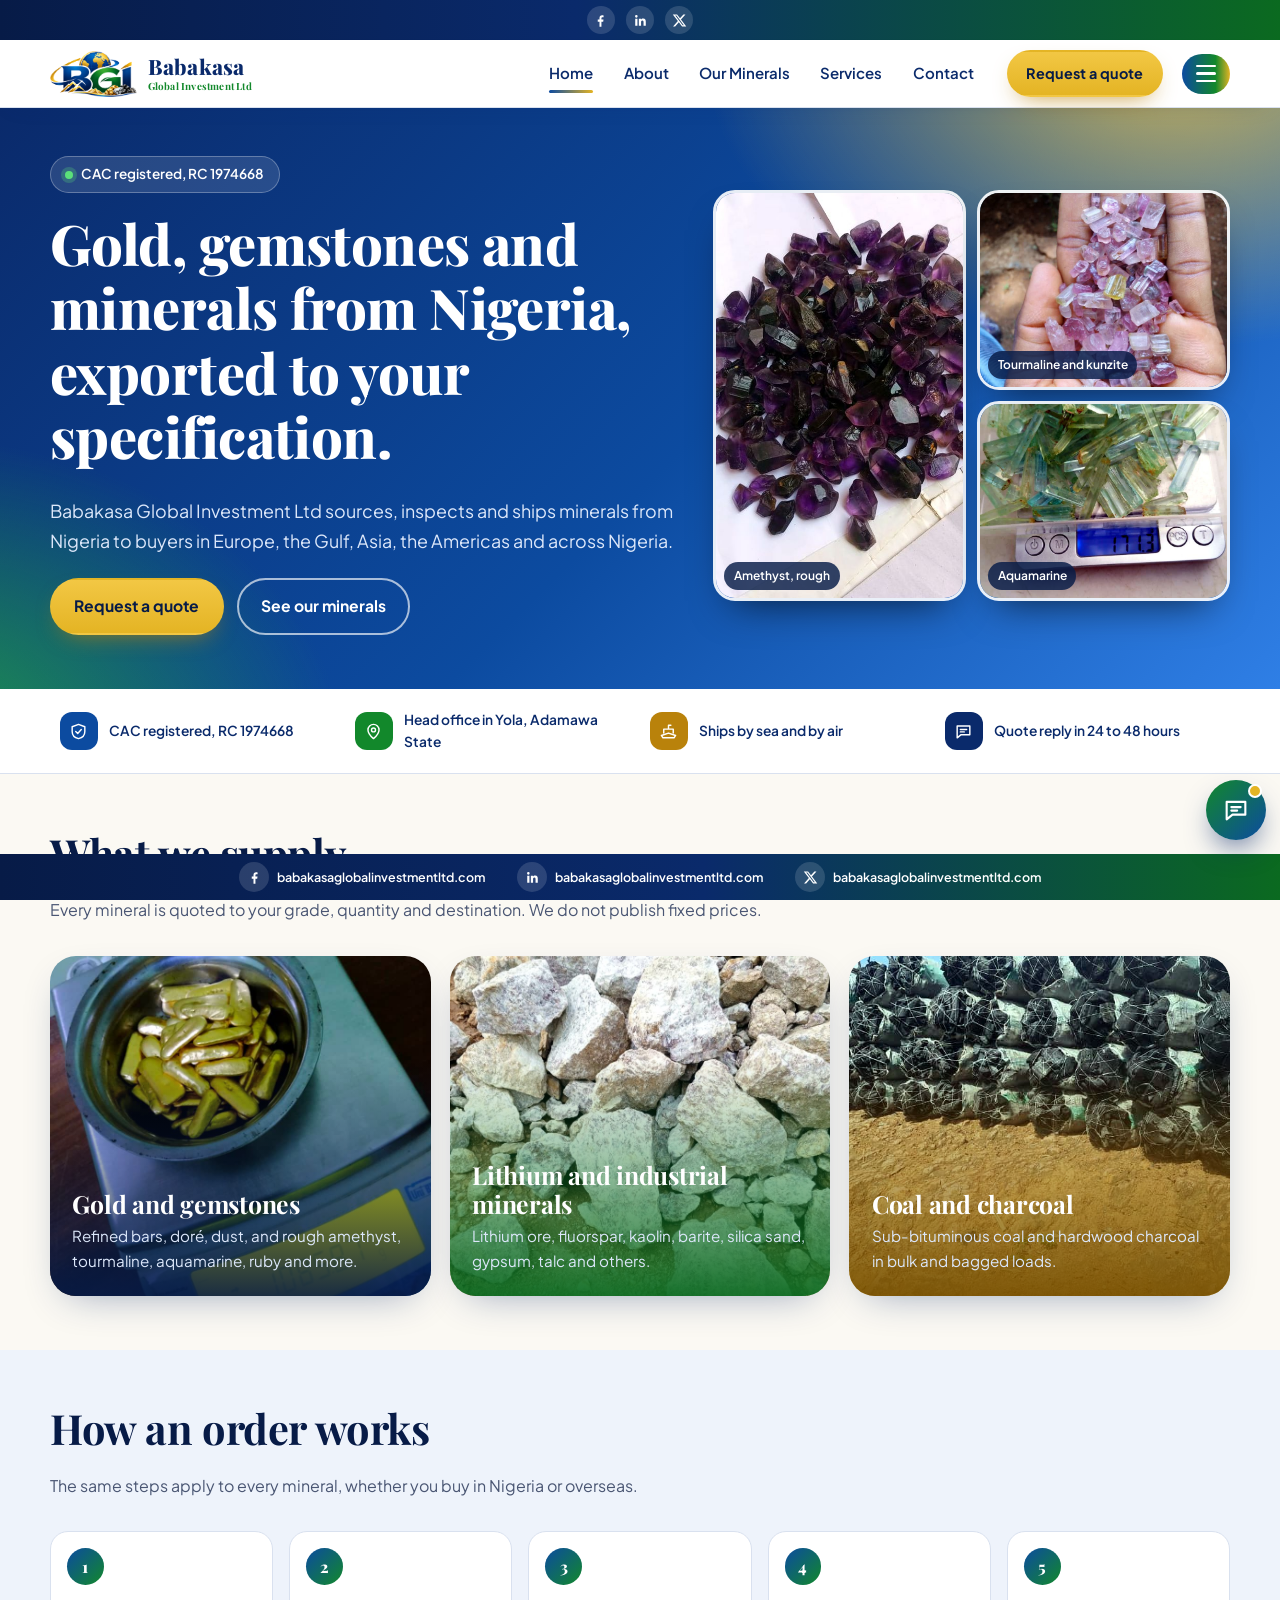
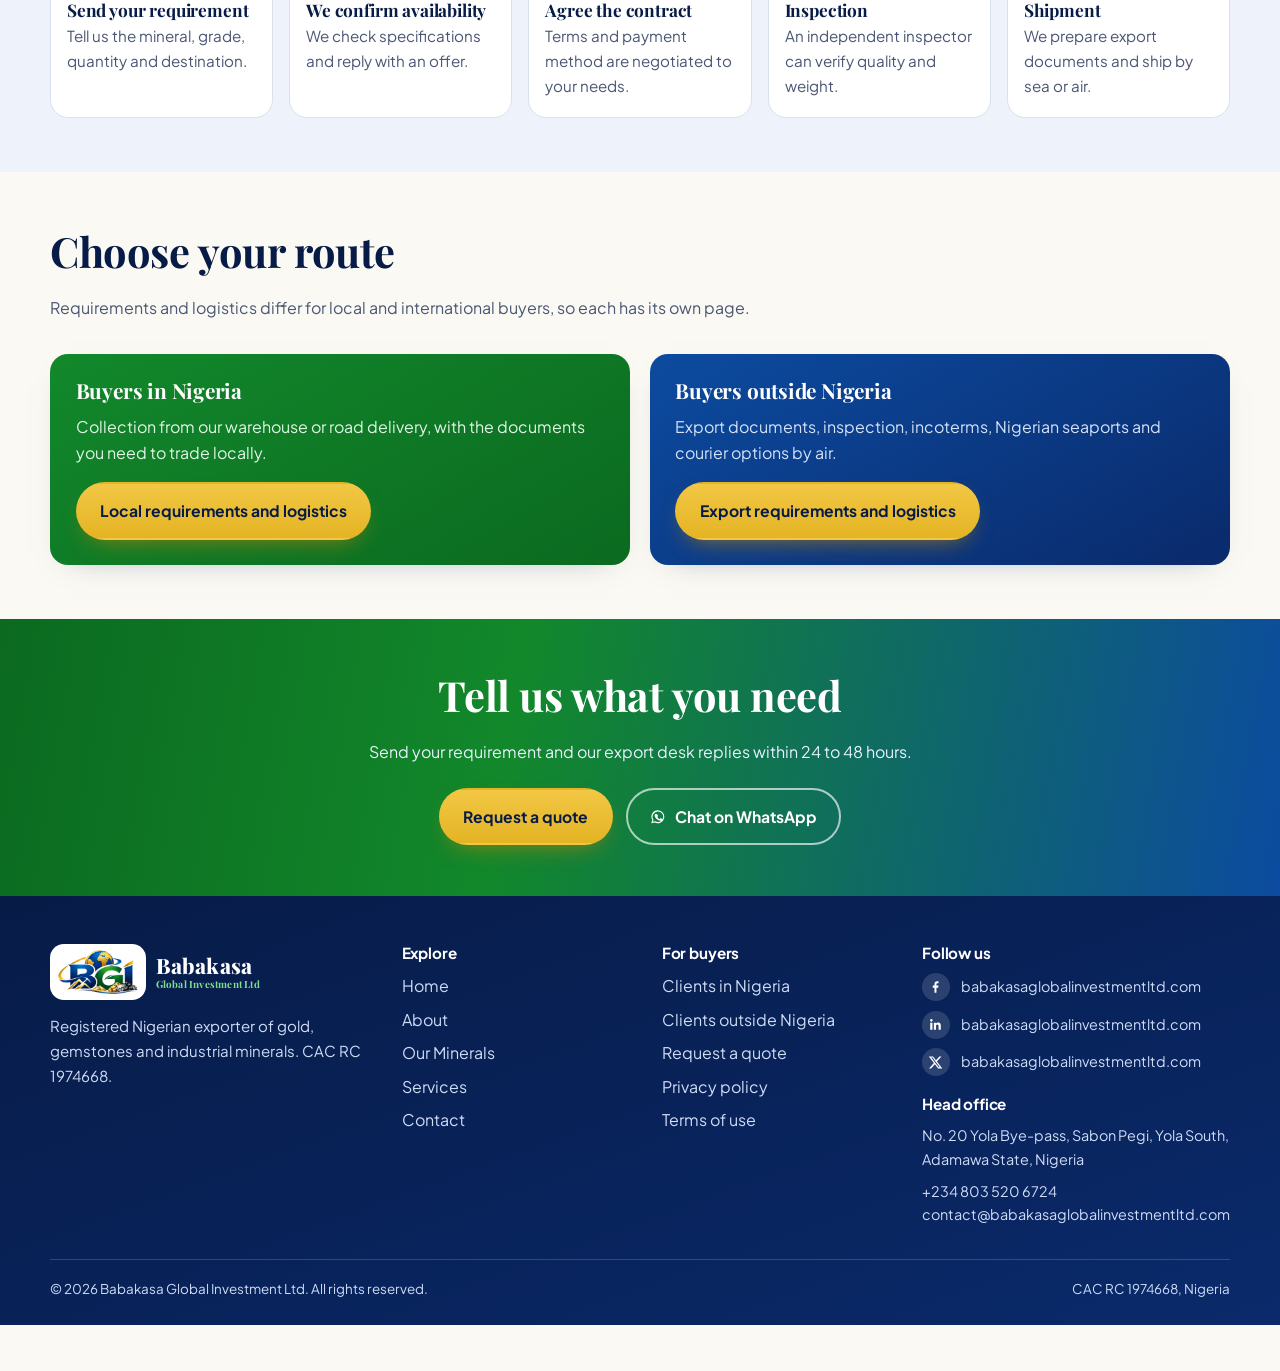
<file: index.html>
<!doctype html>
<html lang="en">
<head>
<meta charset="utf-8">
<meta name="viewport" content="width=device-width,initial-scale=1,viewport-fit=cover">
<title>Babakasa Global Investment Ltd | Gold, gemstones and minerals from Nigeria</title>
<meta name="description" content="Registered Nigerian exporter of gold, gemstones, lithium ore, coal, charcoal and industrial minerals. Request a quote from our export desk in Yola.">
<link rel="canonical" href="https://www.babakasaglobalinvestmentltd.com/">
<meta name="theme-color" content="#0A2A6B">
<meta name="application-name" content="Babakasa">
<meta name="apple-mobile-web-app-capable" content="yes">
<meta name="mobile-web-app-capable" content="yes">
<meta name="apple-mobile-web-app-title" content="Babakasa">
<meta name="apple-mobile-web-app-status-bar-style" content="black-translucent">
<link rel="manifest" href="manifest.webmanifest">
<link rel="icon" type="image/png" sizes="32x32" href="assets/icons/favicon-32.png">
<link rel="icon" type="image/png" sizes="48x48" href="assets/icons/favicon-48.png">
<link rel="apple-touch-icon" href="assets/icons/apple-touch-icon.png">
<meta property="og:type" content="website">
<meta property="og:site_name" content="Babakasa Global Investment Ltd">
<meta property="og:title" content="Babakasa Global Investment Ltd | Gold, gemstones and minerals from Nigeria">
<meta property="og:description" content="Registered Nigerian exporter of gold, gemstones, lithium ore, coal, charcoal and industrial minerals. Request a quote from our export desk in Yola.">
<meta property="og:url" content="https://www.babakasaglobalinvestmentltd.com/">
<meta property="og:image" content="https://www.babakasaglobalinvestmentltd.com/assets/img/og-image.jpg">
<meta name="twitter:card" content="summary_large_image">
<link rel="preconnect" href="https://fonts.googleapis.com">
<link rel="preconnect" href="https://fonts.gstatic.com" crossorigin>
<link href="https://fonts.googleapis.com/css2?family=Playfair+Display:wght@600;700;800&family=Plus+Jakarta+Sans:wght@400;500;600;700;800&display=swap" rel="stylesheet">
<link rel="stylesheet" href="assets/css/styles.css">
<script type="application/ld+json">{"@context":"https://schema.org","@type":"Organization","name":"Babakasa Global Investment Ltd","url":"https://www.babakasaglobalinvestmentltd.com","logo":"https://www.babakasaglobalinvestmentltd.com/assets/img/emblem.png","email":"contact@babakasaglobalinvestmentltd.com","telephone":"+2348035206724","address":{"@type":"PostalAddress","streetAddress":"No. 20 Yola Bye-pass, Sabon Pegi","addressLocality":"Yola South","addressRegion":"Adamawa State","addressCountry":"NG"},"identifier":"RC 1974668"}</script>
</head>
<body>
<a class="skip" href="#main">Skip to content</a>
<svg width="0" height="0" style="position:absolute" aria-hidden="true" focusable="false"><defs>
<symbol id="i-fb" viewBox="0 0 24 24"><path d="M13.5 22v-8.2h2.8l.5-3.3h-3.3V8.4c0-1 .4-1.7 1.8-1.7h1.6V3.8c-.3 0-1.3-.1-2.4-.1-2.5 0-4.1 1.5-4.1 4.2v2.6H7.6v3.3h2.8V22h3.1z"/></symbol>
<symbol id="i-in" viewBox="0 0 24 24"><path d="M20.45 20.45h-3.56v-5.57c0-1.33-.03-3.04-1.85-3.04-1.86 0-2.14 1.45-2.14 2.94v5.67H9.35V9h3.41v1.56h.05c.48-.9 1.64-1.85 3.37-1.85 3.6 0 4.27 2.37 4.27 5.46v6.28zM5.34 7.43a2.06 2.06 0 1 1 0-4.12 2.06 2.06 0 0 1 0 4.12zM7.12 20.45H3.56V9h3.56v11.45z"/></symbol>
<symbol id="i-x" viewBox="0 0 24 24"><path d="M18.244 2.25h3.308l-7.227 8.26 8.502 11.24H16.17l-5.214-6.817L4.99 21.75H1.68l7.73-8.835L1.254 2.25H8.08l4.713 6.231zm-1.161 17.52h1.833L7.084 4.126H5.117z"/></symbol>
<symbol id="i-wa" viewBox="0 0 24 24"><path d="M12.04 2a9.9 9.9 0 0 0-8.5 14.9L2 22l5.25-1.38A9.9 9.9 0 1 0 12.04 2zm0 1.8a8.1 8.1 0 1 1-4.13 15.05l-.3-.18-3.1.82.83-3.02-.2-.31A8.1 8.1 0 0 1 12.04 3.8zM8.9 7.2c-.2 0-.5.07-.75.35-.26.28-1 1-1 2.42 0 1.43 1.03 2.8 1.18 3 .14.2 2 3.2 4.95 4.35 2.45.96 2.95.77 3.48.72.53-.05 1.72-.7 1.96-1.38.24-.68.24-1.26.17-1.38-.07-.12-.26-.2-.55-.33l-1.7-.84c-.28-.14-.5-.2-.7.1l-.8 1.02c-.14.2-.3.22-.6.08a6.6 6.6 0 0 1-1.95-1.2 7.3 7.3 0 0 1-1.35-1.68c-.14-.26 0-.4.1-.53l.45-.5c.14-.17.2-.28.3-.48.1-.2.05-.36-.02-.5l-.78-1.9c-.2-.5-.4-.44-.6-.45h-.5z"/></symbol>
<symbol id="i-mail" viewBox="0 0 24 24"><g fill="none" stroke="currentColor" stroke-width="1.8" stroke-linecap="round" stroke-linejoin="round"><rect x="3" y="5" width="18" height="14" rx="2"/><path d="M3 7l9 6 9-6"/></g></symbol>
<symbol id="i-pin" viewBox="0 0 24 24"><g fill="none" stroke="currentColor" stroke-width="1.8" stroke-linecap="round" stroke-linejoin="round"><path d="M12 21s7-6.1 7-11a7 7 0 1 0-14 0c0 4.9 7 11 7 11z"/><circle cx="12" cy="10" r="2.5"/></g></symbol>
<symbol id="i-phone" viewBox="0 0 24 24"><g fill="none" stroke="currentColor" stroke-width="1.8" stroke-linecap="round" stroke-linejoin="round"><path d="M5 4h4l2 5-2.5 1.5a11 11 0 0 0 5 5L15 13l5 2v4a2 2 0 0 1-2 2A16 16 0 0 1 3 6a2 2 0 0 1 2-2z"/></g></symbol>
<symbol id="i-ship" viewBox="0 0 24 24"><g fill="none" stroke="currentColor" stroke-width="1.8" stroke-linecap="round" stroke-linejoin="round"><path d="M3 17l2 3h14l2-3-9-3-9 3z"/><path d="M6 14V9h12v5M12 9V4h3"/></g></symbol>
<symbol id="i-plane" viewBox="0 0 24 24"><g fill="none" stroke="currentColor" stroke-width="1.8" stroke-linecap="round" stroke-linejoin="round"><path d="M2 16l8-3V6a2 2 0 0 1 4 0v7l8 3v2l-8-1.5V20l2 1.5V23l-4-1-4 1v-1.5L10 20v-3.5L2 18z"/></g></symbol>
<symbol id="i-doc" viewBox="0 0 24 24"><g fill="none" stroke="currentColor" stroke-width="1.8" stroke-linecap="round" stroke-linejoin="round"><path d="M6 3h8l4 4v14H6z"/><path d="M14 3v4h4M9 12h6M9 16h6"/></g></symbol>
<symbol id="i-shield" viewBox="0 0 24 24"><g fill="none" stroke="currentColor" stroke-width="1.8" stroke-linecap="round" stroke-linejoin="round"><path d="M12 3l8 3v6c0 5-3.5 8-8 9-4.5-1-8-4-8-9V6z"/><path d="M8.5 12l2.5 2.5 4.5-5"/></g></symbol>
<symbol id="i-gem" viewBox="0 0 24 24"><g fill="none" stroke="currentColor" stroke-width="1.8" stroke-linecap="round" stroke-linejoin="round"><path d="M6 3h12l4 6-10 12L2 9z"/><path d="M2 9h20M9 3l3 6 3-6M12 21L9 9M12 21l3-12"/></g></symbol>
<symbol id="i-globe" viewBox="0 0 24 24"><g fill="none" stroke="currentColor" stroke-width="1.8" stroke-linecap="round" stroke-linejoin="round"><circle cx="12" cy="12" r="9"/><path d="M3 12h18M12 3c3 3 3 15 0 18M12 3c-3 3-3 15 0 18"/></g></symbol>
<symbol id="i-truck" viewBox="0 0 24 24"><g fill="none" stroke="currentColor" stroke-width="1.8" stroke-linecap="round" stroke-linejoin="round"><path d="M2 6h11v10H2zM13 9h4l4 3v4h-8"/><circle cx="7" cy="17.5" r="2"/><circle cx="17" cy="17.5" r="2"/></g></symbol>
<symbol id="i-chat" viewBox="0 0 24 24"><g fill="none" stroke="currentColor" stroke-width="1.8" stroke-linecap="round" stroke-linejoin="round"><path d="M4 5h16v11H9l-5 4z"/><path d="M8 9.5h8M8 12.5h5"/></g></symbol>
<symbol id="i-box" viewBox="0 0 24 24"><g fill="none" stroke="currentColor" stroke-width="1.8" stroke-linecap="round" stroke-linejoin="round"><path d="M3 8l9-5 9 5v9l-9 5-9-5z"/><path d="M3 8l9 5 9-5M12 13v9"/></g></symbol>
<symbol id="i-scale" viewBox="0 0 24 24"><g fill="none" stroke="currentColor" stroke-width="1.8" stroke-linecap="round" stroke-linejoin="round"><path d="M12 3v18M5 21h14M5 7h14"/><path d="M5 7l-3 7a3 3 0 0 0 6 0zM19 7l-3 7a3 3 0 0 0 6 0z"/></g></symbol>
<symbol id="i-mtn" viewBox="0 0 24 24"><g fill="none" stroke="currentColor" stroke-width="1.8" stroke-linecap="round" stroke-linejoin="round"><path d="M2 20l7-12 4 7 3-4 6 9z"/></g></symbol>
<symbol id="i-down" viewBox="0 0 24 24"><g fill="none" stroke="currentColor" stroke-width="1.8" stroke-linecap="round" stroke-linejoin="round"><path d="M12 4v11M7 11l5 5 5-5M5 20h14"/></g></symbol>
</defs></svg>
<div class="site-top">
<div class="topbar" role="region" aria-label="Social media links"><div class="wrap"><a class="social-dot" href="#" aria-label="Facebook (link coming soon)" rel="noopener"><svg class="i " aria-hidden="true"><use href="#i-fb"/></svg></a><a class="social-dot" href="#" aria-label="LinkedIn (link coming soon)" rel="noopener"><svg class="i " aria-hidden="true"><use href="#i-in"/></svg></a><a class="social-dot" href="#" aria-label="X (link coming soon)" rel="noopener"><svg class="i " aria-hidden="true"><use href="#i-x"/></svg></a></div></div>
<header class="header"><div class="wrap">
<a class="brand" href="index.html" aria-label="Babakasa Global Investment Ltd, home"><img src="assets/img/emblem.png" alt="" width="86" height="46"><span class="brand-text"><span class="brand-name">Babakasa</span><span class="brand-sub">Global Investment Ltd</span></span></a>
<nav class="nav" aria-label="Main"><a href="index.html" aria-current="page">Home</a><a href="about.html">About</a><a href="minerals.html">Our Minerals</a><a href="services.html">Services</a><a href="contact.html">Contact</a></nav>
<a class="btn btn-gold btn-sm header-cta" href="contact.html#quote">Request a quote</a>
<button class="burger" type="button" aria-label="Open menu" aria-expanded="false" aria-controls="drawer"><span></span><span></span><span></span></button>
</div></header></div>
<div class="drawer-back"></div>
<aside class="drawer" id="drawer" aria-label="Menu" aria-hidden="true">
<div class="drawer-head"><a class="brand" href="index.html"><img src="assets/img/emblem.png" alt="" width="70" height="37"><span class="brand-text"><span class="brand-name">Babakasa</span><span class="brand-sub">Global Investment Ltd</span></span></a><button class="drawer-close" type="button" aria-label="Close menu">&times;</button></div>
<a class="dl" href="index.html" aria-current="page">Home</a><a class="dl" href="about.html">About</a><a class="dl" href="minerals.html">Our Minerals</a><a class="dl" href="services.html">Services</a><a class="dl" href="contact.html">Contact</a><h4>For buyers</h4><a class="dl" href="nigeria.html">Clients in Nigeria</a><a class="dl" href="international.html">Clients outside Nigeria</a><h4>Legal</h4><a class="dl" href="privacy.html">Privacy policy</a><a class="dl" href="terms.html">Terms of use</a>
<a class="btn btn-gold" href="contact.html#quote">Request a quote</a>
<a class="btn btn-green" href="https://wa.me/2348035206724?text=Hello%20Babakasa%20Global%20Investment%2C%20I%20would%20like%20to%20make%20an%20enquiry." target="_blank" rel="noopener"><svg class="i " aria-hidden="true"><use href="#i-wa"/></svg> Chat on WhatsApp</a>
<a class="btn btn-line-dark" href="#" data-install><svg class="i " aria-hidden="true"><use href="#i-down"/></svg> Install app</a>
</aside>
<main id="main">

<section class="hero"><div class="wrap">
<div>
<span class="pill"><span class="dot"></span>CAC registered, RC 1974668</span>
<h1>Gold, gemstones and minerals from Nigeria, exported to your specification.</h1>
<p class="lead">Babakasa Global Investment Ltd sources, inspects and ships minerals from Nigeria to buyers in Europe, the Gulf, Asia, the Americas and across Nigeria.</p>
<div class="hero-cta"><a class="btn btn-gold" href="contact.html#quote">Request a quote</a><a class="btn btn-line" href="minerals.html">See our minerals</a></div>
</div>
<div class="mosaic" aria-label="Photos of minerals we supply">
<figure><img src="assets/img/amethyst-rough.jpg" alt="Rough amethyst crystals on white paper" width="482" height="1100"><figcaption>Amethyst, rough</figcaption></figure>
<figure><img src="assets/img/tourmaline-kunzite.jpg" alt="Pink and yellow tourmaline crystals in an open hand" width="810" height="1080"><figcaption>Tourmaline and kunzite</figcaption></figure>
<figure><img src="assets/img/aquamarine.jpg" alt="Blue-green aquamarine crystals weighed on a scale" width="762" height="1016"><figcaption>Aquamarine</figcaption></figure>
</div>
</div></section>

<section class="trust" aria-label="Key facts"><div class="wrap"><ul>
<li><span class="ic"><svg class="i " aria-hidden="true"><use href="#i-shield"/></svg></span>CAC registered, RC 1974668</li>
<li><span class="ic"><svg class="i " aria-hidden="true"><use href="#i-pin"/></svg></span>Head office in Yola, Adamawa State</li>
<li><span class="ic"><svg class="i " aria-hidden="true"><use href="#i-ship"/></svg></span>Ships by sea and by air</li>
<li><span class="ic"><svg class="i " aria-hidden="true"><use href="#i-chat"/></svg></span>Quote reply in 24 to 48 hours</li>
</ul></div></section>

<section><div class="wrap">
<div class="section-head"><h2>What we supply</h2><p>Every mineral is quoted to your grade, quantity and destination. We do not publish fixed prices.</p></div>
<div class="cats">
<a class="cat" href="minerals.html#precious"><img src="assets/img/gold-lab-scale.jpg" alt="Gold pieces weighed on a laboratory scale" width="810" height="1080" loading="lazy"><div><h3>Gold and gemstones</h3><p>Refined bars, doré, dust, and rough amethyst, tourmaline, aquamarine, ruby and more.</p></div></a>
<a class="cat g2" href="minerals.html#industrial"><img src="assets/img/lithium-ore.jpg" alt="Pile of lithium-bearing ore" width="825" height="1100" loading="lazy"><div><h3>Lithium and industrial minerals</h3><p>Lithium ore, fluorspar, kaolin, barite, silica sand, gypsum, talc and others.</p></div></a>
<a class="cat g3" href="minerals.html#industrial"><img src="assets/img/charcoal-stack.jpg" alt="Bagged hardwood charcoal stacked outdoors" width="540" height="960" loading="lazy"><div><h3>Coal and charcoal</h3><p>Sub-bituminous coal and hardwood charcoal in bulk and bagged loads.</p></div></a>
</div></div></section>

<section class="alt"><div class="wrap">
<div class="section-head"><h2>How an order works</h2><p>The same steps apply to every mineral, whether you buy in Nigeria or overseas.</p></div>
<ol class="steps">
<li><h3>Send your requirement</h3><p>Tell us the mineral, grade, quantity and destination.</p></li>
<li><h3>We confirm availability</h3><p>We check specifications and reply with an offer.</p></li>
<li><h3>Agree the contract</h3><p>Terms and payment method are negotiated to your needs.</p></li>
<li><h3>Inspection</h3><p>An independent inspector can verify quality and weight.</p></li>
<li><h3>Shipment</h3><p>We prepare export documents and ship by sea or air.</p></li>
</ol></div></section>

<section><div class="wrap">
<div class="section-head"><h2>Choose your route</h2><p>Requirements and logistics differ for local and international buyers, so each has its own page.</p></div>
<div class="split">
<div class="panel green"><h3>Buyers in Nigeria</h3><p>Collection from our warehouse or road delivery, with the documents you need to trade locally.</p><a class="btn btn-gold" href="nigeria.html">Local requirements and logistics</a></div>
<div class="panel blue"><h3>Buyers outside Nigeria</h3><p>Export documents, inspection, incoterms, Nigerian seaports and courier options by air.</p><a class="btn btn-gold" href="international.html">Export requirements and logistics</a></div>
</div></div></section>
<section class="cta-band"><div class="wrap"><h2>Tell us what you need</h2><p>Send your requirement and our export desk replies within 24 to 48 hours.</p>
<div class="hero-cta"><a class="btn btn-gold" href="contact.html#quote">Request a quote</a><a class="btn btn-line" href="https://wa.me/2348035206724?text=Hello%20Babakasa%20Global%20Investment%2C%20I%20would%20like%20to%20make%20an%20enquiry." target="_blank" rel="noopener"><svg class="i " aria-hidden="true"><use href="#i-wa"/></svg> Chat on WhatsApp</a></div></div></section>

</main>
<footer class="footer"><div class="wrap">
<div class="cols">
<div><div class="f-brand"><span class="badge"><img src="assets/img/emblem.png" alt="" width="80" height="42"></span><span class="brand-text"><span class="brand-name">Babakasa</span><span class="brand-sub">Global Investment Ltd</span></span></div>
<p class="about-line">Registered Nigerian exporter of gold, gemstones and industrial minerals. CAC RC 1974668.</p></div>
<div><h4>Explore</h4><ul><li><a href="index.html">Home</a></li><li><a href="about.html">About</a></li><li><a href="minerals.html">Our Minerals</a></li><li><a href="services.html">Services</a></li><li><a href="contact.html">Contact</a></li></ul></div>
<div><h4>For buyers</h4><ul><li><a href="nigeria.html">Clients in Nigeria</a></li><li><a href="international.html">Clients outside Nigeria</a></li><li><a href="contact.html#quote">Request a quote</a></li><li><a href="privacy.html">Privacy policy</a></li><li><a href="terms.html">Terms of use</a></li></ul></div>
<div><h4>Follow us</h4><div class="f-social"><a href="#" aria-label="Facebook (link coming soon)"><span class="social-dot"><svg class="i " aria-hidden="true"><use href="#i-fb"/></svg></span><span>babakasaglobalinvestmentltd.com</span></a><a href="#" aria-label="LinkedIn (link coming soon)"><span class="social-dot"><svg class="i " aria-hidden="true"><use href="#i-in"/></svg></span><span>babakasaglobalinvestmentltd.com</span></a><a href="#" aria-label="X (link coming soon)"><span class="social-dot"><svg class="i " aria-hidden="true"><use href="#i-x"/></svg></span><span>babakasaglobalinvestmentltd.com</span></a></div>
<h4 style="margin-top:1.2rem">Head office</h4><p style="font-size:.9rem;margin:0 0 .5rem">No. 20 Yola Bye-pass, Sabon Pegi, Yola South, Adamawa State, Nigeria</p>
<p style="font-size:.9rem;margin:0"><a href="tel:+2348035206724">+234 803 520 6724</a><br><a href="mailto:contact@babakasaglobalinvestmentltd.com">contact@babakasaglobalinvestmentltd.com</a></p></div>
</div>
<div class="legal"><span>&copy; 2026 Babakasa Global Investment Ltd. All rights reserved.</span><span>CAC RC 1974668, Nigeria</span></div>
</div></footer>
<nav class="bottombar" aria-label="Social media"><a href="#" aria-label="Facebook (link coming soon)"><span class="social-dot"><svg class="i " aria-hidden="true"><use href="#i-fb"/></svg></span><span class="h">babakasaglobalinvestmentltd.com</span></a><a href="#" aria-label="LinkedIn (link coming soon)"><span class="social-dot"><svg class="i " aria-hidden="true"><use href="#i-in"/></svg></span><span class="h">babakasaglobalinvestmentltd.com</span></a><a href="#" aria-label="X (link coming soon)"><span class="social-dot"><svg class="i " aria-hidden="true"><use href="#i-x"/></svg></span><span class="h">babakasaglobalinvestmentltd.com</span></a></nav>
<button class="faq-fab" type="button" aria-label="Open help and FAQ" aria-expanded="false" aria-controls="faq"><svg class="i " aria-hidden="true"><use href="#i-chat"/></svg></button>
<div class="faq-panel" id="faq" role="dialog" aria-label="Help and frequently asked questions">
<div class="faq-head"><div><b>How can we help?</b><span>Chat with us on WhatsApp or pick a question.</span></div><button class="faq-x" type="button" aria-label="Close">&times;</button></div>
<a class="faq-wa" href="https://wa.me/2348035206724?text=Hello%20Babakasa%20Global%20Investment%2C%20I%20would%20like%20to%20make%20an%20enquiry." target="_blank" rel="noopener"><svg class="i " aria-hidden="true"><use href="#i-wa"/></svg> <span>Chat with us on WhatsApp</span></a>
<div class="faq-body"><h5>Common questions</h5><details><summary>What do you supply?</summary><p>Gold, gemstones and industrial minerals from Nigeria, including lithium ore, coal, charcoal, kaolin, fluorspar, barite and more. See the full list on the Our Minerals page, or ask us for a mineral that is not listed.</p></details><details><summary>Do you publish prices?</summary><p>No. Pricing depends on the mineral, grade, quantity, packaging and destination, so we quote each request individually. Send a request and we reply with terms.</p></details><details><summary>How do I request a quote?</summary><p>Use the quote form on the Contact page. Choose your commodity and the form asks the right questions for it. You can also message us on WhatsApp.</p></details><details><summary>How fast will you reply?</summary><p>Our export desk replies within 24 to 48 hours, by email or WhatsApp.</p></details><details><summary>Do you sell to buyers inside Nigeria?</summary><p>Yes. See the &quot;Clients in Nigeria&quot; page for what we need from you and how collection and delivery work.</p></details><details><summary>Can you export to my country?</summary><p>Yes. We ship by sea and by air to buyers in Europe, the Gulf, Asia, the Americas and beyond. The &quot;Clients outside Nigeria&quot; page explains documents, inspection, incoterms, seaports and couriers.</p></details><details><summary>Which shipping terms do you offer?</summary><p>FOB, CIF, CFR and EXW, depending on what you need. Terms are agreed in the contract.</p></details><details><summary>Can I inspect before shipment?</summary><p>Yes. Independent inspection by a recognised inspector such as SGS, Bureau Veritas or Intertek can be arranged before cargo ships.</p></details><details><summary>How do I know you are registered?</summary><p>Babakasa Global Investment Ltd is registered with the Corporate Affairs Commission of Nigeria, RC 1974668. You can check the number on the CAC public search.</p></details><details><summary>Where are you located?</summary><p>Our head office is at No. 20 Yola Bye-pass, Sabon Pegi, Yola South, Adamawa State, Nigeria.</p></details></div></div>

<script src="assets/js/app.js" defer></script>
</body>
</html>
</file>
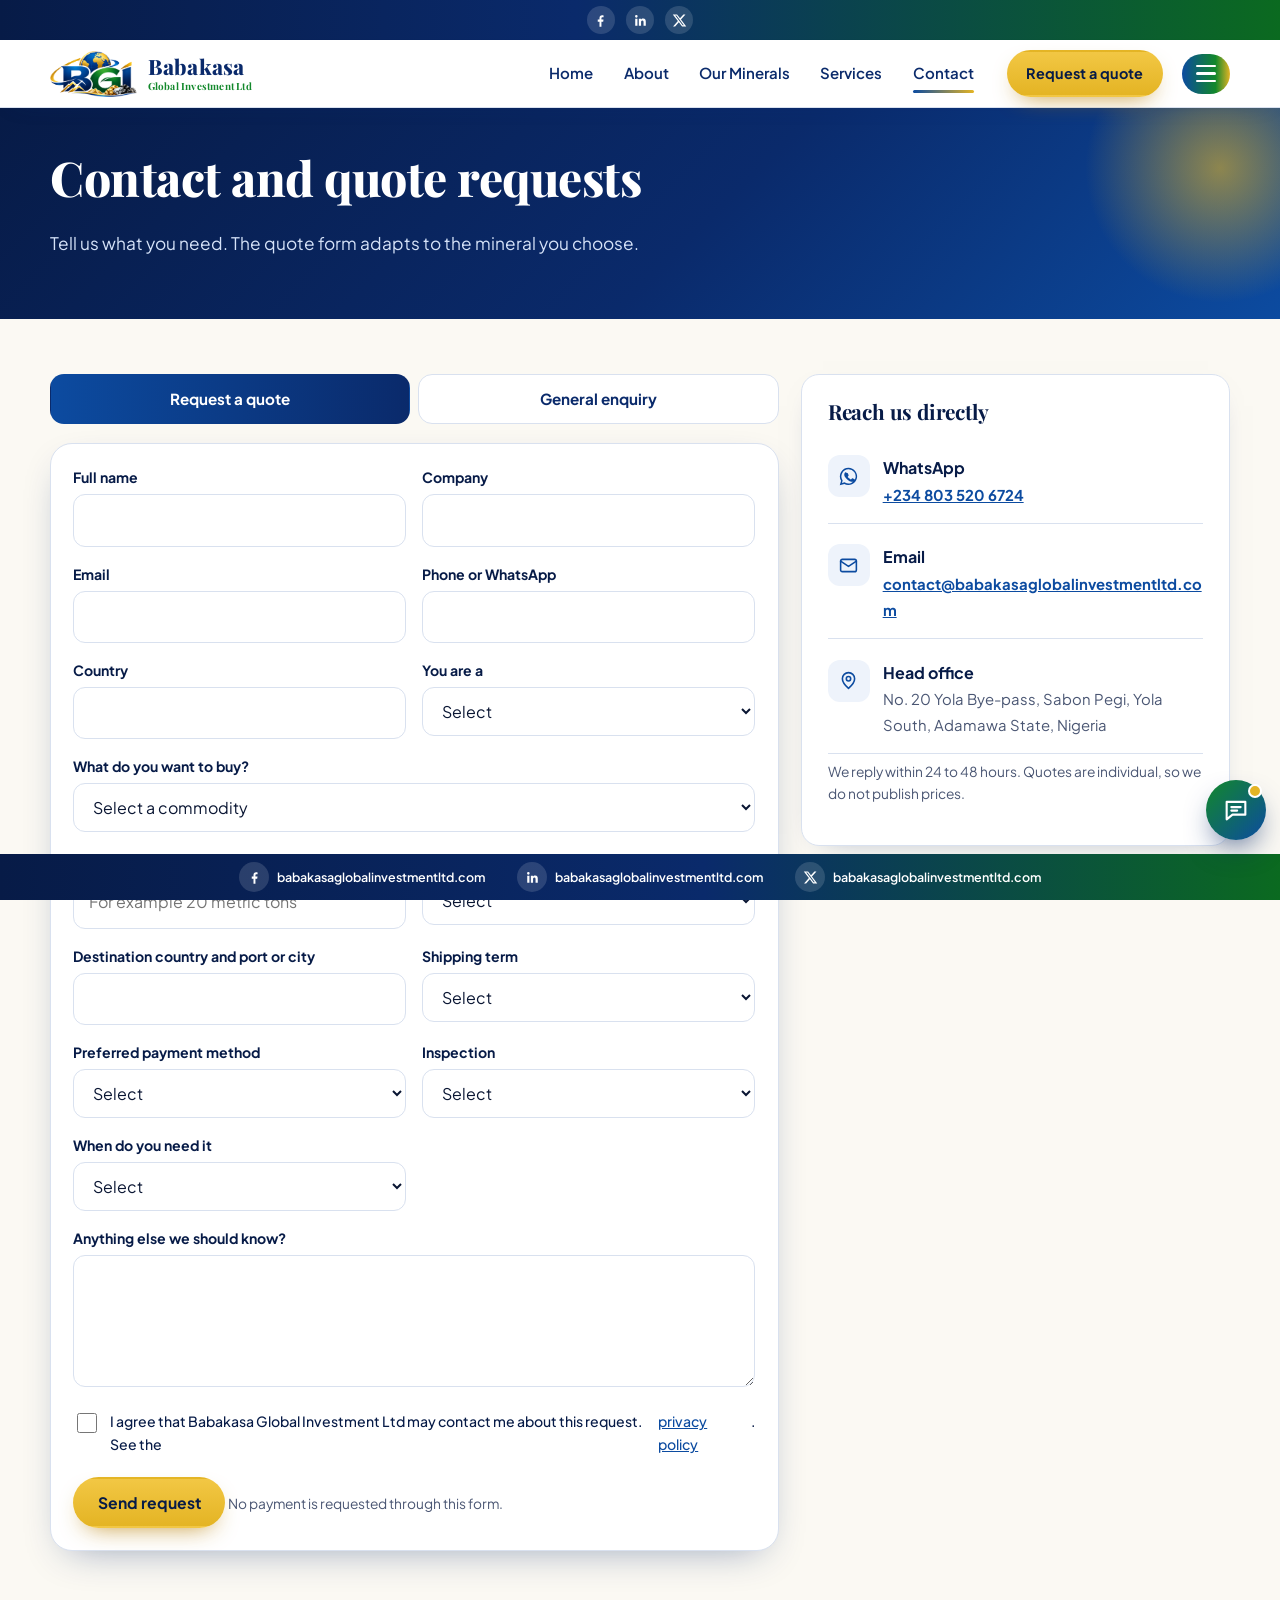
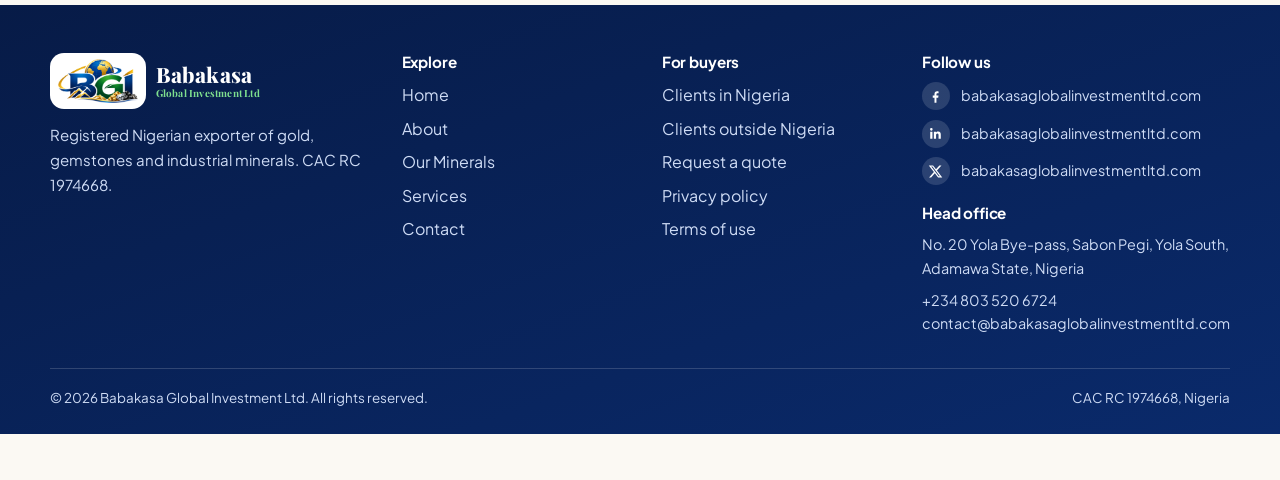
<file: contact.html>
<!doctype html>
<html lang="en">
<head>
<meta charset="utf-8">
<meta name="viewport" content="width=device-width,initial-scale=1,viewport-fit=cover">
<title>Contact and quote request | Babakasa Global Investment Ltd</title>
<meta name="description" content="Request a quote for gold, gemstones, lithium, charcoal, coal and other minerals, or send a general enquiry.">
<link rel="canonical" href="https://www.babakasaglobalinvestmentltd.com/contact.html">
<meta name="theme-color" content="#0A2A6B">
<meta name="application-name" content="Babakasa">
<meta name="apple-mobile-web-app-capable" content="yes">
<meta name="mobile-web-app-capable" content="yes">
<meta name="apple-mobile-web-app-title" content="Babakasa">
<meta name="apple-mobile-web-app-status-bar-style" content="black-translucent">
<link rel="manifest" href="manifest.webmanifest">
<link rel="icon" type="image/png" sizes="32x32" href="assets/icons/favicon-32.png">
<link rel="icon" type="image/png" sizes="48x48" href="assets/icons/favicon-48.png">
<link rel="apple-touch-icon" href="assets/icons/apple-touch-icon.png">
<meta property="og:type" content="website">
<meta property="og:site_name" content="Babakasa Global Investment Ltd">
<meta property="og:title" content="Contact and quote request | Babakasa Global Investment Ltd">
<meta property="og:description" content="Request a quote for gold, gemstones, lithium, charcoal, coal and other minerals, or send a general enquiry.">
<meta property="og:url" content="https://www.babakasaglobalinvestmentltd.com/contact.html">
<meta property="og:image" content="https://www.babakasaglobalinvestmentltd.com/assets/img/og-image.jpg">
<meta name="twitter:card" content="summary_large_image">
<link rel="preconnect" href="https://fonts.googleapis.com">
<link rel="preconnect" href="https://fonts.gstatic.com" crossorigin>
<link href="https://fonts.googleapis.com/css2?family=Playfair+Display:wght@600;700;800&family=Plus+Jakarta+Sans:wght@400;500;600;700;800&display=swap" rel="stylesheet">
<link rel="stylesheet" href="assets/css/styles.css">

</head>
<body>
<a class="skip" href="#main">Skip to content</a>
<svg width="0" height="0" style="position:absolute" aria-hidden="true" focusable="false"><defs>
<symbol id="i-fb" viewBox="0 0 24 24"><path d="M13.5 22v-8.2h2.8l.5-3.3h-3.3V8.4c0-1 .4-1.7 1.8-1.7h1.6V3.8c-.3 0-1.3-.1-2.4-.1-2.5 0-4.1 1.5-4.1 4.2v2.6H7.6v3.3h2.8V22h3.1z"/></symbol>
<symbol id="i-in" viewBox="0 0 24 24"><path d="M20.45 20.45h-3.56v-5.57c0-1.33-.03-3.04-1.85-3.04-1.86 0-2.14 1.45-2.14 2.94v5.67H9.35V9h3.41v1.56h.05c.48-.9 1.64-1.85 3.37-1.85 3.6 0 4.27 2.37 4.27 5.46v6.28zM5.34 7.43a2.06 2.06 0 1 1 0-4.12 2.06 2.06 0 0 1 0 4.12zM7.12 20.45H3.56V9h3.56v11.45z"/></symbol>
<symbol id="i-x" viewBox="0 0 24 24"><path d="M18.244 2.25h3.308l-7.227 8.26 8.502 11.24H16.17l-5.214-6.817L4.99 21.75H1.68l7.73-8.835L1.254 2.25H8.08l4.713 6.231zm-1.161 17.52h1.833L7.084 4.126H5.117z"/></symbol>
<symbol id="i-wa" viewBox="0 0 24 24"><path d="M12.04 2a9.9 9.9 0 0 0-8.5 14.9L2 22l5.25-1.38A9.9 9.9 0 1 0 12.04 2zm0 1.8a8.1 8.1 0 1 1-4.13 15.05l-.3-.18-3.1.82.83-3.02-.2-.31A8.1 8.1 0 0 1 12.04 3.8zM8.9 7.2c-.2 0-.5.07-.75.35-.26.28-1 1-1 2.42 0 1.43 1.03 2.8 1.18 3 .14.2 2 3.2 4.95 4.35 2.45.96 2.95.77 3.48.72.53-.05 1.72-.7 1.96-1.38.24-.68.24-1.26.17-1.38-.07-.12-.26-.2-.55-.33l-1.7-.84c-.28-.14-.5-.2-.7.1l-.8 1.02c-.14.2-.3.22-.6.08a6.6 6.6 0 0 1-1.95-1.2 7.3 7.3 0 0 1-1.35-1.68c-.14-.26 0-.4.1-.53l.45-.5c.14-.17.2-.28.3-.48.1-.2.05-.36-.02-.5l-.78-1.9c-.2-.5-.4-.44-.6-.45h-.5z"/></symbol>
<symbol id="i-mail" viewBox="0 0 24 24"><g fill="none" stroke="currentColor" stroke-width="1.8" stroke-linecap="round" stroke-linejoin="round"><rect x="3" y="5" width="18" height="14" rx="2"/><path d="M3 7l9 6 9-6"/></g></symbol>
<symbol id="i-pin" viewBox="0 0 24 24"><g fill="none" stroke="currentColor" stroke-width="1.8" stroke-linecap="round" stroke-linejoin="round"><path d="M12 21s7-6.1 7-11a7 7 0 1 0-14 0c0 4.9 7 11 7 11z"/><circle cx="12" cy="10" r="2.5"/></g></symbol>
<symbol id="i-phone" viewBox="0 0 24 24"><g fill="none" stroke="currentColor" stroke-width="1.8" stroke-linecap="round" stroke-linejoin="round"><path d="M5 4h4l2 5-2.5 1.5a11 11 0 0 0 5 5L15 13l5 2v4a2 2 0 0 1-2 2A16 16 0 0 1 3 6a2 2 0 0 1 2-2z"/></g></symbol>
<symbol id="i-ship" viewBox="0 0 24 24"><g fill="none" stroke="currentColor" stroke-width="1.8" stroke-linecap="round" stroke-linejoin="round"><path d="M3 17l2 3h14l2-3-9-3-9 3z"/><path d="M6 14V9h12v5M12 9V4h3"/></g></symbol>
<symbol id="i-plane" viewBox="0 0 24 24"><g fill="none" stroke="currentColor" stroke-width="1.8" stroke-linecap="round" stroke-linejoin="round"><path d="M2 16l8-3V6a2 2 0 0 1 4 0v7l8 3v2l-8-1.5V20l2 1.5V23l-4-1-4 1v-1.5L10 20v-3.5L2 18z"/></g></symbol>
<symbol id="i-doc" viewBox="0 0 24 24"><g fill="none" stroke="currentColor" stroke-width="1.8" stroke-linecap="round" stroke-linejoin="round"><path d="M6 3h8l4 4v14H6z"/><path d="M14 3v4h4M9 12h6M9 16h6"/></g></symbol>
<symbol id="i-shield" viewBox="0 0 24 24"><g fill="none" stroke="currentColor" stroke-width="1.8" stroke-linecap="round" stroke-linejoin="round"><path d="M12 3l8 3v6c0 5-3.5 8-8 9-4.5-1-8-4-8-9V6z"/><path d="M8.5 12l2.5 2.5 4.5-5"/></g></symbol>
<symbol id="i-gem" viewBox="0 0 24 24"><g fill="none" stroke="currentColor" stroke-width="1.8" stroke-linecap="round" stroke-linejoin="round"><path d="M6 3h12l4 6-10 12L2 9z"/><path d="M2 9h20M9 3l3 6 3-6M12 21L9 9M12 21l3-12"/></g></symbol>
<symbol id="i-globe" viewBox="0 0 24 24"><g fill="none" stroke="currentColor" stroke-width="1.8" stroke-linecap="round" stroke-linejoin="round"><circle cx="12" cy="12" r="9"/><path d="M3 12h18M12 3c3 3 3 15 0 18M12 3c-3 3-3 15 0 18"/></g></symbol>
<symbol id="i-truck" viewBox="0 0 24 24"><g fill="none" stroke="currentColor" stroke-width="1.8" stroke-linecap="round" stroke-linejoin="round"><path d="M2 6h11v10H2zM13 9h4l4 3v4h-8"/><circle cx="7" cy="17.5" r="2"/><circle cx="17" cy="17.5" r="2"/></g></symbol>
<symbol id="i-chat" viewBox="0 0 24 24"><g fill="none" stroke="currentColor" stroke-width="1.8" stroke-linecap="round" stroke-linejoin="round"><path d="M4 5h16v11H9l-5 4z"/><path d="M8 9.5h8M8 12.5h5"/></g></symbol>
<symbol id="i-box" viewBox="0 0 24 24"><g fill="none" stroke="currentColor" stroke-width="1.8" stroke-linecap="round" stroke-linejoin="round"><path d="M3 8l9-5 9 5v9l-9 5-9-5z"/><path d="M3 8l9 5 9-5M12 13v9"/></g></symbol>
<symbol id="i-scale" viewBox="0 0 24 24"><g fill="none" stroke="currentColor" stroke-width="1.8" stroke-linecap="round" stroke-linejoin="round"><path d="M12 3v18M5 21h14M5 7h14"/><path d="M5 7l-3 7a3 3 0 0 0 6 0zM19 7l-3 7a3 3 0 0 0 6 0z"/></g></symbol>
<symbol id="i-mtn" viewBox="0 0 24 24"><g fill="none" stroke="currentColor" stroke-width="1.8" stroke-linecap="round" stroke-linejoin="round"><path d="M2 20l7-12 4 7 3-4 6 9z"/></g></symbol>
<symbol id="i-down" viewBox="0 0 24 24"><g fill="none" stroke="currentColor" stroke-width="1.8" stroke-linecap="round" stroke-linejoin="round"><path d="M12 4v11M7 11l5 5 5-5M5 20h14"/></g></symbol>
</defs></svg>
<div class="site-top">
<div class="topbar" role="region" aria-label="Social media links"><div class="wrap"><a class="social-dot" href="#" aria-label="Facebook (link coming soon)" rel="noopener"><svg class="i " aria-hidden="true"><use href="#i-fb"/></svg></a><a class="social-dot" href="#" aria-label="LinkedIn (link coming soon)" rel="noopener"><svg class="i " aria-hidden="true"><use href="#i-in"/></svg></a><a class="social-dot" href="#" aria-label="X (link coming soon)" rel="noopener"><svg class="i " aria-hidden="true"><use href="#i-x"/></svg></a></div></div>
<header class="header"><div class="wrap">
<a class="brand" href="index.html" aria-label="Babakasa Global Investment Ltd, home"><img src="assets/img/emblem.png" alt="" width="86" height="46"><span class="brand-text"><span class="brand-name">Babakasa</span><span class="brand-sub">Global Investment Ltd</span></span></a>
<nav class="nav" aria-label="Main"><a href="index.html">Home</a><a href="about.html">About</a><a href="minerals.html">Our Minerals</a><a href="services.html">Services</a><a href="contact.html" aria-current="page">Contact</a></nav>
<a class="btn btn-gold btn-sm header-cta" href="contact.html#quote">Request a quote</a>
<button class="burger" type="button" aria-label="Open menu" aria-expanded="false" aria-controls="drawer"><span></span><span></span><span></span></button>
</div></header></div>
<div class="drawer-back"></div>
<aside class="drawer" id="drawer" aria-label="Menu" aria-hidden="true">
<div class="drawer-head"><a class="brand" href="index.html"><img src="assets/img/emblem.png" alt="" width="70" height="37"><span class="brand-text"><span class="brand-name">Babakasa</span><span class="brand-sub">Global Investment Ltd</span></span></a><button class="drawer-close" type="button" aria-label="Close menu">&times;</button></div>
<a class="dl" href="index.html">Home</a><a class="dl" href="about.html">About</a><a class="dl" href="minerals.html">Our Minerals</a><a class="dl" href="services.html">Services</a><a class="dl" href="contact.html" aria-current="page">Contact</a><h4>For buyers</h4><a class="dl" href="nigeria.html">Clients in Nigeria</a><a class="dl" href="international.html">Clients outside Nigeria</a><h4>Legal</h4><a class="dl" href="privacy.html">Privacy policy</a><a class="dl" href="terms.html">Terms of use</a>
<a class="btn btn-gold" href="contact.html#quote">Request a quote</a>
<a class="btn btn-green" href="https://wa.me/2348035206724?text=Hello%20Babakasa%20Global%20Investment%2C%20I%20would%20like%20to%20make%20an%20enquiry." target="_blank" rel="noopener"><svg class="i " aria-hidden="true"><use href="#i-wa"/></svg> Chat on WhatsApp</a>
<a class="btn btn-line-dark" href="#" data-install><svg class="i " aria-hidden="true"><use href="#i-down"/></svg> Install app</a>
</aside>
<main id="main">
<section class="page-hero"><div class="wrap"><h1>Contact and quote requests</h1><p>Tell us what you need. The quote form adapts to the mineral you choose.</p></div></section>
<section><div class="wrap contact-grid">
<div style="min-width:0">
<div class="tabs" role="tablist"><button type="button" role="tab" data-tab="quote" aria-selected="true">Request a quote</button><button type="button" role="tab" data-tab="general" aria-selected="false">General enquiry</button></div>
<form class="f" name="quote-request" method="POST" action="thank-you.html" data-netlify="true" netlify-honeypot="bot-field" data-tabpanel="quote">
<input type="hidden" name="form-name" value="quote-request">
<p class="hp" aria-hidden="true"><label>Do not fill this in: <input name="bot-field" tabindex="-1" autocomplete="off"></label></p>
<div class="fields">
<div><label for="full_name">Full name</label><input id="full_name" name="full_name" type="text" required autocomplete="name"></div><div><label for="company">Company</label><input id="company" name="company" type="text" autocomplete="organization"></div><div><label for="email">Email</label><input id="email" name="email" type="email" required autocomplete="email"></div><div><label for="phone">Phone or WhatsApp</label><input id="phone" name="phone" type="tel" required autocomplete="tel"></div><div><label for="country">Country</label><input id="country" name="country" type="text" required autocomplete="country-name"></div><div><label for="buyer_type">You are a</label><select id="buyer_type" name="buyer_type"><option value="">Select</option><option value="End user">End user</option><option value="Trader or broker">Trader or broker</option><option value="Refiner or processor">Refiner or processor</option><option value="Jeweller or lapidary">Jeweller or lapidary</option><option value="Other">Other</option></select></div>
<div class="full"><label for="commodity">What do you want to buy?</label><select id="commodity" name="commodity" required><option value="">Select a commodity</option><option value="gold">Gold</option><option value="gemstones">Gemstones</option><option value="lithium">Lithium ore</option><option value="charcoal">Hardwood charcoal</option><option value="coal">Coal</option><option value="industrial">Other industrial mineral</option><option value="other">Something else</option></select></div>
<fieldset class="spec" data-for="lithium" hidden><legend>Lithium details</legend><div class="fields"><div><label for="lithium_mineral">Mineral</label><select id="lithium_mineral" name="lithium_mineral"><option value="">Select</option><option value="Kunzite">Kunzite</option><option value="Lepidolite">Lepidolite</option><option value="Spodumene concentrate">Spodumene concentrate</option><option value="Not sure">Not sure</option></select></div><div><label for="lithium_form">Form</label><select id="lithium_form" name="lithium_form"><option value="">Select</option><option value="Run-of-mine ore">Run-of-mine ore</option><option value="Concentrate">Concentrate</option></select></div><div><label for="lithium_grade">Li2O grade needed</label><input id="lithium_grade" name="lithium_grade" type="text" placeholder="For example 2.5% or higher"></div><div><label for="lithium_use">Intended use</label><input id="lithium_use" name="lithium_use" type="text"></div></div></fieldset>
<fieldset class="spec" data-for="charcoal" hidden><legend>Charcoal details</legend><div class="fields"><div><label for="charcoal_type">Type</label><select id="charcoal_type" name="charcoal_type"><option value="">Select</option><option value="BBQ or grilling">BBQ or grilling</option><option value="Shisha or hookah">Shisha or hookah</option><option value="Industrial briquette">Industrial briquette</option><option value="Ayin lump">Ayin lump</option><option value="Not sure">Not sure</option></select></div><div><label for="charcoal_pack">Packaging</label><select id="charcoal_pack" name="charcoal_pack"><option value="">Select</option><option value="10 to 25 kg bags">10 to 25 kg bags</option><option value="Jumbo bags">Jumbo bags</option><option value="Other">Other</option></select></div><div><label for="charcoal_container">Container size</label><select id="charcoal_container" name="charcoal_container"><option value="">Select</option><option value="20 ft">20 ft</option><option value="40 ft">40 ft</option><option value="Not sure">Not sure</option></select></div><div><label for="charcoal_containers">Containers per shipment</label><input id="charcoal_containers" name="charcoal_containers" type="number"></div><div><label for="charcoal_spec">Ash or moisture limits</label><input id="charcoal_spec" name="charcoal_spec" type="text"></div></div></fieldset>
<fieldset class="spec" data-for="gold" hidden><legend>Gold details</legend><div class="fields"><div><label for="gold_form">Form</label><select id="gold_form" name="gold_form"><option value="">Select</option><option value="Refined bar">Refined bar</option><option value="Dore bar">Dore bar</option><option value="Raw dust">Raw dust</option><option value="Nuggets">Nuggets</option><option value="Not sure">Not sure</option></select></div><div><label for="gold_purity">Purity needed</label><input id="gold_purity" name="gold_purity" type="text"></div><div><label for="gold_delivery">Delivery method</label><select id="gold_delivery" name="gold_delivery"><option value="">Select</option><option value="Insured courier">Insured courier</option><option value="Secured air cargo">Secured air cargo</option><option value="My own arrangement">My own arrangement</option></select></div><div class="full"><label class="check"><input type="checkbox" name="gold_licensed" value="yes"> I am, or I represent, a licensed gold buyer or refiner</label></div></div></fieldset>
<fieldset class="spec" data-for="gemstones" hidden><legend>Gemstone details</legend><div class="fields"><div><label for="gem_stone">Stone type</label><input id="gem_stone" name="gem_stone" type="text" placeholder="Amethyst, tourmaline, aquamarine..."></div><div><label for="gem_form">Form</label><select id="gem_form" name="gem_form"><option value="">Select</option><option value="Rough parcel">Rough parcel</option><option value="Single stones">Single stones</option><option value="Not sure">Not sure</option></select></div><div><label for="gem_quality">Colour or quality</label><input id="gem_quality" name="gem_quality" type="text"></div><div><label for="gem_size">Size or weight range</label><input id="gem_size" name="gem_size" type="text"></div></div></fieldset>
<fieldset class="spec" data-for="coal" hidden><legend>Coal details</legend><div class="fields"><div><label for="coal_type">Type</label><select id="coal_type" name="coal_type"><option value="">Select</option><option value="Lump">Lump</option><option value="Nut or cobble">Nut or cobble</option><option value="Fines or slack">Fines or slack</option><option value="Briquette">Briquette</option></select></div><div><label for="coal_cv">Calorific value needed</label><input id="coal_cv" name="coal_cv" type="text"></div><div><label for="coal_sulphur">Sulphur limit</label><input id="coal_sulphur" name="coal_sulphur" type="text"></div><div><label for="coal_pack">Loading</label><select id="coal_pack" name="coal_pack"><option value="">Select</option><option value="Bulk vessel">Bulk vessel</option><option value="Jumbo bags">Jumbo bags</option></select></div></div></fieldset>
<fieldset class="spec" data-for="industrial" hidden><legend>Mineral details</legend><div class="fields"><div><label for="mineral_name">Mineral name</label><input id="mineral_name" name="mineral_name" type="text"></div><div><label for="mineral_spec">Grade or specification</label><input id="mineral_spec" name="mineral_spec" type="text"></div><div><label for="mineral_pack">Packaging</label><select id="mineral_pack" name="mineral_pack"><option value="">Select</option><option value="Jumbo bags">Jumbo bags</option><option value="25 kg bags">25 kg bags</option><option value="Bulk">Bulk</option><option value="Other">Other</option></select></div></div></fieldset>
<div><label for="quantity">Quantity needed</label><input id="quantity" name="quantity" type="text" required placeholder="For example 20 metric tons"></div><div><label for="frequency">How often</label><select id="frequency" name="frequency"><option value="">Select</option><option value="One-time purchase">One-time purchase</option><option value="Monthly supply">Monthly supply</option><option value="Long-term contract">Long-term contract</option></select></div><div><label for="destination">Destination country and port or city</label><input id="destination" name="destination" type="text" required></div><div><label for="incoterm">Shipping term</label><select id="incoterm" name="incoterm"><option value="">Select</option><option value="FOB">FOB</option><option value="CIF">CIF</option><option value="CFR">CFR</option><option value="EXW">EXW</option><option value="Delivery within Nigeria">Delivery within Nigeria</option><option value="Not sure">Not sure</option></select></div><div><label for="payment">Preferred payment method</label><select id="payment" name="payment"><option value="">Select</option><option value="Documentary letter of credit">Documentary letter of credit</option><option value="Escrow">Escrow</option><option value="Other secure method">Other secure method</option><option value="Open to discuss">Open to discuss</option></select></div><div><label for="inspection">Inspection</label><select id="inspection" name="inspection"><option value="">Select</option><option value="SGS">SGS</option><option value="Bureau Veritas">Bureau Veritas</option><option value="Intertek">Intertek</option><option value="Other inspector">Other inspector</option><option value="Not needed yet">Not needed yet</option></select></div><div><label for="timeline">When do you need it</label><select id="timeline" name="timeline"><option value="">Select</option><option value="Within 1 month">Within 1 month</option><option value="1 to 3 months">1 to 3 months</option><option value="More than 3 months">More than 3 months</option><option value="Just exploring">Just exploring</option></select></div>
<div class="full"><label for="message">Anything else we should know?</label><textarea id="message" name="message" rows="4"></textarea></div>
<div class="full"><label class="check"><input type="checkbox" name="consent" value="yes" required> I agree that Babakasa Global Investment Ltd may contact me about this request. See the <a href="privacy.html">privacy policy</a>.</label></div>
<div class="full"><button class="btn btn-gold" type="submit">Send request</button> <span class="note">No payment is requested through this form.</span></div>
</div></form>
<form class="f" name="contact" method="POST" action="thank-you.html" data-netlify="true" netlify-honeypot="bot-field" data-tabpanel="general" hidden>
<input type="hidden" name="form-name" value="contact">
<p class="hp" aria-hidden="true"><label>Do not fill this in: <input name="bot-field" tabindex="-1" autocomplete="off"></label></p>
<div class="fields"><div><label for="g_name">Full name</label><input id="g_name" name="full_name" type="text" required autocomplete="name"></div><div><label for="g_email">Email</label><input id="g_email" name="email" type="email" required autocomplete="email"></div><div><label for="g_phone">Phone or WhatsApp</label><input id="g_phone" name="phone" type="tel" autocomplete="tel"></div><div><label for="g_subject">Subject</label><input id="g_subject" name="subject" type="text" required></div>
<div class="full"><label for="g_message">Message</label><textarea id="g_message" name="message" rows="5" required></textarea></div>
<div class="full"><button class="btn btn-gold" type="submit">Send message</button></div></div></form>
</div>
<aside class="panel contact-card"><h3>Reach us directly</h3>
<div class="lane"><span class="ic"><svg class="i " aria-hidden="true"><use href="#i-wa"/></svg></span><div><b>WhatsApp</b><span><a href="https://wa.me/2348035206724?text=Hello%20Babakasa%20Global%20Investment%2C%20I%20would%20like%20to%20make%20an%20enquiry." target="_blank" rel="noopener">+234 803 520 6724</a></span></div></div>
<div class="lane"><span class="ic"><svg class="i " aria-hidden="true"><use href="#i-mail"/></svg></span><div><b>Email</b><span><a href="mailto:contact@babakasaglobalinvestmentltd.com">contact@babakasaglobalinvestmentltd.com</a></span></div></div>
<div class="lane"><span class="ic"><svg class="i " aria-hidden="true"><use href="#i-pin"/></svg></span><div><b>Head office</b><span>No. 20 Yola Bye-pass, Sabon Pegi, Yola South, Adamawa State, Nigeria</span></div></div>
<p class="note">We reply within 24 to 48 hours. Quotes are individual, so we do not publish prices.</p></aside>
</div></section>
</main>
<footer class="footer"><div class="wrap">
<div class="cols">
<div><div class="f-brand"><span class="badge"><img src="assets/img/emblem.png" alt="" width="80" height="42"></span><span class="brand-text"><span class="brand-name">Babakasa</span><span class="brand-sub">Global Investment Ltd</span></span></div>
<p class="about-line">Registered Nigerian exporter of gold, gemstones and industrial minerals. CAC RC 1974668.</p></div>
<div><h4>Explore</h4><ul><li><a href="index.html">Home</a></li><li><a href="about.html">About</a></li><li><a href="minerals.html">Our Minerals</a></li><li><a href="services.html">Services</a></li><li><a href="contact.html">Contact</a></li></ul></div>
<div><h4>For buyers</h4><ul><li><a href="nigeria.html">Clients in Nigeria</a></li><li><a href="international.html">Clients outside Nigeria</a></li><li><a href="contact.html#quote">Request a quote</a></li><li><a href="privacy.html">Privacy policy</a></li><li><a href="terms.html">Terms of use</a></li></ul></div>
<div><h4>Follow us</h4><div class="f-social"><a href="#" aria-label="Facebook (link coming soon)"><span class="social-dot"><svg class="i " aria-hidden="true"><use href="#i-fb"/></svg></span><span>babakasaglobalinvestmentltd.com</span></a><a href="#" aria-label="LinkedIn (link coming soon)"><span class="social-dot"><svg class="i " aria-hidden="true"><use href="#i-in"/></svg></span><span>babakasaglobalinvestmentltd.com</span></a><a href="#" aria-label="X (link coming soon)"><span class="social-dot"><svg class="i " aria-hidden="true"><use href="#i-x"/></svg></span><span>babakasaglobalinvestmentltd.com</span></a></div>
<h4 style="margin-top:1.2rem">Head office</h4><p style="font-size:.9rem;margin:0 0 .5rem">No. 20 Yola Bye-pass, Sabon Pegi, Yola South, Adamawa State, Nigeria</p>
<p style="font-size:.9rem;margin:0"><a href="tel:+2348035206724">+234 803 520 6724</a><br><a href="mailto:contact@babakasaglobalinvestmentltd.com">contact@babakasaglobalinvestmentltd.com</a></p></div>
</div>
<div class="legal"><span>&copy; 2026 Babakasa Global Investment Ltd. All rights reserved.</span><span>CAC RC 1974668, Nigeria</span></div>
</div></footer>
<nav class="bottombar" aria-label="Social media"><a href="#" aria-label="Facebook (link coming soon)"><span class="social-dot"><svg class="i " aria-hidden="true"><use href="#i-fb"/></svg></span><span class="h">babakasaglobalinvestmentltd.com</span></a><a href="#" aria-label="LinkedIn (link coming soon)"><span class="social-dot"><svg class="i " aria-hidden="true"><use href="#i-in"/></svg></span><span class="h">babakasaglobalinvestmentltd.com</span></a><a href="#" aria-label="X (link coming soon)"><span class="social-dot"><svg class="i " aria-hidden="true"><use href="#i-x"/></svg></span><span class="h">babakasaglobalinvestmentltd.com</span></a></nav>
<button class="faq-fab" type="button" aria-label="Open help and FAQ" aria-expanded="false" aria-controls="faq"><svg class="i " aria-hidden="true"><use href="#i-chat"/></svg></button>
<div class="faq-panel" id="faq" role="dialog" aria-label="Help and frequently asked questions">
<div class="faq-head"><div><b>How can we help?</b><span>Chat with us on WhatsApp or pick a question.</span></div><button class="faq-x" type="button" aria-label="Close">&times;</button></div>
<a class="faq-wa" href="https://wa.me/2348035206724?text=Hello%20Babakasa%20Global%20Investment%2C%20I%20would%20like%20to%20make%20an%20enquiry." target="_blank" rel="noopener"><svg class="i " aria-hidden="true"><use href="#i-wa"/></svg> <span>Chat with us on WhatsApp</span></a>
<div class="faq-body"><h5>Common questions</h5><details><summary>What do you supply?</summary><p>Gold, gemstones and industrial minerals from Nigeria, including lithium ore, coal, charcoal, kaolin, fluorspar, barite and more. See the full list on the Our Minerals page, or ask us for a mineral that is not listed.</p></details><details><summary>Do you publish prices?</summary><p>No. Pricing depends on the mineral, grade, quantity, packaging and destination, so we quote each request individually. Send a request and we reply with terms.</p></details><details><summary>How do I request a quote?</summary><p>Use the quote form on the Contact page. Choose your commodity and the form asks the right questions for it. You can also message us on WhatsApp.</p></details><details><summary>How fast will you reply?</summary><p>Our export desk replies within 24 to 48 hours, by email or WhatsApp.</p></details><details><summary>Do you sell to buyers inside Nigeria?</summary><p>Yes. See the &quot;Clients in Nigeria&quot; page for what we need from you and how collection and delivery work.</p></details><details><summary>Can you export to my country?</summary><p>Yes. We ship by sea and by air to buyers in Europe, the Gulf, Asia, the Americas and beyond. The &quot;Clients outside Nigeria&quot; page explains documents, inspection, incoterms, seaports and couriers.</p></details><details><summary>Which shipping terms do you offer?</summary><p>FOB, CIF, CFR and EXW, depending on what you need. Terms are agreed in the contract.</p></details><details><summary>Can I inspect before shipment?</summary><p>Yes. Independent inspection by a recognised inspector such as SGS, Bureau Veritas or Intertek can be arranged before cargo ships.</p></details><details><summary>How do I know you are registered?</summary><p>Babakasa Global Investment Ltd is registered with the Corporate Affairs Commission of Nigeria, RC 1974668. You can check the number on the CAC public search.</p></details><details><summary>Where are you located?</summary><p>Our head office is at No. 20 Yola Bye-pass, Sabon Pegi, Yola South, Adamawa State, Nigeria.</p></details></div></div>

<script src="assets/js/app.js" defer></script>
</body>
</html>
</file>
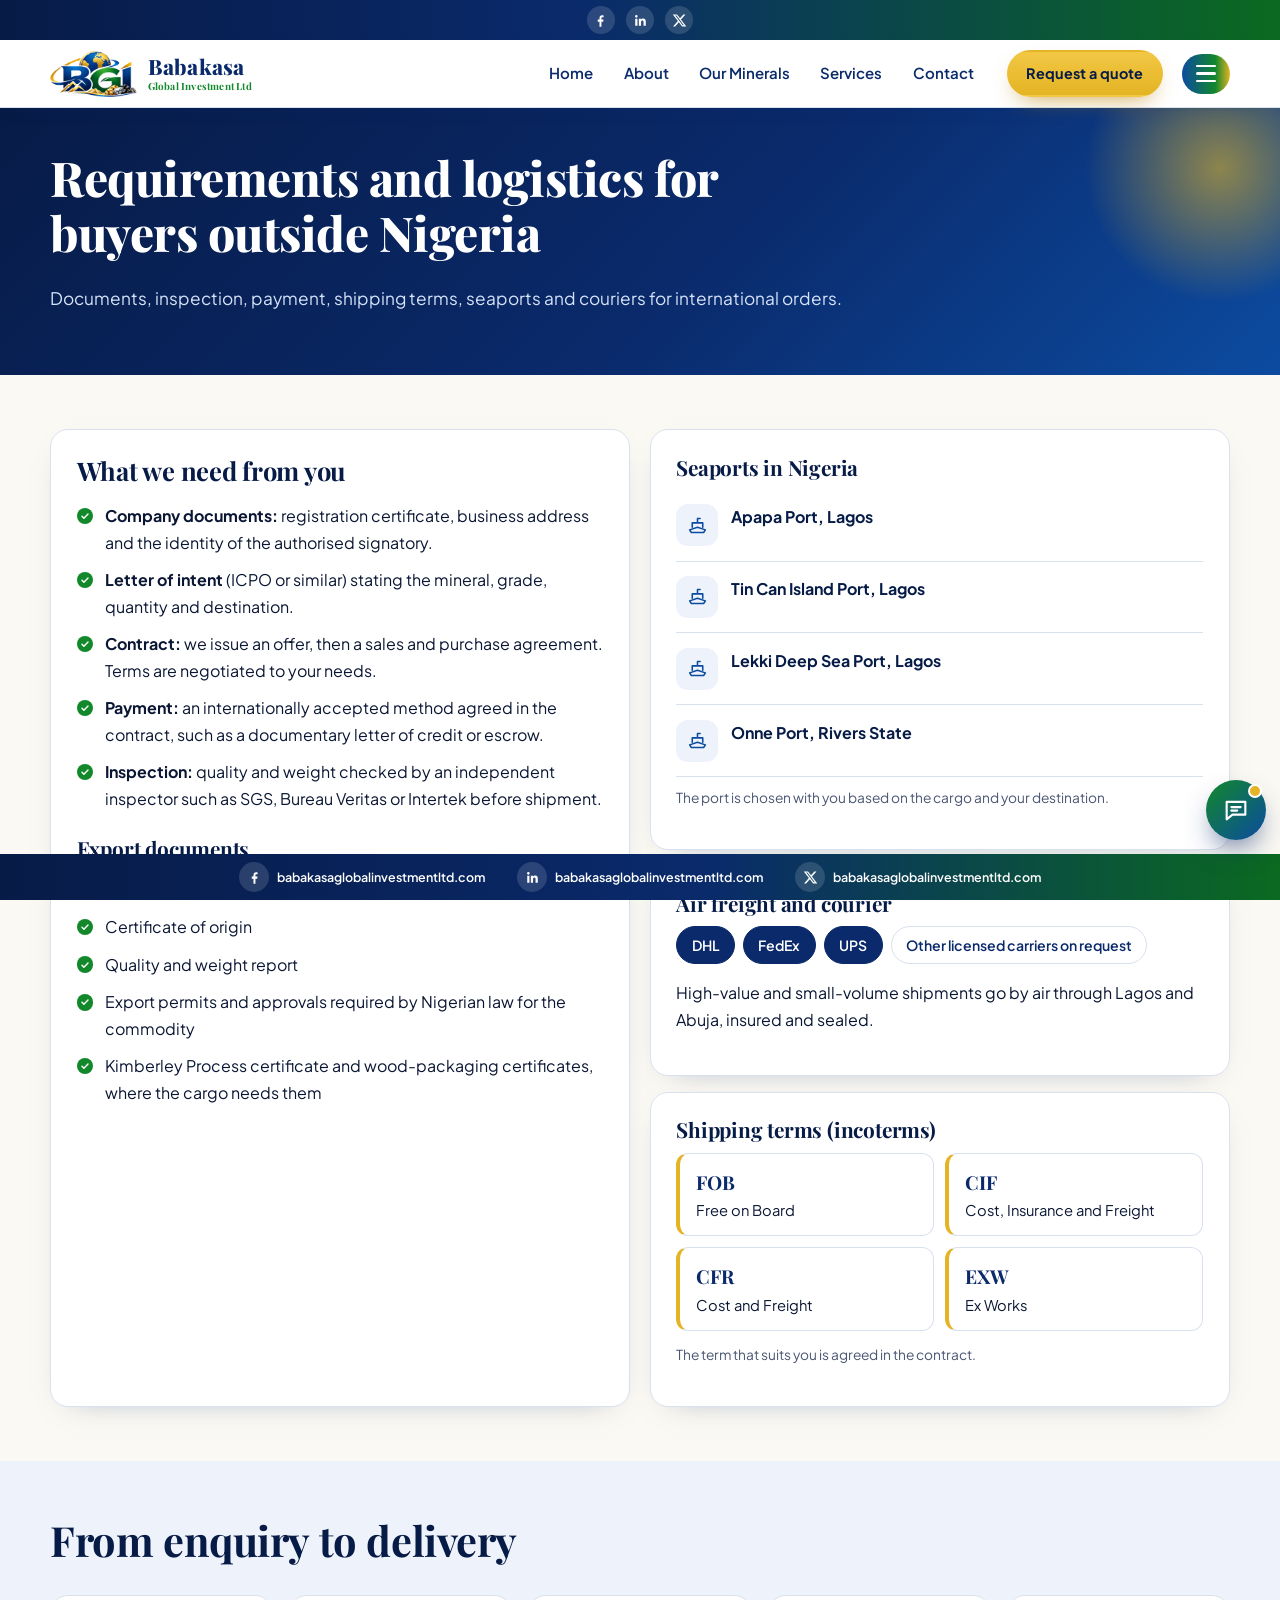
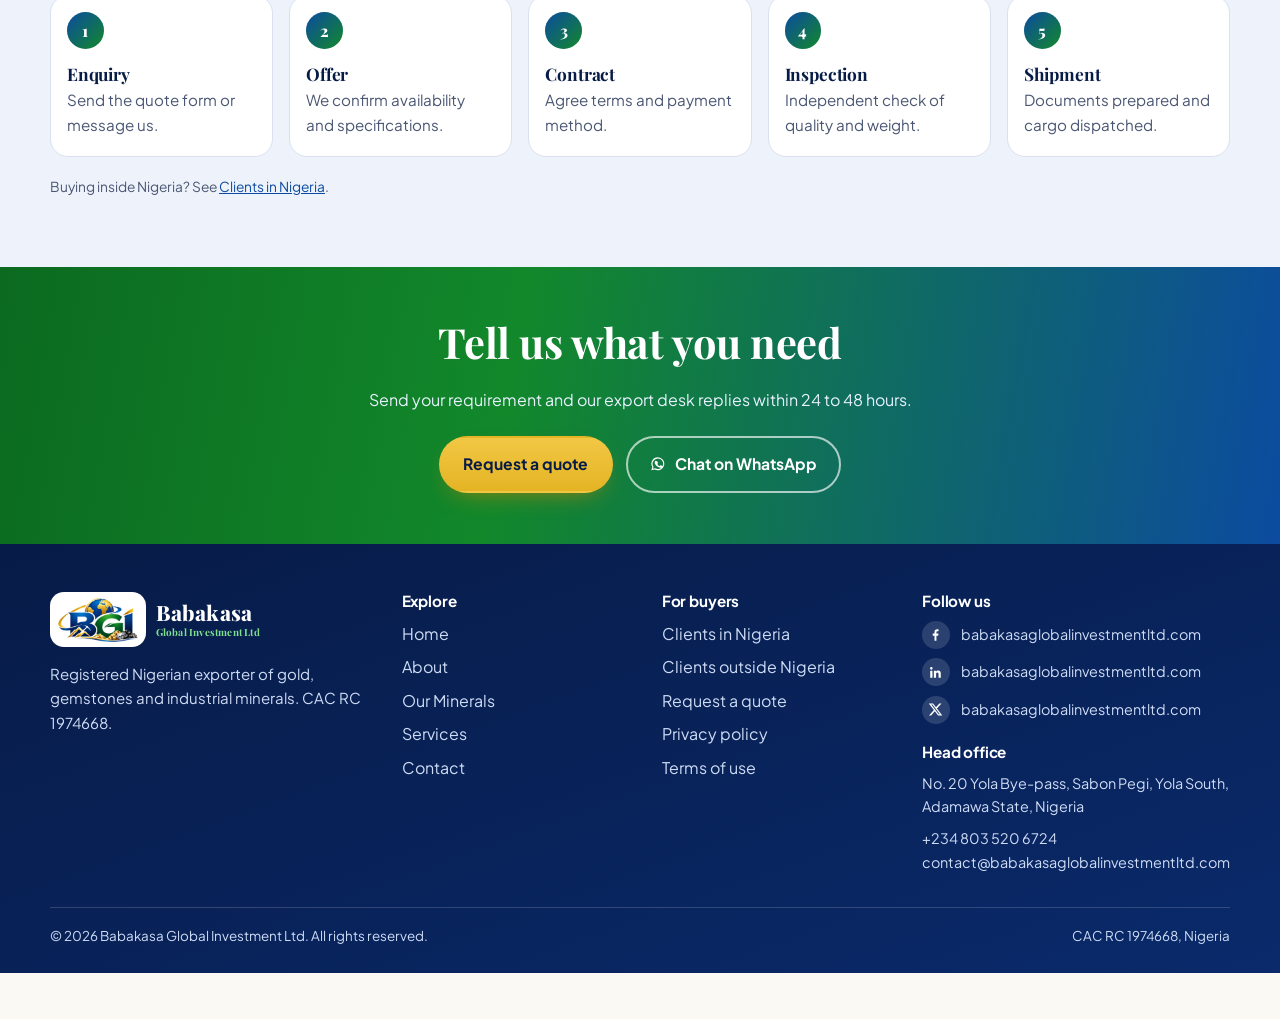
<file: international.html>
<!doctype html>
<html lang="en">
<head>
<meta charset="utf-8">
<meta name="viewport" content="width=device-width,initial-scale=1,viewport-fit=cover">
<title>Buyers outside Nigeria | Babakasa Global Investment Ltd</title>
<meta name="description" content="Export requirements: buyer documents, contracts, inspection, incoterms, Nigerian seaports and DHL, FedEx and UPS air freight.">
<link rel="canonical" href="https://www.babakasaglobalinvestmentltd.com/international.html">
<meta name="theme-color" content="#0A2A6B">
<meta name="application-name" content="Babakasa">
<meta name="apple-mobile-web-app-capable" content="yes">
<meta name="mobile-web-app-capable" content="yes">
<meta name="apple-mobile-web-app-title" content="Babakasa">
<meta name="apple-mobile-web-app-status-bar-style" content="black-translucent">
<link rel="manifest" href="manifest.webmanifest">
<link rel="icon" type="image/png" sizes="32x32" href="assets/icons/favicon-32.png">
<link rel="icon" type="image/png" sizes="48x48" href="assets/icons/favicon-48.png">
<link rel="apple-touch-icon" href="assets/icons/apple-touch-icon.png">
<meta property="og:type" content="website">
<meta property="og:site_name" content="Babakasa Global Investment Ltd">
<meta property="og:title" content="Buyers outside Nigeria | Babakasa Global Investment Ltd">
<meta property="og:description" content="Export requirements: buyer documents, contracts, inspection, incoterms, Nigerian seaports and DHL, FedEx and UPS air freight.">
<meta property="og:url" content="https://www.babakasaglobalinvestmentltd.com/international.html">
<meta property="og:image" content="https://www.babakasaglobalinvestmentltd.com/assets/img/og-image.jpg">
<meta name="twitter:card" content="summary_large_image">
<link rel="preconnect" href="https://fonts.googleapis.com">
<link rel="preconnect" href="https://fonts.gstatic.com" crossorigin>
<link href="https://fonts.googleapis.com/css2?family=Playfair+Display:wght@600;700;800&family=Plus+Jakarta+Sans:wght@400;500;600;700;800&display=swap" rel="stylesheet">
<link rel="stylesheet" href="assets/css/styles.css">

</head>
<body>
<a class="skip" href="#main">Skip to content</a>
<svg width="0" height="0" style="position:absolute" aria-hidden="true" focusable="false"><defs>
<symbol id="i-fb" viewBox="0 0 24 24"><path d="M13.5 22v-8.2h2.8l.5-3.3h-3.3V8.4c0-1 .4-1.7 1.8-1.7h1.6V3.8c-.3 0-1.3-.1-2.4-.1-2.5 0-4.1 1.5-4.1 4.2v2.6H7.6v3.3h2.8V22h3.1z"/></symbol>
<symbol id="i-in" viewBox="0 0 24 24"><path d="M20.45 20.45h-3.56v-5.57c0-1.33-.03-3.04-1.85-3.04-1.86 0-2.14 1.45-2.14 2.94v5.67H9.35V9h3.41v1.56h.05c.48-.9 1.64-1.85 3.37-1.85 3.6 0 4.27 2.37 4.27 5.46v6.28zM5.34 7.43a2.06 2.06 0 1 1 0-4.12 2.06 2.06 0 0 1 0 4.12zM7.12 20.45H3.56V9h3.56v11.45z"/></symbol>
<symbol id="i-x" viewBox="0 0 24 24"><path d="M18.244 2.25h3.308l-7.227 8.26 8.502 11.24H16.17l-5.214-6.817L4.99 21.75H1.68l7.73-8.835L1.254 2.25H8.08l4.713 6.231zm-1.161 17.52h1.833L7.084 4.126H5.117z"/></symbol>
<symbol id="i-wa" viewBox="0 0 24 24"><path d="M12.04 2a9.9 9.9 0 0 0-8.5 14.9L2 22l5.25-1.38A9.9 9.9 0 1 0 12.04 2zm0 1.8a8.1 8.1 0 1 1-4.13 15.05l-.3-.18-3.1.82.83-3.02-.2-.31A8.1 8.1 0 0 1 12.04 3.8zM8.9 7.2c-.2 0-.5.07-.75.35-.26.28-1 1-1 2.42 0 1.43 1.03 2.8 1.18 3 .14.2 2 3.2 4.95 4.35 2.45.96 2.95.77 3.48.72.53-.05 1.72-.7 1.96-1.38.24-.68.24-1.26.17-1.38-.07-.12-.26-.2-.55-.33l-1.7-.84c-.28-.14-.5-.2-.7.1l-.8 1.02c-.14.2-.3.22-.6.08a6.6 6.6 0 0 1-1.95-1.2 7.3 7.3 0 0 1-1.35-1.68c-.14-.26 0-.4.1-.53l.45-.5c.14-.17.2-.28.3-.48.1-.2.05-.36-.02-.5l-.78-1.9c-.2-.5-.4-.44-.6-.45h-.5z"/></symbol>
<symbol id="i-mail" viewBox="0 0 24 24"><g fill="none" stroke="currentColor" stroke-width="1.8" stroke-linecap="round" stroke-linejoin="round"><rect x="3" y="5" width="18" height="14" rx="2"/><path d="M3 7l9 6 9-6"/></g></symbol>
<symbol id="i-pin" viewBox="0 0 24 24"><g fill="none" stroke="currentColor" stroke-width="1.8" stroke-linecap="round" stroke-linejoin="round"><path d="M12 21s7-6.1 7-11a7 7 0 1 0-14 0c0 4.9 7 11 7 11z"/><circle cx="12" cy="10" r="2.5"/></g></symbol>
<symbol id="i-phone" viewBox="0 0 24 24"><g fill="none" stroke="currentColor" stroke-width="1.8" stroke-linecap="round" stroke-linejoin="round"><path d="M5 4h4l2 5-2.5 1.5a11 11 0 0 0 5 5L15 13l5 2v4a2 2 0 0 1-2 2A16 16 0 0 1 3 6a2 2 0 0 1 2-2z"/></g></symbol>
<symbol id="i-ship" viewBox="0 0 24 24"><g fill="none" stroke="currentColor" stroke-width="1.8" stroke-linecap="round" stroke-linejoin="round"><path d="M3 17l2 3h14l2-3-9-3-9 3z"/><path d="M6 14V9h12v5M12 9V4h3"/></g></symbol>
<symbol id="i-plane" viewBox="0 0 24 24"><g fill="none" stroke="currentColor" stroke-width="1.8" stroke-linecap="round" stroke-linejoin="round"><path d="M2 16l8-3V6a2 2 0 0 1 4 0v7l8 3v2l-8-1.5V20l2 1.5V23l-4-1-4 1v-1.5L10 20v-3.5L2 18z"/></g></symbol>
<symbol id="i-doc" viewBox="0 0 24 24"><g fill="none" stroke="currentColor" stroke-width="1.8" stroke-linecap="round" stroke-linejoin="round"><path d="M6 3h8l4 4v14H6z"/><path d="M14 3v4h4M9 12h6M9 16h6"/></g></symbol>
<symbol id="i-shield" viewBox="0 0 24 24"><g fill="none" stroke="currentColor" stroke-width="1.8" stroke-linecap="round" stroke-linejoin="round"><path d="M12 3l8 3v6c0 5-3.5 8-8 9-4.5-1-8-4-8-9V6z"/><path d="M8.5 12l2.5 2.5 4.5-5"/></g></symbol>
<symbol id="i-gem" viewBox="0 0 24 24"><g fill="none" stroke="currentColor" stroke-width="1.8" stroke-linecap="round" stroke-linejoin="round"><path d="M6 3h12l4 6-10 12L2 9z"/><path d="M2 9h20M9 3l3 6 3-6M12 21L9 9M12 21l3-12"/></g></symbol>
<symbol id="i-globe" viewBox="0 0 24 24"><g fill="none" stroke="currentColor" stroke-width="1.8" stroke-linecap="round" stroke-linejoin="round"><circle cx="12" cy="12" r="9"/><path d="M3 12h18M12 3c3 3 3 15 0 18M12 3c-3 3-3 15 0 18"/></g></symbol>
<symbol id="i-truck" viewBox="0 0 24 24"><g fill="none" stroke="currentColor" stroke-width="1.8" stroke-linecap="round" stroke-linejoin="round"><path d="M2 6h11v10H2zM13 9h4l4 3v4h-8"/><circle cx="7" cy="17.5" r="2"/><circle cx="17" cy="17.5" r="2"/></g></symbol>
<symbol id="i-chat" viewBox="0 0 24 24"><g fill="none" stroke="currentColor" stroke-width="1.8" stroke-linecap="round" stroke-linejoin="round"><path d="M4 5h16v11H9l-5 4z"/><path d="M8 9.5h8M8 12.5h5"/></g></symbol>
<symbol id="i-box" viewBox="0 0 24 24"><g fill="none" stroke="currentColor" stroke-width="1.8" stroke-linecap="round" stroke-linejoin="round"><path d="M3 8l9-5 9 5v9l-9 5-9-5z"/><path d="M3 8l9 5 9-5M12 13v9"/></g></symbol>
<symbol id="i-scale" viewBox="0 0 24 24"><g fill="none" stroke="currentColor" stroke-width="1.8" stroke-linecap="round" stroke-linejoin="round"><path d="M12 3v18M5 21h14M5 7h14"/><path d="M5 7l-3 7a3 3 0 0 0 6 0zM19 7l-3 7a3 3 0 0 0 6 0z"/></g></symbol>
<symbol id="i-mtn" viewBox="0 0 24 24"><g fill="none" stroke="currentColor" stroke-width="1.8" stroke-linecap="round" stroke-linejoin="round"><path d="M2 20l7-12 4 7 3-4 6 9z"/></g></symbol>
<symbol id="i-down" viewBox="0 0 24 24"><g fill="none" stroke="currentColor" stroke-width="1.8" stroke-linecap="round" stroke-linejoin="round"><path d="M12 4v11M7 11l5 5 5-5M5 20h14"/></g></symbol>
</defs></svg>
<div class="site-top">
<div class="topbar" role="region" aria-label="Social media links"><div class="wrap"><a class="social-dot" href="#" aria-label="Facebook (link coming soon)" rel="noopener"><svg class="i " aria-hidden="true"><use href="#i-fb"/></svg></a><a class="social-dot" href="#" aria-label="LinkedIn (link coming soon)" rel="noopener"><svg class="i " aria-hidden="true"><use href="#i-in"/></svg></a><a class="social-dot" href="#" aria-label="X (link coming soon)" rel="noopener"><svg class="i " aria-hidden="true"><use href="#i-x"/></svg></a></div></div>
<header class="header"><div class="wrap">
<a class="brand" href="index.html" aria-label="Babakasa Global Investment Ltd, home"><img src="assets/img/emblem.png" alt="" width="86" height="46"><span class="brand-text"><span class="brand-name">Babakasa</span><span class="brand-sub">Global Investment Ltd</span></span></a>
<nav class="nav" aria-label="Main"><a href="index.html">Home</a><a href="about.html">About</a><a href="minerals.html">Our Minerals</a><a href="services.html">Services</a><a href="contact.html">Contact</a></nav>
<a class="btn btn-gold btn-sm header-cta" href="contact.html#quote">Request a quote</a>
<button class="burger" type="button" aria-label="Open menu" aria-expanded="false" aria-controls="drawer"><span></span><span></span><span></span></button>
</div></header></div>
<div class="drawer-back"></div>
<aside class="drawer" id="drawer" aria-label="Menu" aria-hidden="true">
<div class="drawer-head"><a class="brand" href="index.html"><img src="assets/img/emblem.png" alt="" width="70" height="37"><span class="brand-text"><span class="brand-name">Babakasa</span><span class="brand-sub">Global Investment Ltd</span></span></a><button class="drawer-close" type="button" aria-label="Close menu">&times;</button></div>
<a class="dl" href="index.html">Home</a><a class="dl" href="about.html">About</a><a class="dl" href="minerals.html">Our Minerals</a><a class="dl" href="services.html">Services</a><a class="dl" href="contact.html">Contact</a><h4>For buyers</h4><a class="dl" href="nigeria.html">Clients in Nigeria</a><a class="dl" href="international.html" aria-current="page">Clients outside Nigeria</a><h4>Legal</h4><a class="dl" href="privacy.html">Privacy policy</a><a class="dl" href="terms.html">Terms of use</a>
<a class="btn btn-gold" href="contact.html#quote">Request a quote</a>
<a class="btn btn-green" href="https://wa.me/2348035206724?text=Hello%20Babakasa%20Global%20Investment%2C%20I%20would%20like%20to%20make%20an%20enquiry." target="_blank" rel="noopener"><svg class="i " aria-hidden="true"><use href="#i-wa"/></svg> Chat on WhatsApp</a>
<a class="btn btn-line-dark" href="#" data-install><svg class="i " aria-hidden="true"><use href="#i-down"/></svg> Install app</a>
</aside>
<main id="main">
<section class="page-hero"><div class="wrap"><h1>Requirements and logistics for buyers outside Nigeria</h1><p>Documents, inspection, payment, shipping terms, seaports and couriers for international orders.</p></div></section>
<section><div class="wrap split">
<div class="panel">
<h2 style="font-size:1.6rem">What we need from you</h2>
<ul class="ticks">
<li><b>Company documents:</b> registration certificate, business address and the identity of the authorised signatory.</li>
<li><b>Letter of intent</b> (ICPO or similar) stating the mineral, grade, quantity and destination.</li>
<li><b>Contract:</b> we issue an offer, then a sales and purchase agreement. Terms are negotiated to your needs.</li>
<li><b>Payment:</b> an internationally accepted method agreed in the contract, such as a documentary letter of credit or escrow.</li>
<li><b>Inspection:</b> quality and weight checked by an independent inspector such as SGS, Bureau Veritas or Intertek before shipment.</li>
</ul>
<h3 style="margin-top:1.2rem">Export documents</h3>
<ul class="ticks">
<li>Commercial invoice and packing list</li>
<li>Certificate of origin</li>
<li>Quality and weight report</li>
<li>Export permits and approvals required by Nigerian law for the commodity</li>
<li>Kimberley Process certificate and wood-packaging certificates, where the cargo needs them</li>
</ul>
</div>
<div>
<div class="panel" style="margin-bottom:1rem">
<h3>Seaports in Nigeria</h3>
<div class="lane"><span class="ic"><svg class="i " aria-hidden="true"><use href="#i-ship"/></svg></span><div><b>Apapa Port, Lagos</b></div></div>
<div class="lane"><span class="ic"><svg class="i " aria-hidden="true"><use href="#i-ship"/></svg></span><div><b>Tin Can Island Port, Lagos</b></div></div>
<div class="lane"><span class="ic"><svg class="i " aria-hidden="true"><use href="#i-ship"/></svg></span><div><b>Lekki Deep Sea Port, Lagos</b></div></div>
<div class="lane"><span class="ic"><svg class="i " aria-hidden="true"><use href="#i-ship"/></svg></span><div><b>Onne Port, Rivers State</b></div></div>
<p class="note" style="margin-top:.6rem">The port is chosen with you based on the cargo and your destination.</p>
</div>
<div class="panel" style="margin-bottom:1rem">
<h3>Air freight and courier</h3>
<div class="chip-row"><span class="chip on">DHL</span><span class="chip on">FedEx</span><span class="chip on">UPS</span><span class="chip">Other licensed carriers on request</span></div>
<p>High-value and small-volume shipments go by air through Lagos and Abuja, insured and sealed.</p>
</div>
<div class="panel">
<h3>Shipping terms (incoterms)</h3>
<div class="inco"><div><b>FOB</b>Free on Board</div><div><b>CIF</b>Cost, Insurance and Freight</div><div><b>CFR</b>Cost and Freight</div><div><b>EXW</b>Ex Works</div></div>
<p class="note" style="margin-top:.8rem">The term that suits you is agreed in the contract.</p>
</div>
</div></div></section>
<section class="alt"><div class="wrap">
<div class="section-head"><h2>From enquiry to delivery</h2></div>
<ol class="steps">
<li><h3>Enquiry</h3><p>Send the quote form or message us.</p></li>
<li><h3>Offer</h3><p>We confirm availability and specifications.</p></li>
<li><h3>Contract</h3><p>Agree terms and payment method.</p></li>
<li><h3>Inspection</h3><p>Independent check of quality and weight.</p></li>
<li><h3>Shipment</h3><p>Documents prepared and cargo dispatched.</p></li>
</ol>
<p class="note" style="margin-top:1.2rem">Buying inside Nigeria? See <a href="nigeria.html">Clients in Nigeria</a>.</p>
</div></section>
<section class="cta-band"><div class="wrap"><h2>Tell us what you need</h2><p>Send your requirement and our export desk replies within 24 to 48 hours.</p>
<div class="hero-cta"><a class="btn btn-gold" href="contact.html#quote">Request a quote</a><a class="btn btn-line" href="https://wa.me/2348035206724?text=Hello%20Babakasa%20Global%20Investment%2C%20I%20would%20like%20to%20make%20an%20enquiry." target="_blank" rel="noopener"><svg class="i " aria-hidden="true"><use href="#i-wa"/></svg> Chat on WhatsApp</a></div></div></section>
</main>
<footer class="footer"><div class="wrap">
<div class="cols">
<div><div class="f-brand"><span class="badge"><img src="assets/img/emblem.png" alt="" width="80" height="42"></span><span class="brand-text"><span class="brand-name">Babakasa</span><span class="brand-sub">Global Investment Ltd</span></span></div>
<p class="about-line">Registered Nigerian exporter of gold, gemstones and industrial minerals. CAC RC 1974668.</p></div>
<div><h4>Explore</h4><ul><li><a href="index.html">Home</a></li><li><a href="about.html">About</a></li><li><a href="minerals.html">Our Minerals</a></li><li><a href="services.html">Services</a></li><li><a href="contact.html">Contact</a></li></ul></div>
<div><h4>For buyers</h4><ul><li><a href="nigeria.html">Clients in Nigeria</a></li><li><a href="international.html">Clients outside Nigeria</a></li><li><a href="contact.html#quote">Request a quote</a></li><li><a href="privacy.html">Privacy policy</a></li><li><a href="terms.html">Terms of use</a></li></ul></div>
<div><h4>Follow us</h4><div class="f-social"><a href="#" aria-label="Facebook (link coming soon)"><span class="social-dot"><svg class="i " aria-hidden="true"><use href="#i-fb"/></svg></span><span>babakasaglobalinvestmentltd.com</span></a><a href="#" aria-label="LinkedIn (link coming soon)"><span class="social-dot"><svg class="i " aria-hidden="true"><use href="#i-in"/></svg></span><span>babakasaglobalinvestmentltd.com</span></a><a href="#" aria-label="X (link coming soon)"><span class="social-dot"><svg class="i " aria-hidden="true"><use href="#i-x"/></svg></span><span>babakasaglobalinvestmentltd.com</span></a></div>
<h4 style="margin-top:1.2rem">Head office</h4><p style="font-size:.9rem;margin:0 0 .5rem">No. 20 Yola Bye-pass, Sabon Pegi, Yola South, Adamawa State, Nigeria</p>
<p style="font-size:.9rem;margin:0"><a href="tel:+2348035206724">+234 803 520 6724</a><br><a href="mailto:contact@babakasaglobalinvestmentltd.com">contact@babakasaglobalinvestmentltd.com</a></p></div>
</div>
<div class="legal"><span>&copy; 2026 Babakasa Global Investment Ltd. All rights reserved.</span><span>CAC RC 1974668, Nigeria</span></div>
</div></footer>
<nav class="bottombar" aria-label="Social media"><a href="#" aria-label="Facebook (link coming soon)"><span class="social-dot"><svg class="i " aria-hidden="true"><use href="#i-fb"/></svg></span><span class="h">babakasaglobalinvestmentltd.com</span></a><a href="#" aria-label="LinkedIn (link coming soon)"><span class="social-dot"><svg class="i " aria-hidden="true"><use href="#i-in"/></svg></span><span class="h">babakasaglobalinvestmentltd.com</span></a><a href="#" aria-label="X (link coming soon)"><span class="social-dot"><svg class="i " aria-hidden="true"><use href="#i-x"/></svg></span><span class="h">babakasaglobalinvestmentltd.com</span></a></nav>
<button class="faq-fab" type="button" aria-label="Open help and FAQ" aria-expanded="false" aria-controls="faq"><svg class="i " aria-hidden="true"><use href="#i-chat"/></svg></button>
<div class="faq-panel" id="faq" role="dialog" aria-label="Help and frequently asked questions">
<div class="faq-head"><div><b>How can we help?</b><span>Chat with us on WhatsApp or pick a question.</span></div><button class="faq-x" type="button" aria-label="Close">&times;</button></div>
<a class="faq-wa" href="https://wa.me/2348035206724?text=Hello%20Babakasa%20Global%20Investment%2C%20I%20would%20like%20to%20make%20an%20enquiry." target="_blank" rel="noopener"><svg class="i " aria-hidden="true"><use href="#i-wa"/></svg> <span>Chat with us on WhatsApp</span></a>
<div class="faq-body"><h5>Common questions</h5><details><summary>What do you supply?</summary><p>Gold, gemstones and industrial minerals from Nigeria, including lithium ore, coal, charcoal, kaolin, fluorspar, barite and more. See the full list on the Our Minerals page, or ask us for a mineral that is not listed.</p></details><details><summary>Do you publish prices?</summary><p>No. Pricing depends on the mineral, grade, quantity, packaging and destination, so we quote each request individually. Send a request and we reply with terms.</p></details><details><summary>How do I request a quote?</summary><p>Use the quote form on the Contact page. Choose your commodity and the form asks the right questions for it. You can also message us on WhatsApp.</p></details><details><summary>How fast will you reply?</summary><p>Our export desk replies within 24 to 48 hours, by email or WhatsApp.</p></details><details><summary>Do you sell to buyers inside Nigeria?</summary><p>Yes. See the &quot;Clients in Nigeria&quot; page for what we need from you and how collection and delivery work.</p></details><details><summary>Can you export to my country?</summary><p>Yes. We ship by sea and by air to buyers in Europe, the Gulf, Asia, the Americas and beyond. The &quot;Clients outside Nigeria&quot; page explains documents, inspection, incoterms, seaports and couriers.</p></details><details><summary>Which shipping terms do you offer?</summary><p>FOB, CIF, CFR and EXW, depending on what you need. Terms are agreed in the contract.</p></details><details><summary>Can I inspect before shipment?</summary><p>Yes. Independent inspection by a recognised inspector such as SGS, Bureau Veritas or Intertek can be arranged before cargo ships.</p></details><details><summary>How do I know you are registered?</summary><p>Babakasa Global Investment Ltd is registered with the Corporate Affairs Commission of Nigeria, RC 1974668. You can check the number on the CAC public search.</p></details><details><summary>Where are you located?</summary><p>Our head office is at No. 20 Yola Bye-pass, Sabon Pegi, Yola South, Adamawa State, Nigeria.</p></details></div></div>

<script src="assets/js/app.js" defer></script>
</body>
</html>
</file>
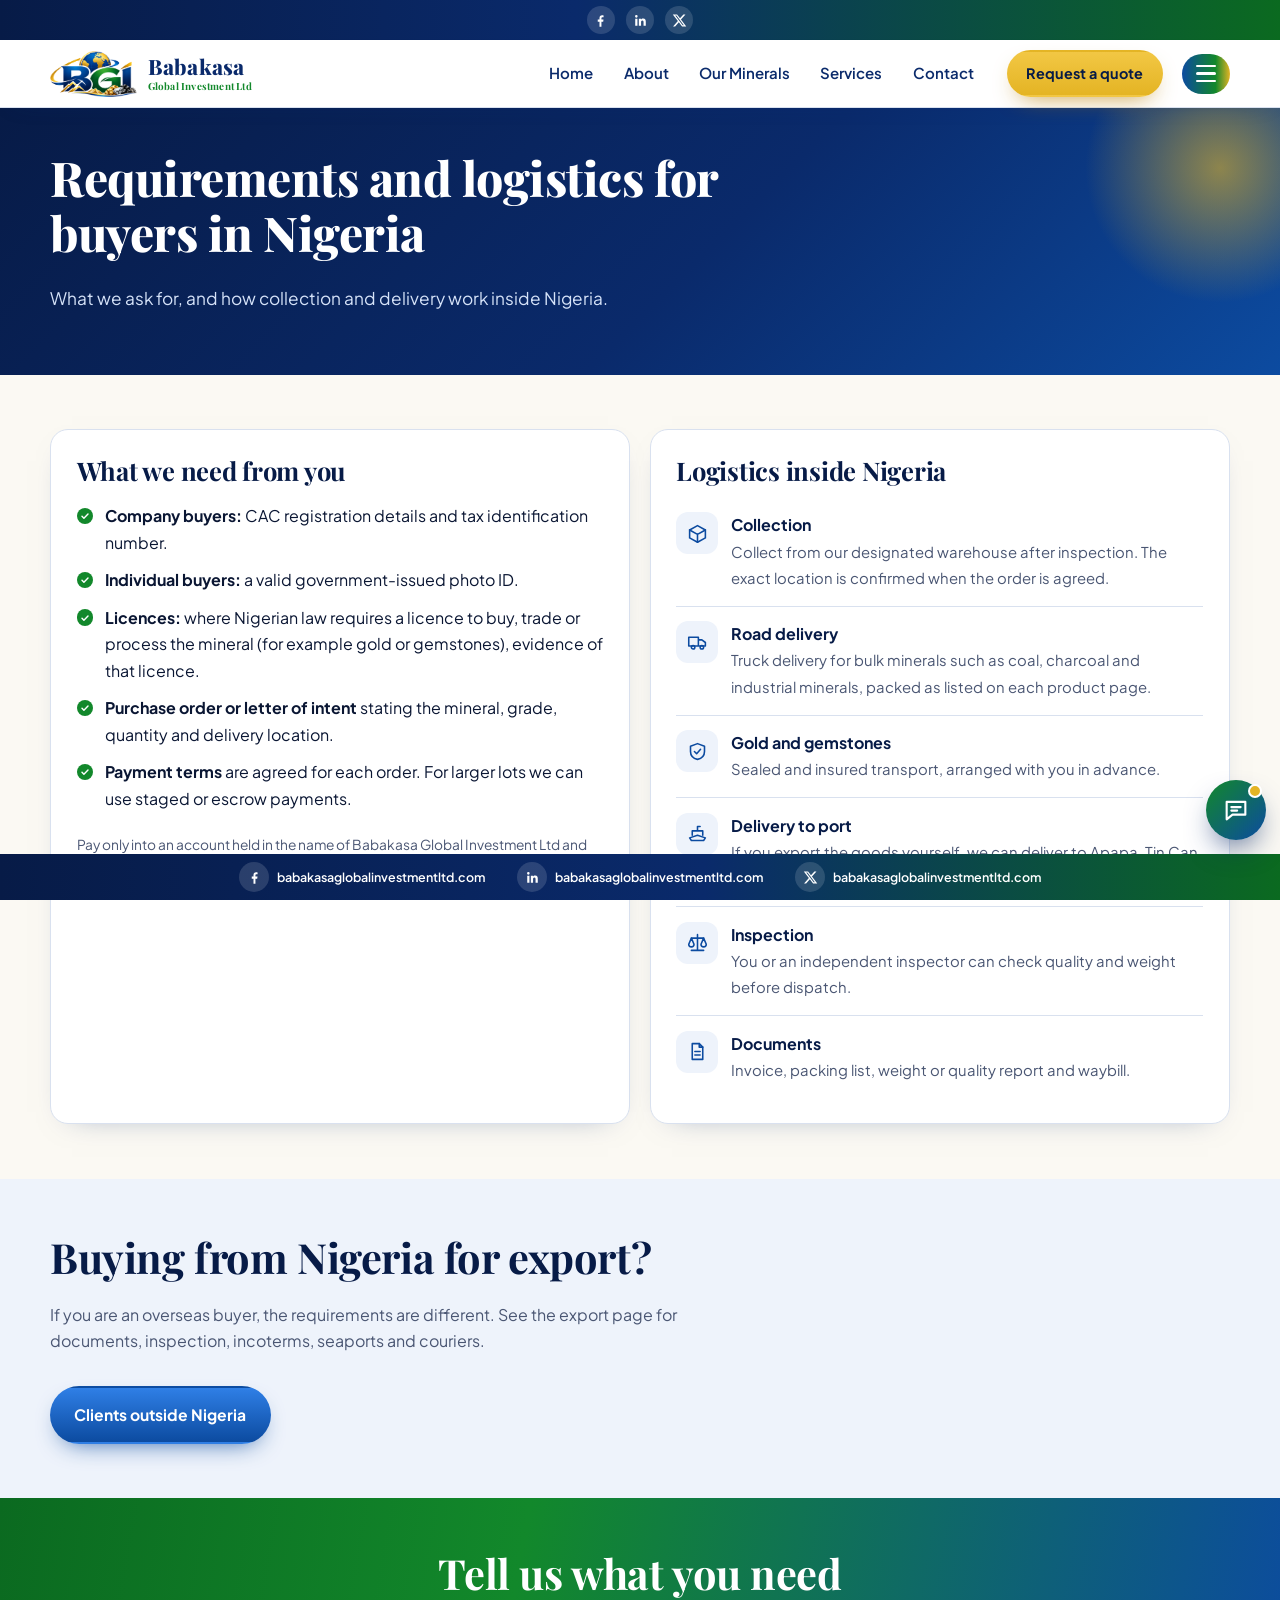
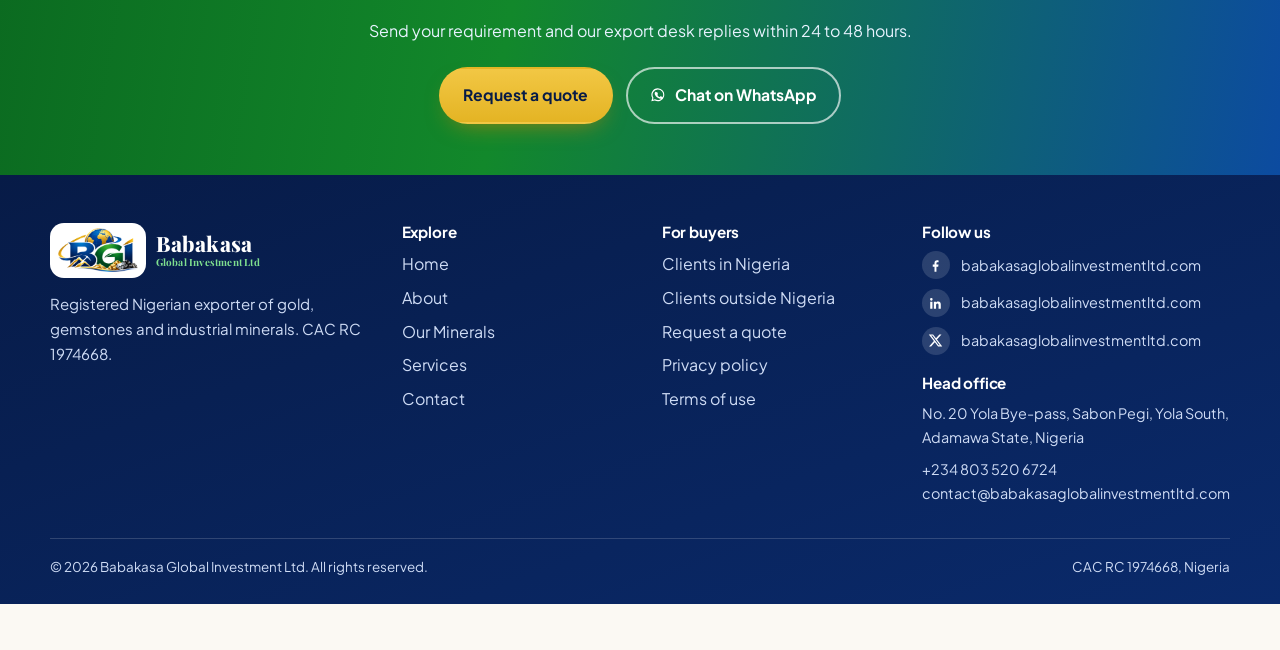
<file: nigeria.html>
<!doctype html>
<html lang="en">
<head>
<meta charset="utf-8">
<meta name="viewport" content="width=device-width,initial-scale=1,viewport-fit=cover">
<title>Buyers in Nigeria | Babakasa Global Investment Ltd</title>
<meta name="description" content="Requirements and logistics for buyers inside Nigeria: documents, collection, road delivery and delivery to port.">
<link rel="canonical" href="https://www.babakasaglobalinvestmentltd.com/nigeria.html">
<meta name="theme-color" content="#0A2A6B">
<meta name="application-name" content="Babakasa">
<meta name="apple-mobile-web-app-capable" content="yes">
<meta name="mobile-web-app-capable" content="yes">
<meta name="apple-mobile-web-app-title" content="Babakasa">
<meta name="apple-mobile-web-app-status-bar-style" content="black-translucent">
<link rel="manifest" href="manifest.webmanifest">
<link rel="icon" type="image/png" sizes="32x32" href="assets/icons/favicon-32.png">
<link rel="icon" type="image/png" sizes="48x48" href="assets/icons/favicon-48.png">
<link rel="apple-touch-icon" href="assets/icons/apple-touch-icon.png">
<meta property="og:type" content="website">
<meta property="og:site_name" content="Babakasa Global Investment Ltd">
<meta property="og:title" content="Buyers in Nigeria | Babakasa Global Investment Ltd">
<meta property="og:description" content="Requirements and logistics for buyers inside Nigeria: documents, collection, road delivery and delivery to port.">
<meta property="og:url" content="https://www.babakasaglobalinvestmentltd.com/nigeria.html">
<meta property="og:image" content="https://www.babakasaglobalinvestmentltd.com/assets/img/og-image.jpg">
<meta name="twitter:card" content="summary_large_image">
<link rel="preconnect" href="https://fonts.googleapis.com">
<link rel="preconnect" href="https://fonts.gstatic.com" crossorigin>
<link href="https://fonts.googleapis.com/css2?family=Playfair+Display:wght@600;700;800&family=Plus+Jakarta+Sans:wght@400;500;600;700;800&display=swap" rel="stylesheet">
<link rel="stylesheet" href="assets/css/styles.css">

</head>
<body>
<a class="skip" href="#main">Skip to content</a>
<svg width="0" height="0" style="position:absolute" aria-hidden="true" focusable="false"><defs>
<symbol id="i-fb" viewBox="0 0 24 24"><path d="M13.5 22v-8.2h2.8l.5-3.3h-3.3V8.4c0-1 .4-1.7 1.8-1.7h1.6V3.8c-.3 0-1.3-.1-2.4-.1-2.5 0-4.1 1.5-4.1 4.2v2.6H7.6v3.3h2.8V22h3.1z"/></symbol>
<symbol id="i-in" viewBox="0 0 24 24"><path d="M20.45 20.45h-3.56v-5.57c0-1.33-.03-3.04-1.85-3.04-1.86 0-2.14 1.45-2.14 2.94v5.67H9.35V9h3.41v1.56h.05c.48-.9 1.64-1.85 3.37-1.85 3.6 0 4.27 2.37 4.27 5.46v6.28zM5.34 7.43a2.06 2.06 0 1 1 0-4.12 2.06 2.06 0 0 1 0 4.12zM7.12 20.45H3.56V9h3.56v11.45z"/></symbol>
<symbol id="i-x" viewBox="0 0 24 24"><path d="M18.244 2.25h3.308l-7.227 8.26 8.502 11.24H16.17l-5.214-6.817L4.99 21.75H1.68l7.73-8.835L1.254 2.25H8.08l4.713 6.231zm-1.161 17.52h1.833L7.084 4.126H5.117z"/></symbol>
<symbol id="i-wa" viewBox="0 0 24 24"><path d="M12.04 2a9.9 9.9 0 0 0-8.5 14.9L2 22l5.25-1.38A9.9 9.9 0 1 0 12.04 2zm0 1.8a8.1 8.1 0 1 1-4.13 15.05l-.3-.18-3.1.82.83-3.02-.2-.31A8.1 8.1 0 0 1 12.04 3.8zM8.9 7.2c-.2 0-.5.07-.75.35-.26.28-1 1-1 2.42 0 1.43 1.03 2.8 1.18 3 .14.2 2 3.2 4.95 4.35 2.45.96 2.95.77 3.48.72.53-.05 1.72-.7 1.96-1.38.24-.68.24-1.26.17-1.38-.07-.12-.26-.2-.55-.33l-1.7-.84c-.28-.14-.5-.2-.7.1l-.8 1.02c-.14.2-.3.22-.6.08a6.6 6.6 0 0 1-1.95-1.2 7.3 7.3 0 0 1-1.35-1.68c-.14-.26 0-.4.1-.53l.45-.5c.14-.17.2-.28.3-.48.1-.2.05-.36-.02-.5l-.78-1.9c-.2-.5-.4-.44-.6-.45h-.5z"/></symbol>
<symbol id="i-mail" viewBox="0 0 24 24"><g fill="none" stroke="currentColor" stroke-width="1.8" stroke-linecap="round" stroke-linejoin="round"><rect x="3" y="5" width="18" height="14" rx="2"/><path d="M3 7l9 6 9-6"/></g></symbol>
<symbol id="i-pin" viewBox="0 0 24 24"><g fill="none" stroke="currentColor" stroke-width="1.8" stroke-linecap="round" stroke-linejoin="round"><path d="M12 21s7-6.1 7-11a7 7 0 1 0-14 0c0 4.9 7 11 7 11z"/><circle cx="12" cy="10" r="2.5"/></g></symbol>
<symbol id="i-phone" viewBox="0 0 24 24"><g fill="none" stroke="currentColor" stroke-width="1.8" stroke-linecap="round" stroke-linejoin="round"><path d="M5 4h4l2 5-2.5 1.5a11 11 0 0 0 5 5L15 13l5 2v4a2 2 0 0 1-2 2A16 16 0 0 1 3 6a2 2 0 0 1 2-2z"/></g></symbol>
<symbol id="i-ship" viewBox="0 0 24 24"><g fill="none" stroke="currentColor" stroke-width="1.8" stroke-linecap="round" stroke-linejoin="round"><path d="M3 17l2 3h14l2-3-9-3-9 3z"/><path d="M6 14V9h12v5M12 9V4h3"/></g></symbol>
<symbol id="i-plane" viewBox="0 0 24 24"><g fill="none" stroke="currentColor" stroke-width="1.8" stroke-linecap="round" stroke-linejoin="round"><path d="M2 16l8-3V6a2 2 0 0 1 4 0v7l8 3v2l-8-1.5V20l2 1.5V23l-4-1-4 1v-1.5L10 20v-3.5L2 18z"/></g></symbol>
<symbol id="i-doc" viewBox="0 0 24 24"><g fill="none" stroke="currentColor" stroke-width="1.8" stroke-linecap="round" stroke-linejoin="round"><path d="M6 3h8l4 4v14H6z"/><path d="M14 3v4h4M9 12h6M9 16h6"/></g></symbol>
<symbol id="i-shield" viewBox="0 0 24 24"><g fill="none" stroke="currentColor" stroke-width="1.8" stroke-linecap="round" stroke-linejoin="round"><path d="M12 3l8 3v6c0 5-3.5 8-8 9-4.5-1-8-4-8-9V6z"/><path d="M8.5 12l2.5 2.5 4.5-5"/></g></symbol>
<symbol id="i-gem" viewBox="0 0 24 24"><g fill="none" stroke="currentColor" stroke-width="1.8" stroke-linecap="round" stroke-linejoin="round"><path d="M6 3h12l4 6-10 12L2 9z"/><path d="M2 9h20M9 3l3 6 3-6M12 21L9 9M12 21l3-12"/></g></symbol>
<symbol id="i-globe" viewBox="0 0 24 24"><g fill="none" stroke="currentColor" stroke-width="1.8" stroke-linecap="round" stroke-linejoin="round"><circle cx="12" cy="12" r="9"/><path d="M3 12h18M12 3c3 3 3 15 0 18M12 3c-3 3-3 15 0 18"/></g></symbol>
<symbol id="i-truck" viewBox="0 0 24 24"><g fill="none" stroke="currentColor" stroke-width="1.8" stroke-linecap="round" stroke-linejoin="round"><path d="M2 6h11v10H2zM13 9h4l4 3v4h-8"/><circle cx="7" cy="17.5" r="2"/><circle cx="17" cy="17.5" r="2"/></g></symbol>
<symbol id="i-chat" viewBox="0 0 24 24"><g fill="none" stroke="currentColor" stroke-width="1.8" stroke-linecap="round" stroke-linejoin="round"><path d="M4 5h16v11H9l-5 4z"/><path d="M8 9.5h8M8 12.5h5"/></g></symbol>
<symbol id="i-box" viewBox="0 0 24 24"><g fill="none" stroke="currentColor" stroke-width="1.8" stroke-linecap="round" stroke-linejoin="round"><path d="M3 8l9-5 9 5v9l-9 5-9-5z"/><path d="M3 8l9 5 9-5M12 13v9"/></g></symbol>
<symbol id="i-scale" viewBox="0 0 24 24"><g fill="none" stroke="currentColor" stroke-width="1.8" stroke-linecap="round" stroke-linejoin="round"><path d="M12 3v18M5 21h14M5 7h14"/><path d="M5 7l-3 7a3 3 0 0 0 6 0zM19 7l-3 7a3 3 0 0 0 6 0z"/></g></symbol>
<symbol id="i-mtn" viewBox="0 0 24 24"><g fill="none" stroke="currentColor" stroke-width="1.8" stroke-linecap="round" stroke-linejoin="round"><path d="M2 20l7-12 4 7 3-4 6 9z"/></g></symbol>
<symbol id="i-down" viewBox="0 0 24 24"><g fill="none" stroke="currentColor" stroke-width="1.8" stroke-linecap="round" stroke-linejoin="round"><path d="M12 4v11M7 11l5 5 5-5M5 20h14"/></g></symbol>
</defs></svg>
<div class="site-top">
<div class="topbar" role="region" aria-label="Social media links"><div class="wrap"><a class="social-dot" href="#" aria-label="Facebook (link coming soon)" rel="noopener"><svg class="i " aria-hidden="true"><use href="#i-fb"/></svg></a><a class="social-dot" href="#" aria-label="LinkedIn (link coming soon)" rel="noopener"><svg class="i " aria-hidden="true"><use href="#i-in"/></svg></a><a class="social-dot" href="#" aria-label="X (link coming soon)" rel="noopener"><svg class="i " aria-hidden="true"><use href="#i-x"/></svg></a></div></div>
<header class="header"><div class="wrap">
<a class="brand" href="index.html" aria-label="Babakasa Global Investment Ltd, home"><img src="assets/img/emblem.png" alt="" width="86" height="46"><span class="brand-text"><span class="brand-name">Babakasa</span><span class="brand-sub">Global Investment Ltd</span></span></a>
<nav class="nav" aria-label="Main"><a href="index.html">Home</a><a href="about.html">About</a><a href="minerals.html">Our Minerals</a><a href="services.html">Services</a><a href="contact.html">Contact</a></nav>
<a class="btn btn-gold btn-sm header-cta" href="contact.html#quote">Request a quote</a>
<button class="burger" type="button" aria-label="Open menu" aria-expanded="false" aria-controls="drawer"><span></span><span></span><span></span></button>
</div></header></div>
<div class="drawer-back"></div>
<aside class="drawer" id="drawer" aria-label="Menu" aria-hidden="true">
<div class="drawer-head"><a class="brand" href="index.html"><img src="assets/img/emblem.png" alt="" width="70" height="37"><span class="brand-text"><span class="brand-name">Babakasa</span><span class="brand-sub">Global Investment Ltd</span></span></a><button class="drawer-close" type="button" aria-label="Close menu">&times;</button></div>
<a class="dl" href="index.html">Home</a><a class="dl" href="about.html">About</a><a class="dl" href="minerals.html">Our Minerals</a><a class="dl" href="services.html">Services</a><a class="dl" href="contact.html">Contact</a><h4>For buyers</h4><a class="dl" href="nigeria.html" aria-current="page">Clients in Nigeria</a><a class="dl" href="international.html">Clients outside Nigeria</a><h4>Legal</h4><a class="dl" href="privacy.html">Privacy policy</a><a class="dl" href="terms.html">Terms of use</a>
<a class="btn btn-gold" href="contact.html#quote">Request a quote</a>
<a class="btn btn-green" href="https://wa.me/2348035206724?text=Hello%20Babakasa%20Global%20Investment%2C%20I%20would%20like%20to%20make%20an%20enquiry." target="_blank" rel="noopener"><svg class="i " aria-hidden="true"><use href="#i-wa"/></svg> Chat on WhatsApp</a>
<a class="btn btn-line-dark" href="#" data-install><svg class="i " aria-hidden="true"><use href="#i-down"/></svg> Install app</a>
</aside>
<main id="main">
<section class="page-hero"><div class="wrap"><h1>Requirements and logistics for buyers in Nigeria</h1><p>What we ask for, and how collection and delivery work inside Nigeria.</p></div></section>
<section><div class="wrap split">
<div class="panel">
<h2 style="font-size:1.6rem">What we need from you</h2>
<ul class="ticks">
<li><b>Company buyers:</b> CAC registration details and tax identification number.</li>
<li><b>Individual buyers:</b> a valid government-issued photo ID.</li>
<li><b>Licences:</b> where Nigerian law requires a licence to buy, trade or process the mineral (for example gold or gemstones), evidence of that licence.</li>
<li><b>Purchase order or letter of intent</b> stating the mineral, grade, quantity and delivery location.</li>
<li><b>Payment terms</b> are agreed for each order. For larger lots we can use staged or escrow payments.</li>
</ul>
<p class="note">Pay only into an account held in the name of Babakasa Global Investment Ltd and only after a written agreement.</p>
</div>
<div class="panel">
<h2 style="font-size:1.6rem">Logistics inside Nigeria</h2>
<div class="lane"><span class="ic"><svg class="i " aria-hidden="true"><use href="#i-box"/></svg></span><div><b>Collection</b><span>Collect from our designated warehouse after inspection. The exact location is confirmed when the order is agreed.</span></div></div>
<div class="lane"><span class="ic"><svg class="i " aria-hidden="true"><use href="#i-truck"/></svg></span><div><b>Road delivery</b><span>Truck delivery for bulk minerals such as coal, charcoal and industrial minerals, packed as listed on each product page.</span></div></div>
<div class="lane"><span class="ic"><svg class="i " aria-hidden="true"><use href="#i-shield"/></svg></span><div><b>Gold and gemstones</b><span>Sealed and insured transport, arranged with you in advance.</span></div></div>
<div class="lane"><span class="ic"><svg class="i " aria-hidden="true"><use href="#i-ship"/></svg></span><div><b>Delivery to port</b><span>If you export the goods yourself, we can deliver to Apapa, Tin Can Island, Onne or Lekki Deep Sea Port.</span></div></div>
<div class="lane"><span class="ic"><svg class="i " aria-hidden="true"><use href="#i-scale"/></svg></span><div><b>Inspection</b><span>You or an independent inspector can check quality and weight before dispatch.</span></div></div>
<div class="lane"><span class="ic"><svg class="i " aria-hidden="true"><use href="#i-doc"/></svg></span><div><b>Documents</b><span>Invoice, packing list, weight or quality report and waybill.</span></div></div>
</div></div></section>
<section class="alt"><div class="wrap">
<div class="section-head"><h2>Buying from Nigeria for export?</h2><p>If you are an overseas buyer, the requirements are different. See the export page for documents, inspection, incoterms, seaports and couriers.</p></div>
<a class="btn btn-blue" href="international.html">Clients outside Nigeria</a>
</div></section>
<section class="cta-band"><div class="wrap"><h2>Tell us what you need</h2><p>Send your requirement and our export desk replies within 24 to 48 hours.</p>
<div class="hero-cta"><a class="btn btn-gold" href="contact.html#quote">Request a quote</a><a class="btn btn-line" href="https://wa.me/2348035206724?text=Hello%20Babakasa%20Global%20Investment%2C%20I%20would%20like%20to%20make%20an%20enquiry." target="_blank" rel="noopener"><svg class="i " aria-hidden="true"><use href="#i-wa"/></svg> Chat on WhatsApp</a></div></div></section>
</main>
<footer class="footer"><div class="wrap">
<div class="cols">
<div><div class="f-brand"><span class="badge"><img src="assets/img/emblem.png" alt="" width="80" height="42"></span><span class="brand-text"><span class="brand-name">Babakasa</span><span class="brand-sub">Global Investment Ltd</span></span></div>
<p class="about-line">Registered Nigerian exporter of gold, gemstones and industrial minerals. CAC RC 1974668.</p></div>
<div><h4>Explore</h4><ul><li><a href="index.html">Home</a></li><li><a href="about.html">About</a></li><li><a href="minerals.html">Our Minerals</a></li><li><a href="services.html">Services</a></li><li><a href="contact.html">Contact</a></li></ul></div>
<div><h4>For buyers</h4><ul><li><a href="nigeria.html">Clients in Nigeria</a></li><li><a href="international.html">Clients outside Nigeria</a></li><li><a href="contact.html#quote">Request a quote</a></li><li><a href="privacy.html">Privacy policy</a></li><li><a href="terms.html">Terms of use</a></li></ul></div>
<div><h4>Follow us</h4><div class="f-social"><a href="#" aria-label="Facebook (link coming soon)"><span class="social-dot"><svg class="i " aria-hidden="true"><use href="#i-fb"/></svg></span><span>babakasaglobalinvestmentltd.com</span></a><a href="#" aria-label="LinkedIn (link coming soon)"><span class="social-dot"><svg class="i " aria-hidden="true"><use href="#i-in"/></svg></span><span>babakasaglobalinvestmentltd.com</span></a><a href="#" aria-label="X (link coming soon)"><span class="social-dot"><svg class="i " aria-hidden="true"><use href="#i-x"/></svg></span><span>babakasaglobalinvestmentltd.com</span></a></div>
<h4 style="margin-top:1.2rem">Head office</h4><p style="font-size:.9rem;margin:0 0 .5rem">No. 20 Yola Bye-pass, Sabon Pegi, Yola South, Adamawa State, Nigeria</p>
<p style="font-size:.9rem;margin:0"><a href="tel:+2348035206724">+234 803 520 6724</a><br><a href="mailto:contact@babakasaglobalinvestmentltd.com">contact@babakasaglobalinvestmentltd.com</a></p></div>
</div>
<div class="legal"><span>&copy; 2026 Babakasa Global Investment Ltd. All rights reserved.</span><span>CAC RC 1974668, Nigeria</span></div>
</div></footer>
<nav class="bottombar" aria-label="Social media"><a href="#" aria-label="Facebook (link coming soon)"><span class="social-dot"><svg class="i " aria-hidden="true"><use href="#i-fb"/></svg></span><span class="h">babakasaglobalinvestmentltd.com</span></a><a href="#" aria-label="LinkedIn (link coming soon)"><span class="social-dot"><svg class="i " aria-hidden="true"><use href="#i-in"/></svg></span><span class="h">babakasaglobalinvestmentltd.com</span></a><a href="#" aria-label="X (link coming soon)"><span class="social-dot"><svg class="i " aria-hidden="true"><use href="#i-x"/></svg></span><span class="h">babakasaglobalinvestmentltd.com</span></a></nav>
<button class="faq-fab" type="button" aria-label="Open help and FAQ" aria-expanded="false" aria-controls="faq"><svg class="i " aria-hidden="true"><use href="#i-chat"/></svg></button>
<div class="faq-panel" id="faq" role="dialog" aria-label="Help and frequently asked questions">
<div class="faq-head"><div><b>How can we help?</b><span>Chat with us on WhatsApp or pick a question.</span></div><button class="faq-x" type="button" aria-label="Close">&times;</button></div>
<a class="faq-wa" href="https://wa.me/2348035206724?text=Hello%20Babakasa%20Global%20Investment%2C%20I%20would%20like%20to%20make%20an%20enquiry." target="_blank" rel="noopener"><svg class="i " aria-hidden="true"><use href="#i-wa"/></svg> <span>Chat with us on WhatsApp</span></a>
<div class="faq-body"><h5>Common questions</h5><details><summary>What do you supply?</summary><p>Gold, gemstones and industrial minerals from Nigeria, including lithium ore, coal, charcoal, kaolin, fluorspar, barite and more. See the full list on the Our Minerals page, or ask us for a mineral that is not listed.</p></details><details><summary>Do you publish prices?</summary><p>No. Pricing depends on the mineral, grade, quantity, packaging and destination, so we quote each request individually. Send a request and we reply with terms.</p></details><details><summary>How do I request a quote?</summary><p>Use the quote form on the Contact page. Choose your commodity and the form asks the right questions for it. You can also message us on WhatsApp.</p></details><details><summary>How fast will you reply?</summary><p>Our export desk replies within 24 to 48 hours, by email or WhatsApp.</p></details><details><summary>Do you sell to buyers inside Nigeria?</summary><p>Yes. See the &quot;Clients in Nigeria&quot; page for what we need from you and how collection and delivery work.</p></details><details><summary>Can you export to my country?</summary><p>Yes. We ship by sea and by air to buyers in Europe, the Gulf, Asia, the Americas and beyond. The &quot;Clients outside Nigeria&quot; page explains documents, inspection, incoterms, seaports and couriers.</p></details><details><summary>Which shipping terms do you offer?</summary><p>FOB, CIF, CFR and EXW, depending on what you need. Terms are agreed in the contract.</p></details><details><summary>Can I inspect before shipment?</summary><p>Yes. Independent inspection by a recognised inspector such as SGS, Bureau Veritas or Intertek can be arranged before cargo ships.</p></details><details><summary>How do I know you are registered?</summary><p>Babakasa Global Investment Ltd is registered with the Corporate Affairs Commission of Nigeria, RC 1974668. You can check the number on the CAC public search.</p></details><details><summary>Where are you located?</summary><p>Our head office is at No. 20 Yola Bye-pass, Sabon Pegi, Yola South, Adamawa State, Nigeria.</p></details></div></div>

<script src="assets/js/app.js" defer></script>
</body>
</html>
</file>
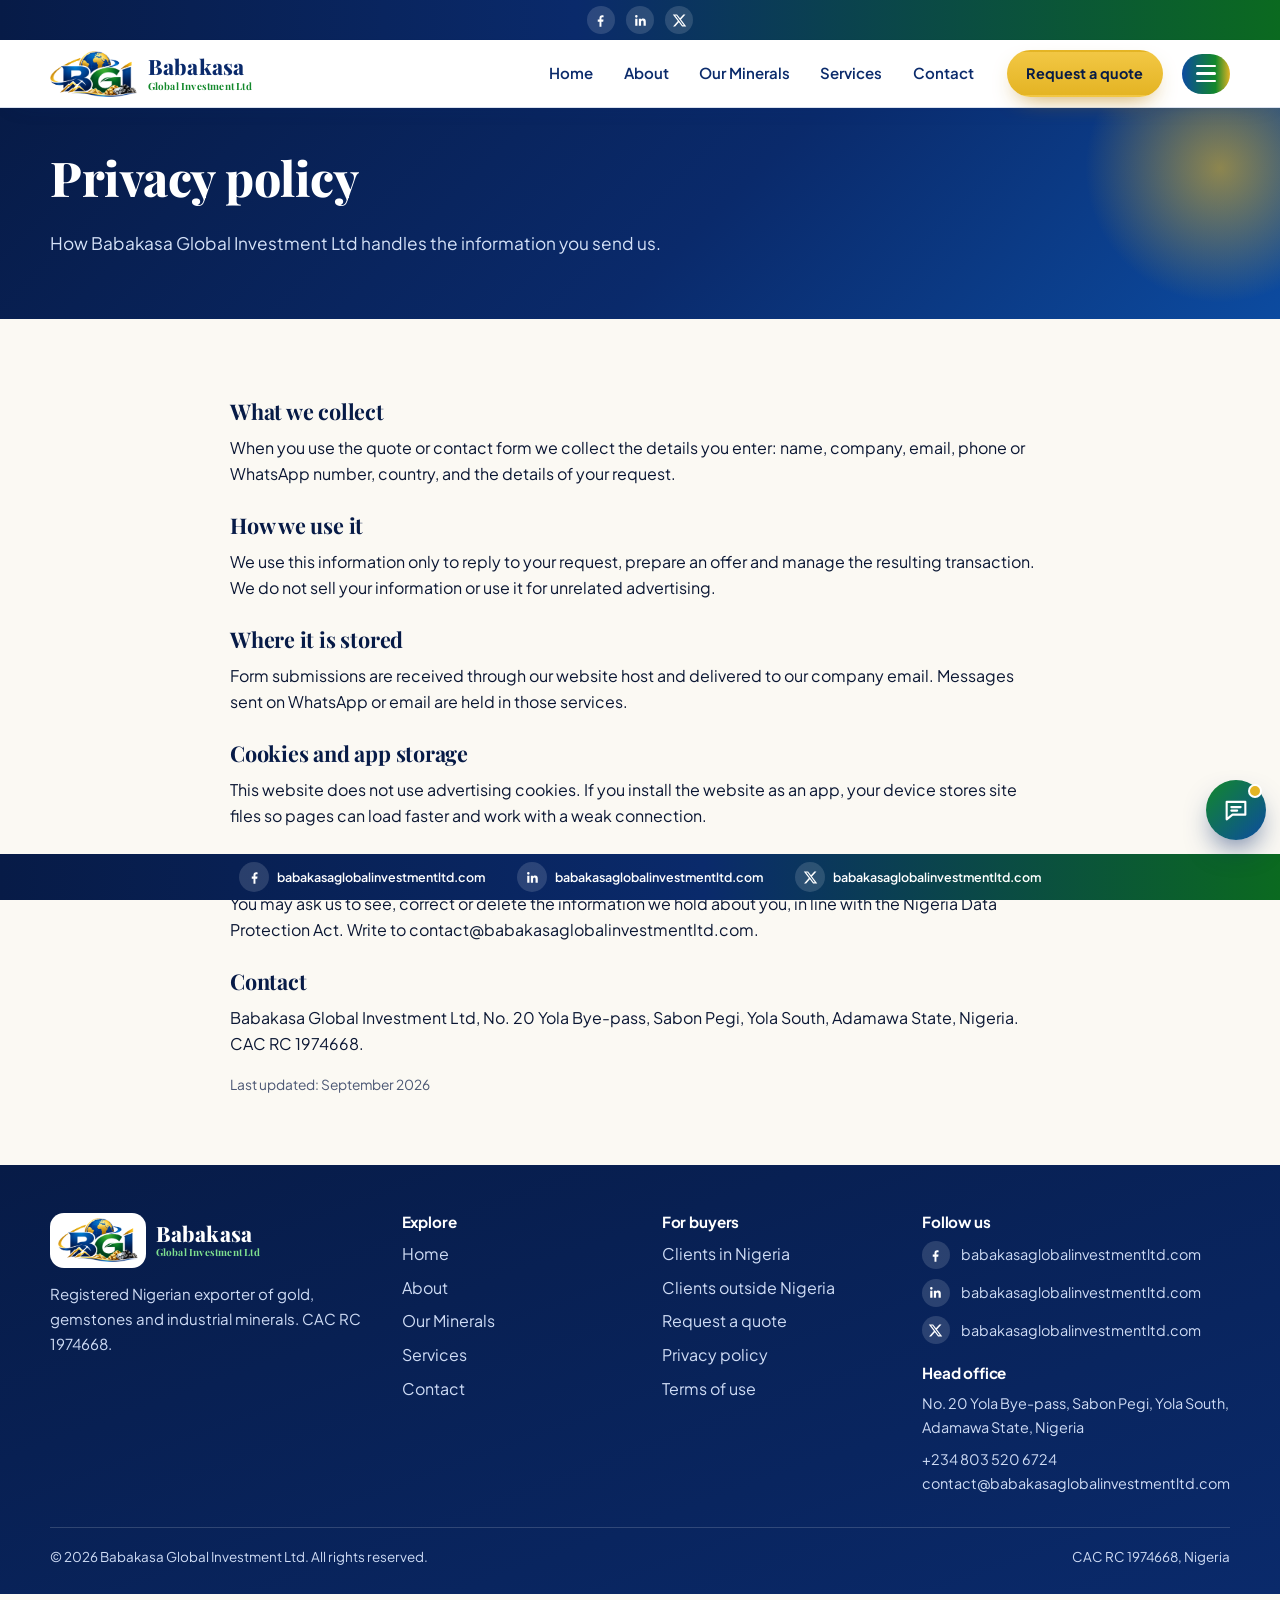
<file: privacy.html>
<!doctype html>
<html lang="en">
<head>
<meta charset="utf-8">
<meta name="viewport" content="width=device-width,initial-scale=1,viewport-fit=cover">
<title>Privacy policy | Babakasa Global Investment Ltd</title>
<meta name="description" content="How Babakasa Global Investment Ltd collects and uses information sent through this website.">
<link rel="canonical" href="https://www.babakasaglobalinvestmentltd.com/privacy.html">
<meta name="theme-color" content="#0A2A6B">
<meta name="application-name" content="Babakasa">
<meta name="apple-mobile-web-app-capable" content="yes">
<meta name="mobile-web-app-capable" content="yes">
<meta name="apple-mobile-web-app-title" content="Babakasa">
<meta name="apple-mobile-web-app-status-bar-style" content="black-translucent">
<link rel="manifest" href="manifest.webmanifest">
<link rel="icon" type="image/png" sizes="32x32" href="assets/icons/favicon-32.png">
<link rel="icon" type="image/png" sizes="48x48" href="assets/icons/favicon-48.png">
<link rel="apple-touch-icon" href="assets/icons/apple-touch-icon.png">
<meta property="og:type" content="website">
<meta property="og:site_name" content="Babakasa Global Investment Ltd">
<meta property="og:title" content="Privacy policy | Babakasa Global Investment Ltd">
<meta property="og:description" content="How Babakasa Global Investment Ltd collects and uses information sent through this website.">
<meta property="og:url" content="https://www.babakasaglobalinvestmentltd.com/privacy.html">
<meta property="og:image" content="https://www.babakasaglobalinvestmentltd.com/assets/img/og-image.jpg">
<meta name="twitter:card" content="summary_large_image">
<link rel="preconnect" href="https://fonts.googleapis.com">
<link rel="preconnect" href="https://fonts.gstatic.com" crossorigin>
<link href="https://fonts.googleapis.com/css2?family=Playfair+Display:wght@600;700;800&family=Plus+Jakarta+Sans:wght@400;500;600;700;800&display=swap" rel="stylesheet">
<link rel="stylesheet" href="assets/css/styles.css">

</head>
<body>
<a class="skip" href="#main">Skip to content</a>
<svg width="0" height="0" style="position:absolute" aria-hidden="true" focusable="false"><defs>
<symbol id="i-fb" viewBox="0 0 24 24"><path d="M13.5 22v-8.2h2.8l.5-3.3h-3.3V8.4c0-1 .4-1.7 1.8-1.7h1.6V3.8c-.3 0-1.3-.1-2.4-.1-2.5 0-4.1 1.5-4.1 4.2v2.6H7.6v3.3h2.8V22h3.1z"/></symbol>
<symbol id="i-in" viewBox="0 0 24 24"><path d="M20.45 20.45h-3.56v-5.57c0-1.33-.03-3.04-1.85-3.04-1.86 0-2.14 1.45-2.14 2.94v5.67H9.35V9h3.41v1.56h.05c.48-.9 1.64-1.85 3.37-1.85 3.6 0 4.27 2.37 4.27 5.46v6.28zM5.34 7.43a2.06 2.06 0 1 1 0-4.12 2.06 2.06 0 0 1 0 4.12zM7.12 20.45H3.56V9h3.56v11.45z"/></symbol>
<symbol id="i-x" viewBox="0 0 24 24"><path d="M18.244 2.25h3.308l-7.227 8.26 8.502 11.24H16.17l-5.214-6.817L4.99 21.75H1.68l7.73-8.835L1.254 2.25H8.08l4.713 6.231zm-1.161 17.52h1.833L7.084 4.126H5.117z"/></symbol>
<symbol id="i-wa" viewBox="0 0 24 24"><path d="M12.04 2a9.9 9.9 0 0 0-8.5 14.9L2 22l5.25-1.38A9.9 9.9 0 1 0 12.04 2zm0 1.8a8.1 8.1 0 1 1-4.13 15.05l-.3-.18-3.1.82.83-3.02-.2-.31A8.1 8.1 0 0 1 12.04 3.8zM8.9 7.2c-.2 0-.5.07-.75.35-.26.28-1 1-1 2.42 0 1.43 1.03 2.8 1.18 3 .14.2 2 3.2 4.95 4.35 2.45.96 2.95.77 3.48.72.53-.05 1.72-.7 1.96-1.38.24-.68.24-1.26.17-1.38-.07-.12-.26-.2-.55-.33l-1.7-.84c-.28-.14-.5-.2-.7.1l-.8 1.02c-.14.2-.3.22-.6.08a6.6 6.6 0 0 1-1.95-1.2 7.3 7.3 0 0 1-1.35-1.68c-.14-.26 0-.4.1-.53l.45-.5c.14-.17.2-.28.3-.48.1-.2.05-.36-.02-.5l-.78-1.9c-.2-.5-.4-.44-.6-.45h-.5z"/></symbol>
<symbol id="i-mail" viewBox="0 0 24 24"><g fill="none" stroke="currentColor" stroke-width="1.8" stroke-linecap="round" stroke-linejoin="round"><rect x="3" y="5" width="18" height="14" rx="2"/><path d="M3 7l9 6 9-6"/></g></symbol>
<symbol id="i-pin" viewBox="0 0 24 24"><g fill="none" stroke="currentColor" stroke-width="1.8" stroke-linecap="round" stroke-linejoin="round"><path d="M12 21s7-6.1 7-11a7 7 0 1 0-14 0c0 4.9 7 11 7 11z"/><circle cx="12" cy="10" r="2.5"/></g></symbol>
<symbol id="i-phone" viewBox="0 0 24 24"><g fill="none" stroke="currentColor" stroke-width="1.8" stroke-linecap="round" stroke-linejoin="round"><path d="M5 4h4l2 5-2.5 1.5a11 11 0 0 0 5 5L15 13l5 2v4a2 2 0 0 1-2 2A16 16 0 0 1 3 6a2 2 0 0 1 2-2z"/></g></symbol>
<symbol id="i-ship" viewBox="0 0 24 24"><g fill="none" stroke="currentColor" stroke-width="1.8" stroke-linecap="round" stroke-linejoin="round"><path d="M3 17l2 3h14l2-3-9-3-9 3z"/><path d="M6 14V9h12v5M12 9V4h3"/></g></symbol>
<symbol id="i-plane" viewBox="0 0 24 24"><g fill="none" stroke="currentColor" stroke-width="1.8" stroke-linecap="round" stroke-linejoin="round"><path d="M2 16l8-3V6a2 2 0 0 1 4 0v7l8 3v2l-8-1.5V20l2 1.5V23l-4-1-4 1v-1.5L10 20v-3.5L2 18z"/></g></symbol>
<symbol id="i-doc" viewBox="0 0 24 24"><g fill="none" stroke="currentColor" stroke-width="1.8" stroke-linecap="round" stroke-linejoin="round"><path d="M6 3h8l4 4v14H6z"/><path d="M14 3v4h4M9 12h6M9 16h6"/></g></symbol>
<symbol id="i-shield" viewBox="0 0 24 24"><g fill="none" stroke="currentColor" stroke-width="1.8" stroke-linecap="round" stroke-linejoin="round"><path d="M12 3l8 3v6c0 5-3.5 8-8 9-4.5-1-8-4-8-9V6z"/><path d="M8.5 12l2.5 2.5 4.5-5"/></g></symbol>
<symbol id="i-gem" viewBox="0 0 24 24"><g fill="none" stroke="currentColor" stroke-width="1.8" stroke-linecap="round" stroke-linejoin="round"><path d="M6 3h12l4 6-10 12L2 9z"/><path d="M2 9h20M9 3l3 6 3-6M12 21L9 9M12 21l3-12"/></g></symbol>
<symbol id="i-globe" viewBox="0 0 24 24"><g fill="none" stroke="currentColor" stroke-width="1.8" stroke-linecap="round" stroke-linejoin="round"><circle cx="12" cy="12" r="9"/><path d="M3 12h18M12 3c3 3 3 15 0 18M12 3c-3 3-3 15 0 18"/></g></symbol>
<symbol id="i-truck" viewBox="0 0 24 24"><g fill="none" stroke="currentColor" stroke-width="1.8" stroke-linecap="round" stroke-linejoin="round"><path d="M2 6h11v10H2zM13 9h4l4 3v4h-8"/><circle cx="7" cy="17.5" r="2"/><circle cx="17" cy="17.5" r="2"/></g></symbol>
<symbol id="i-chat" viewBox="0 0 24 24"><g fill="none" stroke="currentColor" stroke-width="1.8" stroke-linecap="round" stroke-linejoin="round"><path d="M4 5h16v11H9l-5 4z"/><path d="M8 9.5h8M8 12.5h5"/></g></symbol>
<symbol id="i-box" viewBox="0 0 24 24"><g fill="none" stroke="currentColor" stroke-width="1.8" stroke-linecap="round" stroke-linejoin="round"><path d="M3 8l9-5 9 5v9l-9 5-9-5z"/><path d="M3 8l9 5 9-5M12 13v9"/></g></symbol>
<symbol id="i-scale" viewBox="0 0 24 24"><g fill="none" stroke="currentColor" stroke-width="1.8" stroke-linecap="round" stroke-linejoin="round"><path d="M12 3v18M5 21h14M5 7h14"/><path d="M5 7l-3 7a3 3 0 0 0 6 0zM19 7l-3 7a3 3 0 0 0 6 0z"/></g></symbol>
<symbol id="i-mtn" viewBox="0 0 24 24"><g fill="none" stroke="currentColor" stroke-width="1.8" stroke-linecap="round" stroke-linejoin="round"><path d="M2 20l7-12 4 7 3-4 6 9z"/></g></symbol>
<symbol id="i-down" viewBox="0 0 24 24"><g fill="none" stroke="currentColor" stroke-width="1.8" stroke-linecap="round" stroke-linejoin="round"><path d="M12 4v11M7 11l5 5 5-5M5 20h14"/></g></symbol>
</defs></svg>
<div class="site-top">
<div class="topbar" role="region" aria-label="Social media links"><div class="wrap"><a class="social-dot" href="#" aria-label="Facebook (link coming soon)" rel="noopener"><svg class="i " aria-hidden="true"><use href="#i-fb"/></svg></a><a class="social-dot" href="#" aria-label="LinkedIn (link coming soon)" rel="noopener"><svg class="i " aria-hidden="true"><use href="#i-in"/></svg></a><a class="social-dot" href="#" aria-label="X (link coming soon)" rel="noopener"><svg class="i " aria-hidden="true"><use href="#i-x"/></svg></a></div></div>
<header class="header"><div class="wrap">
<a class="brand" href="index.html" aria-label="Babakasa Global Investment Ltd, home"><img src="assets/img/emblem.png" alt="" width="86" height="46"><span class="brand-text"><span class="brand-name">Babakasa</span><span class="brand-sub">Global Investment Ltd</span></span></a>
<nav class="nav" aria-label="Main"><a href="index.html">Home</a><a href="about.html">About</a><a href="minerals.html">Our Minerals</a><a href="services.html">Services</a><a href="contact.html">Contact</a></nav>
<a class="btn btn-gold btn-sm header-cta" href="contact.html#quote">Request a quote</a>
<button class="burger" type="button" aria-label="Open menu" aria-expanded="false" aria-controls="drawer"><span></span><span></span><span></span></button>
</div></header></div>
<div class="drawer-back"></div>
<aside class="drawer" id="drawer" aria-label="Menu" aria-hidden="true">
<div class="drawer-head"><a class="brand" href="index.html"><img src="assets/img/emblem.png" alt="" width="70" height="37"><span class="brand-text"><span class="brand-name">Babakasa</span><span class="brand-sub">Global Investment Ltd</span></span></a><button class="drawer-close" type="button" aria-label="Close menu">&times;</button></div>
<a class="dl" href="index.html">Home</a><a class="dl" href="about.html">About</a><a class="dl" href="minerals.html">Our Minerals</a><a class="dl" href="services.html">Services</a><a class="dl" href="contact.html">Contact</a><h4>For buyers</h4><a class="dl" href="nigeria.html">Clients in Nigeria</a><a class="dl" href="international.html">Clients outside Nigeria</a><h4>Legal</h4><a class="dl" href="privacy.html">Privacy policy</a><a class="dl" href="terms.html">Terms of use</a>
<a class="btn btn-gold" href="contact.html#quote">Request a quote</a>
<a class="btn btn-green" href="https://wa.me/2348035206724?text=Hello%20Babakasa%20Global%20Investment%2C%20I%20would%20like%20to%20make%20an%20enquiry." target="_blank" rel="noopener"><svg class="i " aria-hidden="true"><use href="#i-wa"/></svg> Chat on WhatsApp</a>
<a class="btn btn-line-dark" href="#" data-install><svg class="i " aria-hidden="true"><use href="#i-down"/></svg> Install app</a>
</aside>
<main id="main">
<section class="page-hero"><div class="wrap"><h1>Privacy policy</h1><p>How Babakasa Global Investment Ltd handles the information you send us.</p></div></section><section><div class="wrap" style="max-width:820px"><h2 style="font-size:1.35rem;margin-top:1.6rem">What we collect</h2><p>When you use the quote or contact form we collect the details you enter: name, company, email, phone or WhatsApp number, country, and the details of your request.</p><h2 style="font-size:1.35rem;margin-top:1.6rem">How we use it</h2><p>We use this information only to reply to your request, prepare an offer and manage the resulting transaction. We do not sell your information or use it for unrelated advertising.</p><h2 style="font-size:1.35rem;margin-top:1.6rem">Where it is stored</h2><p>Form submissions are received through our website host and delivered to our company email. Messages sent on WhatsApp or email are held in those services.</p><h2 style="font-size:1.35rem;margin-top:1.6rem">Cookies and app storage</h2><p>This website does not use advertising cookies. If you install the website as an app, your device stores site files so pages can load faster and work with a weak connection.</p><h2 style="font-size:1.35rem;margin-top:1.6rem">Your rights</h2><p>You may ask us to see, correct or delete the information we hold about you, in line with the Nigeria Data Protection Act. Write to contact@babakasaglobalinvestmentltd.com.</p><h2 style="font-size:1.35rem;margin-top:1.6rem">Contact</h2><p>Babakasa Global Investment Ltd, No. 20 Yola Bye-pass, Sabon Pegi, Yola South, Adamawa State, Nigeria. CAC RC 1974668.</p><p class="note">Last updated: September 2026</p></div></section>
</main>
<footer class="footer"><div class="wrap">
<div class="cols">
<div><div class="f-brand"><span class="badge"><img src="assets/img/emblem.png" alt="" width="80" height="42"></span><span class="brand-text"><span class="brand-name">Babakasa</span><span class="brand-sub">Global Investment Ltd</span></span></div>
<p class="about-line">Registered Nigerian exporter of gold, gemstones and industrial minerals. CAC RC 1974668.</p></div>
<div><h4>Explore</h4><ul><li><a href="index.html">Home</a></li><li><a href="about.html">About</a></li><li><a href="minerals.html">Our Minerals</a></li><li><a href="services.html">Services</a></li><li><a href="contact.html">Contact</a></li></ul></div>
<div><h4>For buyers</h4><ul><li><a href="nigeria.html">Clients in Nigeria</a></li><li><a href="international.html">Clients outside Nigeria</a></li><li><a href="contact.html#quote">Request a quote</a></li><li><a href="privacy.html">Privacy policy</a></li><li><a href="terms.html">Terms of use</a></li></ul></div>
<div><h4>Follow us</h4><div class="f-social"><a href="#" aria-label="Facebook (link coming soon)"><span class="social-dot"><svg class="i " aria-hidden="true"><use href="#i-fb"/></svg></span><span>babakasaglobalinvestmentltd.com</span></a><a href="#" aria-label="LinkedIn (link coming soon)"><span class="social-dot"><svg class="i " aria-hidden="true"><use href="#i-in"/></svg></span><span>babakasaglobalinvestmentltd.com</span></a><a href="#" aria-label="X (link coming soon)"><span class="social-dot"><svg class="i " aria-hidden="true"><use href="#i-x"/></svg></span><span>babakasaglobalinvestmentltd.com</span></a></div>
<h4 style="margin-top:1.2rem">Head office</h4><p style="font-size:.9rem;margin:0 0 .5rem">No. 20 Yola Bye-pass, Sabon Pegi, Yola South, Adamawa State, Nigeria</p>
<p style="font-size:.9rem;margin:0"><a href="tel:+2348035206724">+234 803 520 6724</a><br><a href="mailto:contact@babakasaglobalinvestmentltd.com">contact@babakasaglobalinvestmentltd.com</a></p></div>
</div>
<div class="legal"><span>&copy; 2026 Babakasa Global Investment Ltd. All rights reserved.</span><span>CAC RC 1974668, Nigeria</span></div>
</div></footer>
<nav class="bottombar" aria-label="Social media"><a href="#" aria-label="Facebook (link coming soon)"><span class="social-dot"><svg class="i " aria-hidden="true"><use href="#i-fb"/></svg></span><span class="h">babakasaglobalinvestmentltd.com</span></a><a href="#" aria-label="LinkedIn (link coming soon)"><span class="social-dot"><svg class="i " aria-hidden="true"><use href="#i-in"/></svg></span><span class="h">babakasaglobalinvestmentltd.com</span></a><a href="#" aria-label="X (link coming soon)"><span class="social-dot"><svg class="i " aria-hidden="true"><use href="#i-x"/></svg></span><span class="h">babakasaglobalinvestmentltd.com</span></a></nav>
<button class="faq-fab" type="button" aria-label="Open help and FAQ" aria-expanded="false" aria-controls="faq"><svg class="i " aria-hidden="true"><use href="#i-chat"/></svg></button>
<div class="faq-panel" id="faq" role="dialog" aria-label="Help and frequently asked questions">
<div class="faq-head"><div><b>How can we help?</b><span>Chat with us on WhatsApp or pick a question.</span></div><button class="faq-x" type="button" aria-label="Close">&times;</button></div>
<a class="faq-wa" href="https://wa.me/2348035206724?text=Hello%20Babakasa%20Global%20Investment%2C%20I%20would%20like%20to%20make%20an%20enquiry." target="_blank" rel="noopener"><svg class="i " aria-hidden="true"><use href="#i-wa"/></svg> <span>Chat with us on WhatsApp</span></a>
<div class="faq-body"><h5>Common questions</h5><details><summary>What do you supply?</summary><p>Gold, gemstones and industrial minerals from Nigeria, including lithium ore, coal, charcoal, kaolin, fluorspar, barite and more. See the full list on the Our Minerals page, or ask us for a mineral that is not listed.</p></details><details><summary>Do you publish prices?</summary><p>No. Pricing depends on the mineral, grade, quantity, packaging and destination, so we quote each request individually. Send a request and we reply with terms.</p></details><details><summary>How do I request a quote?</summary><p>Use the quote form on the Contact page. Choose your commodity and the form asks the right questions for it. You can also message us on WhatsApp.</p></details><details><summary>How fast will you reply?</summary><p>Our export desk replies within 24 to 48 hours, by email or WhatsApp.</p></details><details><summary>Do you sell to buyers inside Nigeria?</summary><p>Yes. See the &quot;Clients in Nigeria&quot; page for what we need from you and how collection and delivery work.</p></details><details><summary>Can you export to my country?</summary><p>Yes. We ship by sea and by air to buyers in Europe, the Gulf, Asia, the Americas and beyond. The &quot;Clients outside Nigeria&quot; page explains documents, inspection, incoterms, seaports and couriers.</p></details><details><summary>Which shipping terms do you offer?</summary><p>FOB, CIF, CFR and EXW, depending on what you need. Terms are agreed in the contract.</p></details><details><summary>Can I inspect before shipment?</summary><p>Yes. Independent inspection by a recognised inspector such as SGS, Bureau Veritas or Intertek can be arranged before cargo ships.</p></details><details><summary>How do I know you are registered?</summary><p>Babakasa Global Investment Ltd is registered with the Corporate Affairs Commission of Nigeria, RC 1974668. You can check the number on the CAC public search.</p></details><details><summary>Where are you located?</summary><p>Our head office is at No. 20 Yola Bye-pass, Sabon Pegi, Yola South, Adamawa State, Nigeria.</p></details></div></div>

<script src="assets/js/app.js" defer></script>
</body>
</html>
</file>
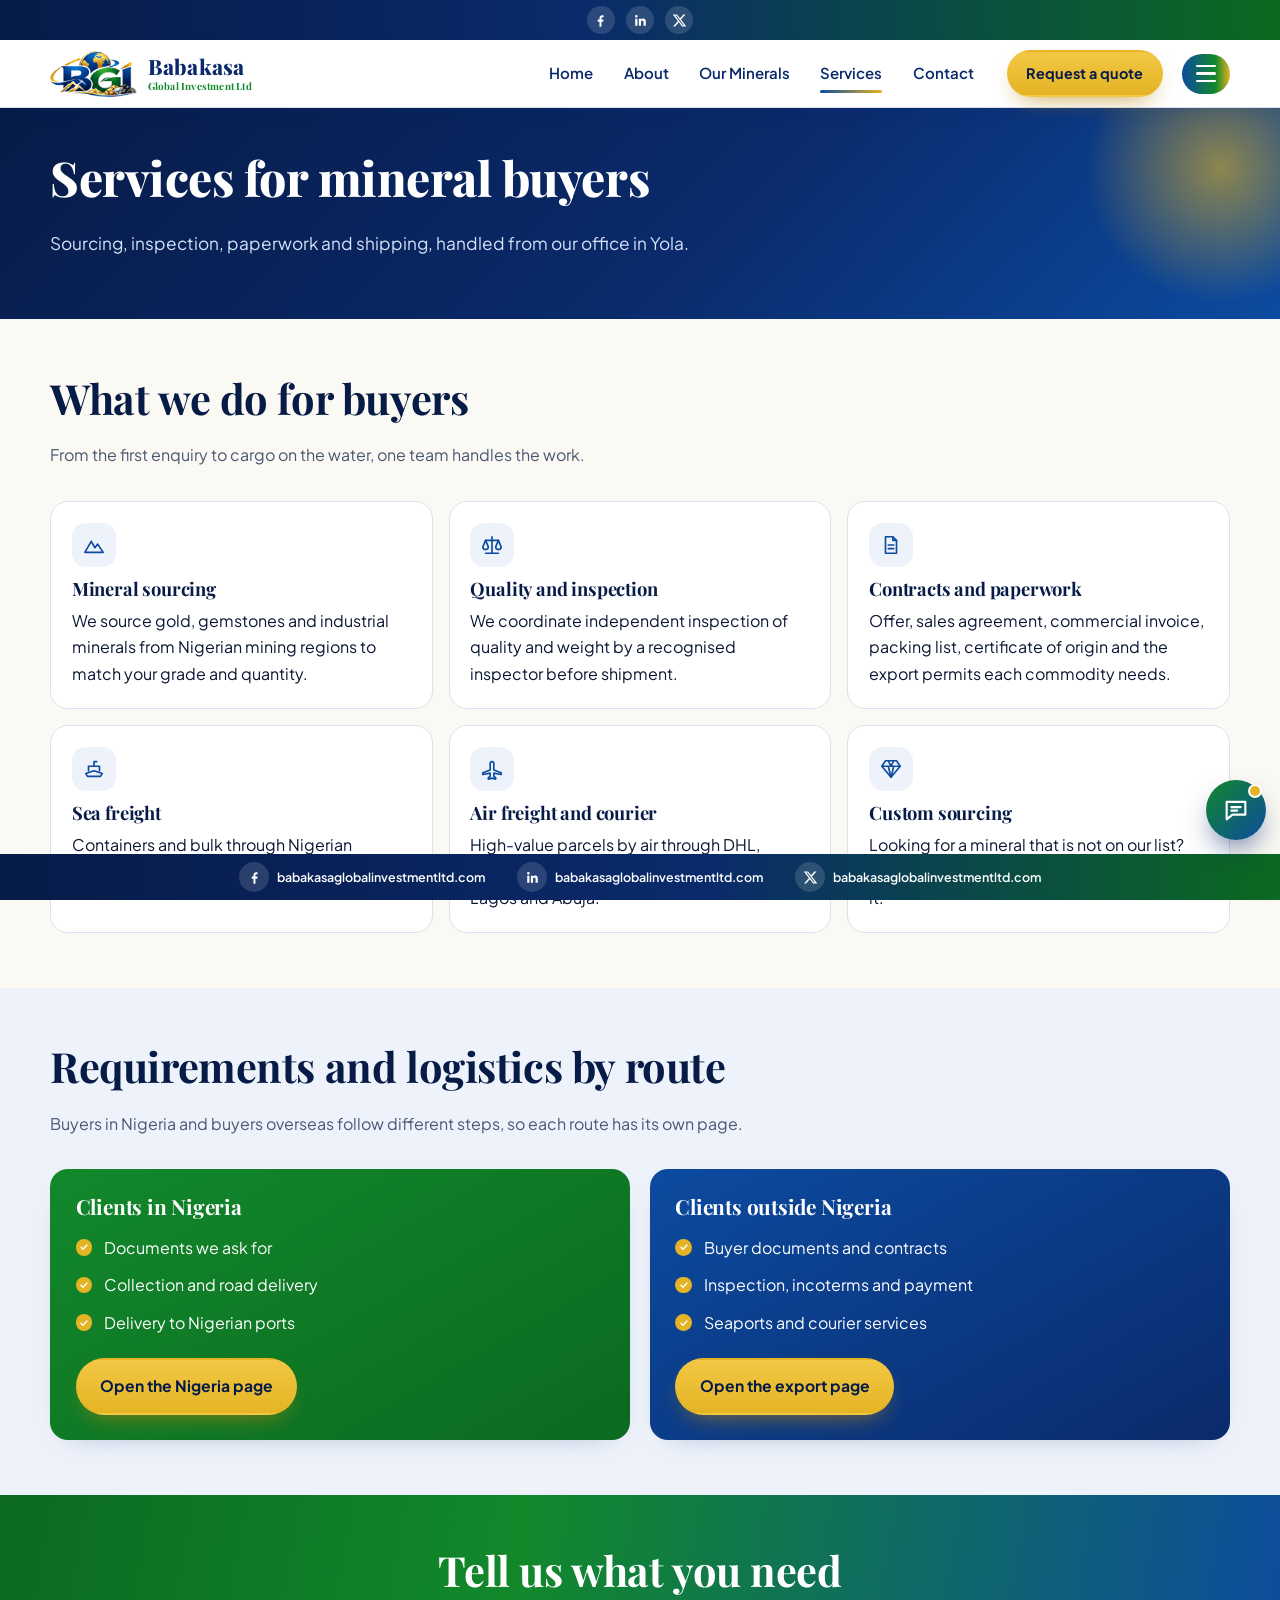
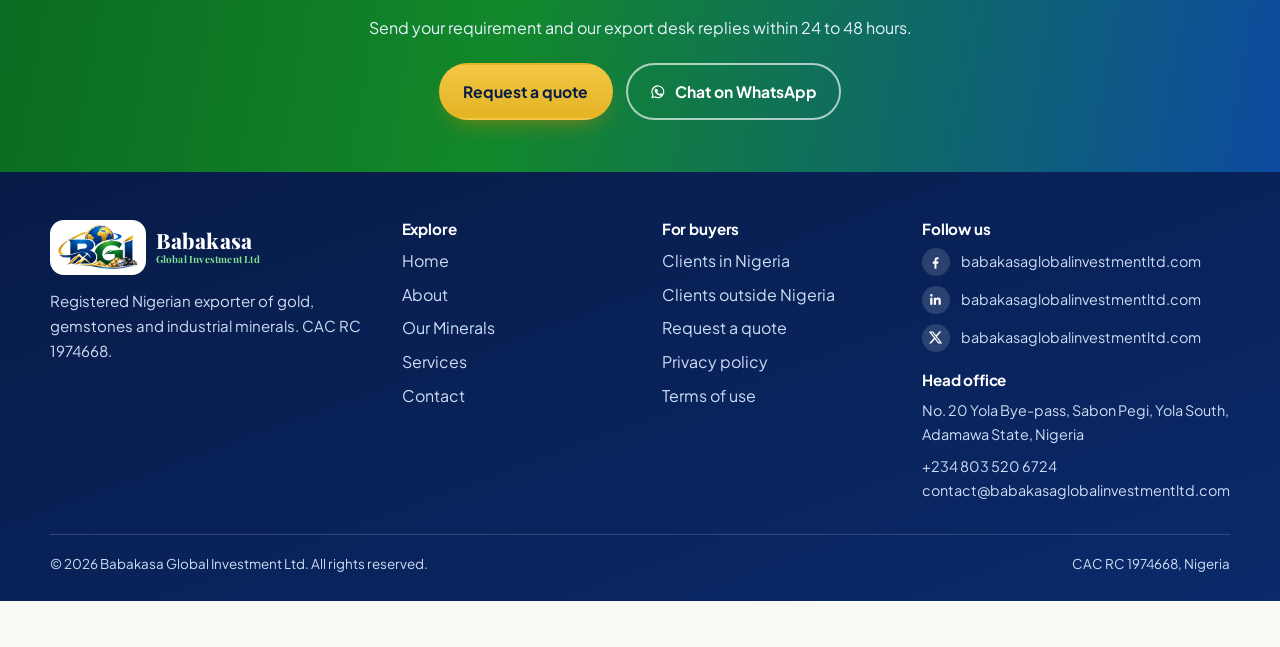
<file: services.html>
<!doctype html>
<html lang="en">
<head>
<meta charset="utf-8">
<meta name="viewport" content="width=device-width,initial-scale=1,viewport-fit=cover">
<title>Services | Babakasa Global Investment Ltd</title>
<meta name="description" content="Sourcing, inspection, export paperwork and sea and air freight for buyers of Nigerian minerals.">
<link rel="canonical" href="https://www.babakasaglobalinvestmentltd.com/services.html">
<meta name="theme-color" content="#0A2A6B">
<meta name="application-name" content="Babakasa">
<meta name="apple-mobile-web-app-capable" content="yes">
<meta name="mobile-web-app-capable" content="yes">
<meta name="apple-mobile-web-app-title" content="Babakasa">
<meta name="apple-mobile-web-app-status-bar-style" content="black-translucent">
<link rel="manifest" href="manifest.webmanifest">
<link rel="icon" type="image/png" sizes="32x32" href="assets/icons/favicon-32.png">
<link rel="icon" type="image/png" sizes="48x48" href="assets/icons/favicon-48.png">
<link rel="apple-touch-icon" href="assets/icons/apple-touch-icon.png">
<meta property="og:type" content="website">
<meta property="og:site_name" content="Babakasa Global Investment Ltd">
<meta property="og:title" content="Services | Babakasa Global Investment Ltd">
<meta property="og:description" content="Sourcing, inspection, export paperwork and sea and air freight for buyers of Nigerian minerals.">
<meta property="og:url" content="https://www.babakasaglobalinvestmentltd.com/services.html">
<meta property="og:image" content="https://www.babakasaglobalinvestmentltd.com/assets/img/og-image.jpg">
<meta name="twitter:card" content="summary_large_image">
<link rel="preconnect" href="https://fonts.googleapis.com">
<link rel="preconnect" href="https://fonts.gstatic.com" crossorigin>
<link href="https://fonts.googleapis.com/css2?family=Playfair+Display:wght@600;700;800&family=Plus+Jakarta+Sans:wght@400;500;600;700;800&display=swap" rel="stylesheet">
<link rel="stylesheet" href="assets/css/styles.css">

</head>
<body>
<a class="skip" href="#main">Skip to content</a>
<svg width="0" height="0" style="position:absolute" aria-hidden="true" focusable="false"><defs>
<symbol id="i-fb" viewBox="0 0 24 24"><path d="M13.5 22v-8.2h2.8l.5-3.3h-3.3V8.4c0-1 .4-1.7 1.8-1.7h1.6V3.8c-.3 0-1.3-.1-2.4-.1-2.5 0-4.1 1.5-4.1 4.2v2.6H7.6v3.3h2.8V22h3.1z"/></symbol>
<symbol id="i-in" viewBox="0 0 24 24"><path d="M20.45 20.45h-3.56v-5.57c0-1.33-.03-3.04-1.85-3.04-1.86 0-2.14 1.45-2.14 2.94v5.67H9.35V9h3.41v1.56h.05c.48-.9 1.64-1.85 3.37-1.85 3.6 0 4.27 2.37 4.27 5.46v6.28zM5.34 7.43a2.06 2.06 0 1 1 0-4.12 2.06 2.06 0 0 1 0 4.12zM7.12 20.45H3.56V9h3.56v11.45z"/></symbol>
<symbol id="i-x" viewBox="0 0 24 24"><path d="M18.244 2.25h3.308l-7.227 8.26 8.502 11.24H16.17l-5.214-6.817L4.99 21.75H1.68l7.73-8.835L1.254 2.25H8.08l4.713 6.231zm-1.161 17.52h1.833L7.084 4.126H5.117z"/></symbol>
<symbol id="i-wa" viewBox="0 0 24 24"><path d="M12.04 2a9.9 9.9 0 0 0-8.5 14.9L2 22l5.25-1.38A9.9 9.9 0 1 0 12.04 2zm0 1.8a8.1 8.1 0 1 1-4.13 15.05l-.3-.18-3.1.82.83-3.02-.2-.31A8.1 8.1 0 0 1 12.04 3.8zM8.9 7.2c-.2 0-.5.07-.75.35-.26.28-1 1-1 2.42 0 1.43 1.03 2.8 1.18 3 .14.2 2 3.2 4.95 4.35 2.45.96 2.95.77 3.48.72.53-.05 1.72-.7 1.96-1.38.24-.68.24-1.26.17-1.38-.07-.12-.26-.2-.55-.33l-1.7-.84c-.28-.14-.5-.2-.7.1l-.8 1.02c-.14.2-.3.22-.6.08a6.6 6.6 0 0 1-1.95-1.2 7.3 7.3 0 0 1-1.35-1.68c-.14-.26 0-.4.1-.53l.45-.5c.14-.17.2-.28.3-.48.1-.2.05-.36-.02-.5l-.78-1.9c-.2-.5-.4-.44-.6-.45h-.5z"/></symbol>
<symbol id="i-mail" viewBox="0 0 24 24"><g fill="none" stroke="currentColor" stroke-width="1.8" stroke-linecap="round" stroke-linejoin="round"><rect x="3" y="5" width="18" height="14" rx="2"/><path d="M3 7l9 6 9-6"/></g></symbol>
<symbol id="i-pin" viewBox="0 0 24 24"><g fill="none" stroke="currentColor" stroke-width="1.8" stroke-linecap="round" stroke-linejoin="round"><path d="M12 21s7-6.1 7-11a7 7 0 1 0-14 0c0 4.9 7 11 7 11z"/><circle cx="12" cy="10" r="2.5"/></g></symbol>
<symbol id="i-phone" viewBox="0 0 24 24"><g fill="none" stroke="currentColor" stroke-width="1.8" stroke-linecap="round" stroke-linejoin="round"><path d="M5 4h4l2 5-2.5 1.5a11 11 0 0 0 5 5L15 13l5 2v4a2 2 0 0 1-2 2A16 16 0 0 1 3 6a2 2 0 0 1 2-2z"/></g></symbol>
<symbol id="i-ship" viewBox="0 0 24 24"><g fill="none" stroke="currentColor" stroke-width="1.8" stroke-linecap="round" stroke-linejoin="round"><path d="M3 17l2 3h14l2-3-9-3-9 3z"/><path d="M6 14V9h12v5M12 9V4h3"/></g></symbol>
<symbol id="i-plane" viewBox="0 0 24 24"><g fill="none" stroke="currentColor" stroke-width="1.8" stroke-linecap="round" stroke-linejoin="round"><path d="M2 16l8-3V6a2 2 0 0 1 4 0v7l8 3v2l-8-1.5V20l2 1.5V23l-4-1-4 1v-1.5L10 20v-3.5L2 18z"/></g></symbol>
<symbol id="i-doc" viewBox="0 0 24 24"><g fill="none" stroke="currentColor" stroke-width="1.8" stroke-linecap="round" stroke-linejoin="round"><path d="M6 3h8l4 4v14H6z"/><path d="M14 3v4h4M9 12h6M9 16h6"/></g></symbol>
<symbol id="i-shield" viewBox="0 0 24 24"><g fill="none" stroke="currentColor" stroke-width="1.8" stroke-linecap="round" stroke-linejoin="round"><path d="M12 3l8 3v6c0 5-3.5 8-8 9-4.5-1-8-4-8-9V6z"/><path d="M8.5 12l2.5 2.5 4.5-5"/></g></symbol>
<symbol id="i-gem" viewBox="0 0 24 24"><g fill="none" stroke="currentColor" stroke-width="1.8" stroke-linecap="round" stroke-linejoin="round"><path d="M6 3h12l4 6-10 12L2 9z"/><path d="M2 9h20M9 3l3 6 3-6M12 21L9 9M12 21l3-12"/></g></symbol>
<symbol id="i-globe" viewBox="0 0 24 24"><g fill="none" stroke="currentColor" stroke-width="1.8" stroke-linecap="round" stroke-linejoin="round"><circle cx="12" cy="12" r="9"/><path d="M3 12h18M12 3c3 3 3 15 0 18M12 3c-3 3-3 15 0 18"/></g></symbol>
<symbol id="i-truck" viewBox="0 0 24 24"><g fill="none" stroke="currentColor" stroke-width="1.8" stroke-linecap="round" stroke-linejoin="round"><path d="M2 6h11v10H2zM13 9h4l4 3v4h-8"/><circle cx="7" cy="17.5" r="2"/><circle cx="17" cy="17.5" r="2"/></g></symbol>
<symbol id="i-chat" viewBox="0 0 24 24"><g fill="none" stroke="currentColor" stroke-width="1.8" stroke-linecap="round" stroke-linejoin="round"><path d="M4 5h16v11H9l-5 4z"/><path d="M8 9.5h8M8 12.5h5"/></g></symbol>
<symbol id="i-box" viewBox="0 0 24 24"><g fill="none" stroke="currentColor" stroke-width="1.8" stroke-linecap="round" stroke-linejoin="round"><path d="M3 8l9-5 9 5v9l-9 5-9-5z"/><path d="M3 8l9 5 9-5M12 13v9"/></g></symbol>
<symbol id="i-scale" viewBox="0 0 24 24"><g fill="none" stroke="currentColor" stroke-width="1.8" stroke-linecap="round" stroke-linejoin="round"><path d="M12 3v18M5 21h14M5 7h14"/><path d="M5 7l-3 7a3 3 0 0 0 6 0zM19 7l-3 7a3 3 0 0 0 6 0z"/></g></symbol>
<symbol id="i-mtn" viewBox="0 0 24 24"><g fill="none" stroke="currentColor" stroke-width="1.8" stroke-linecap="round" stroke-linejoin="round"><path d="M2 20l7-12 4 7 3-4 6 9z"/></g></symbol>
<symbol id="i-down" viewBox="0 0 24 24"><g fill="none" stroke="currentColor" stroke-width="1.8" stroke-linecap="round" stroke-linejoin="round"><path d="M12 4v11M7 11l5 5 5-5M5 20h14"/></g></symbol>
</defs></svg>
<div class="site-top">
<div class="topbar" role="region" aria-label="Social media links"><div class="wrap"><a class="social-dot" href="#" aria-label="Facebook (link coming soon)" rel="noopener"><svg class="i " aria-hidden="true"><use href="#i-fb"/></svg></a><a class="social-dot" href="#" aria-label="LinkedIn (link coming soon)" rel="noopener"><svg class="i " aria-hidden="true"><use href="#i-in"/></svg></a><a class="social-dot" href="#" aria-label="X (link coming soon)" rel="noopener"><svg class="i " aria-hidden="true"><use href="#i-x"/></svg></a></div></div>
<header class="header"><div class="wrap">
<a class="brand" href="index.html" aria-label="Babakasa Global Investment Ltd, home"><img src="assets/img/emblem.png" alt="" width="86" height="46"><span class="brand-text"><span class="brand-name">Babakasa</span><span class="brand-sub">Global Investment Ltd</span></span></a>
<nav class="nav" aria-label="Main"><a href="index.html">Home</a><a href="about.html">About</a><a href="minerals.html">Our Minerals</a><a href="services.html" aria-current="page">Services</a><a href="contact.html">Contact</a></nav>
<a class="btn btn-gold btn-sm header-cta" href="contact.html#quote">Request a quote</a>
<button class="burger" type="button" aria-label="Open menu" aria-expanded="false" aria-controls="drawer"><span></span><span></span><span></span></button>
</div></header></div>
<div class="drawer-back"></div>
<aside class="drawer" id="drawer" aria-label="Menu" aria-hidden="true">
<div class="drawer-head"><a class="brand" href="index.html"><img src="assets/img/emblem.png" alt="" width="70" height="37"><span class="brand-text"><span class="brand-name">Babakasa</span><span class="brand-sub">Global Investment Ltd</span></span></a><button class="drawer-close" type="button" aria-label="Close menu">&times;</button></div>
<a class="dl" href="index.html">Home</a><a class="dl" href="about.html">About</a><a class="dl" href="minerals.html">Our Minerals</a><a class="dl" href="services.html" aria-current="page">Services</a><a class="dl" href="contact.html">Contact</a><h4>For buyers</h4><a class="dl" href="nigeria.html">Clients in Nigeria</a><a class="dl" href="international.html">Clients outside Nigeria</a><h4>Legal</h4><a class="dl" href="privacy.html">Privacy policy</a><a class="dl" href="terms.html">Terms of use</a>
<a class="btn btn-gold" href="contact.html#quote">Request a quote</a>
<a class="btn btn-green" href="https://wa.me/2348035206724?text=Hello%20Babakasa%20Global%20Investment%2C%20I%20would%20like%20to%20make%20an%20enquiry." target="_blank" rel="noopener"><svg class="i " aria-hidden="true"><use href="#i-wa"/></svg> Chat on WhatsApp</a>
<a class="btn btn-line-dark" href="#" data-install><svg class="i " aria-hidden="true"><use href="#i-down"/></svg> Install app</a>
</aside>
<main id="main">
<section class="page-hero"><div class="wrap"><h1>Services for mineral buyers</h1><p>Sourcing, inspection, paperwork and shipping, handled from our office in Yola.</p></div></section>
<section><div class="wrap">
<div class="section-head"><h2>What we do for buyers</h2><p>From the first enquiry to cargo on the water, one team handles the work.</p></div>
<div class="grid3">
<div class="card"><span class="ic"><svg class="i " aria-hidden="true"><use href="#i-mtn"/></svg></span><h3>Mineral sourcing</h3><p>We source gold, gemstones and industrial minerals from Nigerian mining regions to match your grade and quantity.</p></div>
<div class="card"><span class="ic"><svg class="i " aria-hidden="true"><use href="#i-scale"/></svg></span><h3>Quality and inspection</h3><p>We coordinate independent inspection of quality and weight by a recognised inspector before shipment.</p></div>
<div class="card"><span class="ic"><svg class="i " aria-hidden="true"><use href="#i-doc"/></svg></span><h3>Contracts and paperwork</h3><p>Offer, sales agreement, commercial invoice, packing list, certificate of origin and the export permits each commodity needs.</p></div>
<div class="card"><span class="ic"><svg class="i " aria-hidden="true"><use href="#i-ship"/></svg></span><h3>Sea freight</h3><p>Containers and bulk through Nigerian seaports, on FOB, CIF, CFR or EXW terms.</p></div>
<div class="card"><span class="ic"><svg class="i " aria-hidden="true"><use href="#i-plane"/></svg></span><h3>Air freight and courier</h3><p>High-value parcels by air through DHL, FedEx, UPS and other licensed carriers from Lagos and Abuja.</p></div>
<div class="card"><span class="ic"><svg class="i " aria-hidden="true"><use href="#i-gem"/></svg></span><h3>Custom sourcing</h3><p>Looking for a mineral that is not on our list? Tell us the specification and we will look for it.</p></div>
</div></div></section>
<section class="alt"><div class="wrap">
<div class="section-head"><h2>Requirements and logistics by route</h2><p>Buyers in Nigeria and buyers overseas follow different steps, so each route has its own page.</p></div>
<div class="split">
<div class="panel green"><h3>Clients in Nigeria</h3><ul class="ticks"><li>Documents we ask for</li><li>Collection and road delivery</li><li>Delivery to Nigerian ports</li></ul><a class="btn btn-gold" href="nigeria.html">Open the Nigeria page</a></div>
<div class="panel blue"><h3>Clients outside Nigeria</h3><ul class="ticks"><li>Buyer documents and contracts</li><li>Inspection, incoterms and payment</li><li>Seaports and courier services</li></ul><a class="btn btn-gold" href="international.html">Open the export page</a></div>
</div></div></section>
<section class="cta-band"><div class="wrap"><h2>Tell us what you need</h2><p>Send your requirement and our export desk replies within 24 to 48 hours.</p>
<div class="hero-cta"><a class="btn btn-gold" href="contact.html#quote">Request a quote</a><a class="btn btn-line" href="https://wa.me/2348035206724?text=Hello%20Babakasa%20Global%20Investment%2C%20I%20would%20like%20to%20make%20an%20enquiry." target="_blank" rel="noopener"><svg class="i " aria-hidden="true"><use href="#i-wa"/></svg> Chat on WhatsApp</a></div></div></section>
</main>
<footer class="footer"><div class="wrap">
<div class="cols">
<div><div class="f-brand"><span class="badge"><img src="assets/img/emblem.png" alt="" width="80" height="42"></span><span class="brand-text"><span class="brand-name">Babakasa</span><span class="brand-sub">Global Investment Ltd</span></span></div>
<p class="about-line">Registered Nigerian exporter of gold, gemstones and industrial minerals. CAC RC 1974668.</p></div>
<div><h4>Explore</h4><ul><li><a href="index.html">Home</a></li><li><a href="about.html">About</a></li><li><a href="minerals.html">Our Minerals</a></li><li><a href="services.html">Services</a></li><li><a href="contact.html">Contact</a></li></ul></div>
<div><h4>For buyers</h4><ul><li><a href="nigeria.html">Clients in Nigeria</a></li><li><a href="international.html">Clients outside Nigeria</a></li><li><a href="contact.html#quote">Request a quote</a></li><li><a href="privacy.html">Privacy policy</a></li><li><a href="terms.html">Terms of use</a></li></ul></div>
<div><h4>Follow us</h4><div class="f-social"><a href="#" aria-label="Facebook (link coming soon)"><span class="social-dot"><svg class="i " aria-hidden="true"><use href="#i-fb"/></svg></span><span>babakasaglobalinvestmentltd.com</span></a><a href="#" aria-label="LinkedIn (link coming soon)"><span class="social-dot"><svg class="i " aria-hidden="true"><use href="#i-in"/></svg></span><span>babakasaglobalinvestmentltd.com</span></a><a href="#" aria-label="X (link coming soon)"><span class="social-dot"><svg class="i " aria-hidden="true"><use href="#i-x"/></svg></span><span>babakasaglobalinvestmentltd.com</span></a></div>
<h4 style="margin-top:1.2rem">Head office</h4><p style="font-size:.9rem;margin:0 0 .5rem">No. 20 Yola Bye-pass, Sabon Pegi, Yola South, Adamawa State, Nigeria</p>
<p style="font-size:.9rem;margin:0"><a href="tel:+2348035206724">+234 803 520 6724</a><br><a href="mailto:contact@babakasaglobalinvestmentltd.com">contact@babakasaglobalinvestmentltd.com</a></p></div>
</div>
<div class="legal"><span>&copy; 2026 Babakasa Global Investment Ltd. All rights reserved.</span><span>CAC RC 1974668, Nigeria</span></div>
</div></footer>
<nav class="bottombar" aria-label="Social media"><a href="#" aria-label="Facebook (link coming soon)"><span class="social-dot"><svg class="i " aria-hidden="true"><use href="#i-fb"/></svg></span><span class="h">babakasaglobalinvestmentltd.com</span></a><a href="#" aria-label="LinkedIn (link coming soon)"><span class="social-dot"><svg class="i " aria-hidden="true"><use href="#i-in"/></svg></span><span class="h">babakasaglobalinvestmentltd.com</span></a><a href="#" aria-label="X (link coming soon)"><span class="social-dot"><svg class="i " aria-hidden="true"><use href="#i-x"/></svg></span><span class="h">babakasaglobalinvestmentltd.com</span></a></nav>
<button class="faq-fab" type="button" aria-label="Open help and FAQ" aria-expanded="false" aria-controls="faq"><svg class="i " aria-hidden="true"><use href="#i-chat"/></svg></button>
<div class="faq-panel" id="faq" role="dialog" aria-label="Help and frequently asked questions">
<div class="faq-head"><div><b>How can we help?</b><span>Chat with us on WhatsApp or pick a question.</span></div><button class="faq-x" type="button" aria-label="Close">&times;</button></div>
<a class="faq-wa" href="https://wa.me/2348035206724?text=Hello%20Babakasa%20Global%20Investment%2C%20I%20would%20like%20to%20make%20an%20enquiry." target="_blank" rel="noopener"><svg class="i " aria-hidden="true"><use href="#i-wa"/></svg> <span>Chat with us on WhatsApp</span></a>
<div class="faq-body"><h5>Common questions</h5><details><summary>What do you supply?</summary><p>Gold, gemstones and industrial minerals from Nigeria, including lithium ore, coal, charcoal, kaolin, fluorspar, barite and more. See the full list on the Our Minerals page, or ask us for a mineral that is not listed.</p></details><details><summary>Do you publish prices?</summary><p>No. Pricing depends on the mineral, grade, quantity, packaging and destination, so we quote each request individually. Send a request and we reply with terms.</p></details><details><summary>How do I request a quote?</summary><p>Use the quote form on the Contact page. Choose your commodity and the form asks the right questions for it. You can also message us on WhatsApp.</p></details><details><summary>How fast will you reply?</summary><p>Our export desk replies within 24 to 48 hours, by email or WhatsApp.</p></details><details><summary>Do you sell to buyers inside Nigeria?</summary><p>Yes. See the &quot;Clients in Nigeria&quot; page for what we need from you and how collection and delivery work.</p></details><details><summary>Can you export to my country?</summary><p>Yes. We ship by sea and by air to buyers in Europe, the Gulf, Asia, the Americas and beyond. The &quot;Clients outside Nigeria&quot; page explains documents, inspection, incoterms, seaports and couriers.</p></details><details><summary>Which shipping terms do you offer?</summary><p>FOB, CIF, CFR and EXW, depending on what you need. Terms are agreed in the contract.</p></details><details><summary>Can I inspect before shipment?</summary><p>Yes. Independent inspection by a recognised inspector such as SGS, Bureau Veritas or Intertek can be arranged before cargo ships.</p></details><details><summary>How do I know you are registered?</summary><p>Babakasa Global Investment Ltd is registered with the Corporate Affairs Commission of Nigeria, RC 1974668. You can check the number on the CAC public search.</p></details><details><summary>Where are you located?</summary><p>Our head office is at No. 20 Yola Bye-pass, Sabon Pegi, Yola South, Adamawa State, Nigeria.</p></details></div></div>

<script src="assets/js/app.js" defer></script>
</body>
</html>
</file>
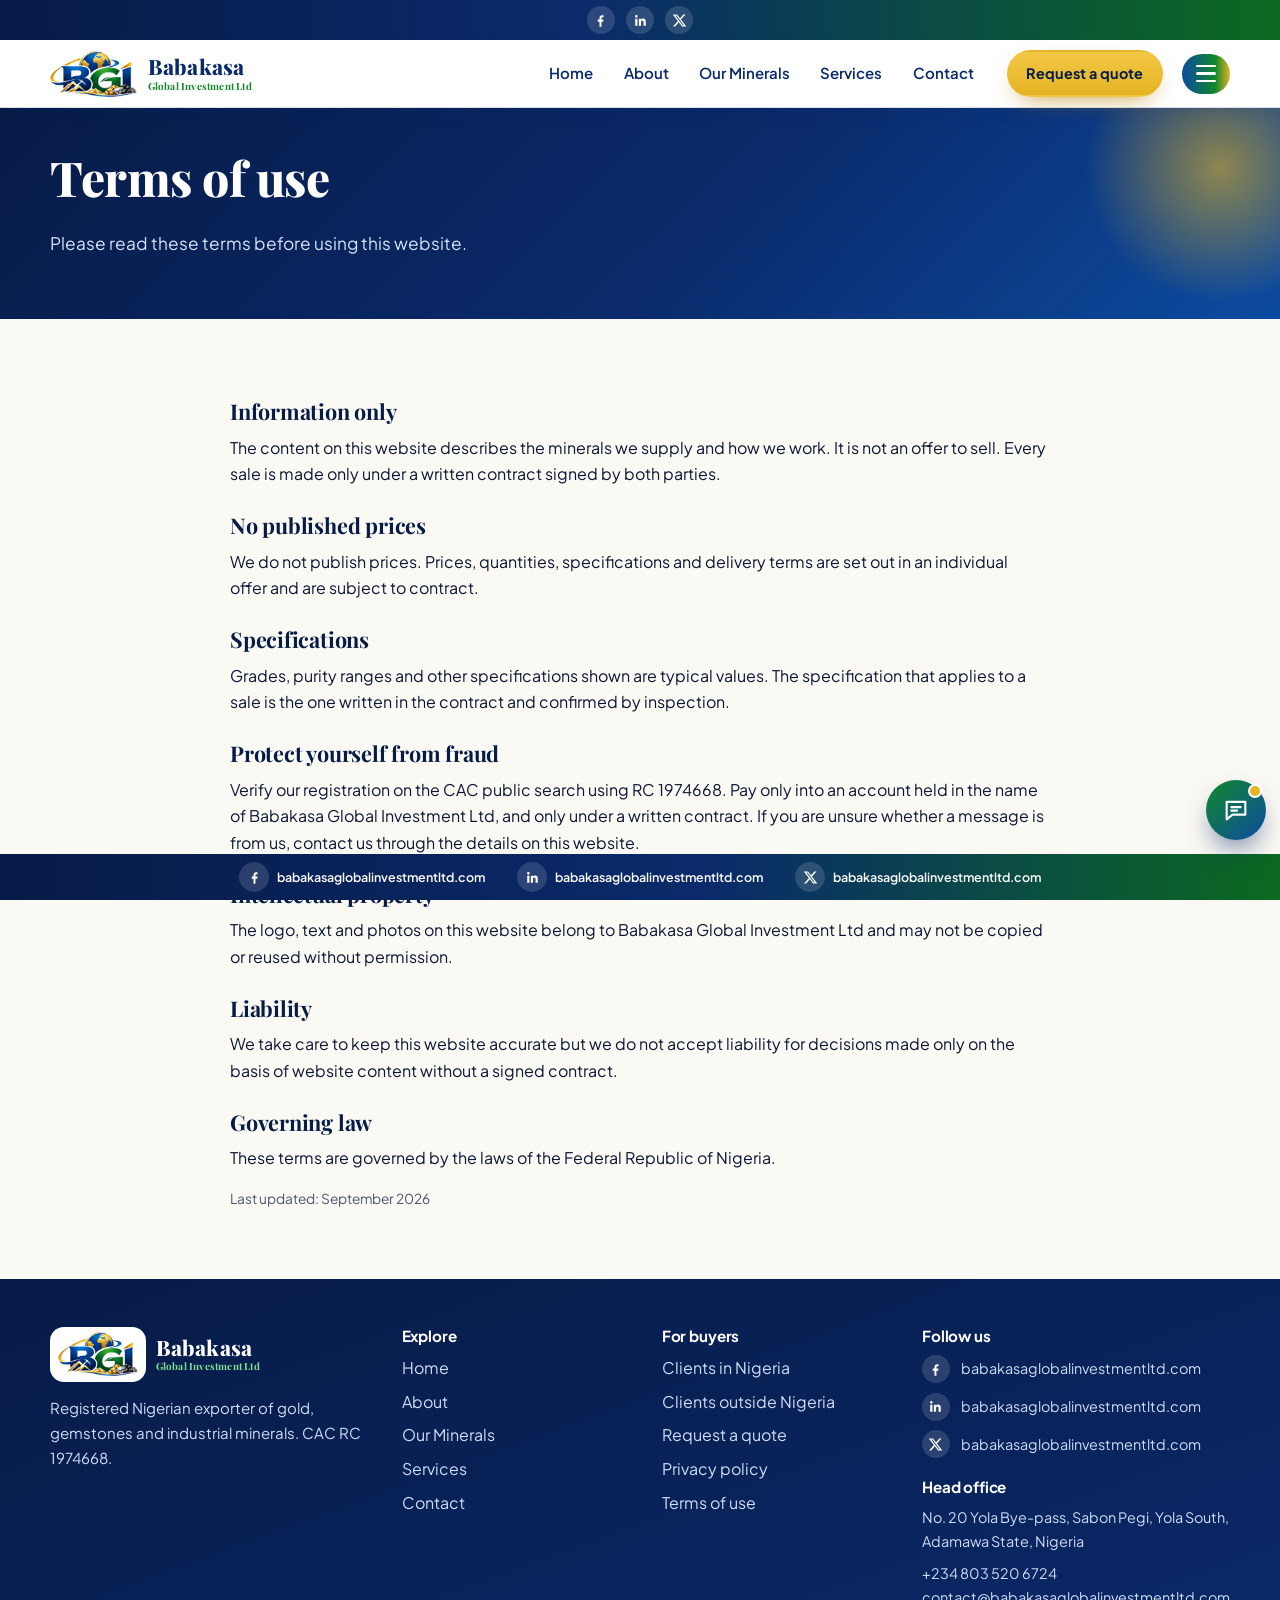
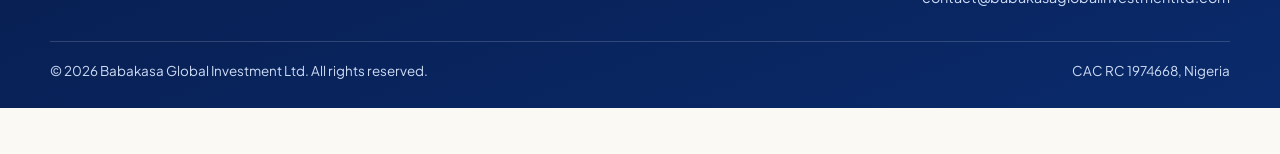
<file: terms.html>
<!doctype html>
<html lang="en">
<head>
<meta charset="utf-8">
<meta name="viewport" content="width=device-width,initial-scale=1,viewport-fit=cover">
<title>Terms of use | Babakasa Global Investment Ltd</title>
<meta name="description" content="Terms for using the Babakasa Global Investment Ltd website.">
<link rel="canonical" href="https://www.babakasaglobalinvestmentltd.com/terms.html">
<meta name="theme-color" content="#0A2A6B">
<meta name="application-name" content="Babakasa">
<meta name="apple-mobile-web-app-capable" content="yes">
<meta name="mobile-web-app-capable" content="yes">
<meta name="apple-mobile-web-app-title" content="Babakasa">
<meta name="apple-mobile-web-app-status-bar-style" content="black-translucent">
<link rel="manifest" href="manifest.webmanifest">
<link rel="icon" type="image/png" sizes="32x32" href="assets/icons/favicon-32.png">
<link rel="icon" type="image/png" sizes="48x48" href="assets/icons/favicon-48.png">
<link rel="apple-touch-icon" href="assets/icons/apple-touch-icon.png">
<meta property="og:type" content="website">
<meta property="og:site_name" content="Babakasa Global Investment Ltd">
<meta property="og:title" content="Terms of use | Babakasa Global Investment Ltd">
<meta property="og:description" content="Terms for using the Babakasa Global Investment Ltd website.">
<meta property="og:url" content="https://www.babakasaglobalinvestmentltd.com/terms.html">
<meta property="og:image" content="https://www.babakasaglobalinvestmentltd.com/assets/img/og-image.jpg">
<meta name="twitter:card" content="summary_large_image">
<link rel="preconnect" href="https://fonts.googleapis.com">
<link rel="preconnect" href="https://fonts.gstatic.com" crossorigin>
<link href="https://fonts.googleapis.com/css2?family=Playfair+Display:wght@600;700;800&family=Plus+Jakarta+Sans:wght@400;500;600;700;800&display=swap" rel="stylesheet">
<link rel="stylesheet" href="assets/css/styles.css">

</head>
<body>
<a class="skip" href="#main">Skip to content</a>
<svg width="0" height="0" style="position:absolute" aria-hidden="true" focusable="false"><defs>
<symbol id="i-fb" viewBox="0 0 24 24"><path d="M13.5 22v-8.2h2.8l.5-3.3h-3.3V8.4c0-1 .4-1.7 1.8-1.7h1.6V3.8c-.3 0-1.3-.1-2.4-.1-2.5 0-4.1 1.5-4.1 4.2v2.6H7.6v3.3h2.8V22h3.1z"/></symbol>
<symbol id="i-in" viewBox="0 0 24 24"><path d="M20.45 20.45h-3.56v-5.57c0-1.33-.03-3.04-1.85-3.04-1.86 0-2.14 1.45-2.14 2.94v5.67H9.35V9h3.41v1.56h.05c.48-.9 1.64-1.85 3.37-1.85 3.6 0 4.27 2.37 4.27 5.46v6.28zM5.34 7.43a2.06 2.06 0 1 1 0-4.12 2.06 2.06 0 0 1 0 4.12zM7.12 20.45H3.56V9h3.56v11.45z"/></symbol>
<symbol id="i-x" viewBox="0 0 24 24"><path d="M18.244 2.25h3.308l-7.227 8.26 8.502 11.24H16.17l-5.214-6.817L4.99 21.75H1.68l7.73-8.835L1.254 2.25H8.08l4.713 6.231zm-1.161 17.52h1.833L7.084 4.126H5.117z"/></symbol>
<symbol id="i-wa" viewBox="0 0 24 24"><path d="M12.04 2a9.9 9.9 0 0 0-8.5 14.9L2 22l5.25-1.38A9.9 9.9 0 1 0 12.04 2zm0 1.8a8.1 8.1 0 1 1-4.13 15.05l-.3-.18-3.1.82.83-3.02-.2-.31A8.1 8.1 0 0 1 12.04 3.8zM8.9 7.2c-.2 0-.5.07-.75.35-.26.28-1 1-1 2.42 0 1.43 1.03 2.8 1.18 3 .14.2 2 3.2 4.95 4.35 2.45.96 2.95.77 3.48.72.53-.05 1.72-.7 1.96-1.38.24-.68.24-1.26.17-1.38-.07-.12-.26-.2-.55-.33l-1.7-.84c-.28-.14-.5-.2-.7.1l-.8 1.02c-.14.2-.3.22-.6.08a6.6 6.6 0 0 1-1.95-1.2 7.3 7.3 0 0 1-1.35-1.68c-.14-.26 0-.4.1-.53l.45-.5c.14-.17.2-.28.3-.48.1-.2.05-.36-.02-.5l-.78-1.9c-.2-.5-.4-.44-.6-.45h-.5z"/></symbol>
<symbol id="i-mail" viewBox="0 0 24 24"><g fill="none" stroke="currentColor" stroke-width="1.8" stroke-linecap="round" stroke-linejoin="round"><rect x="3" y="5" width="18" height="14" rx="2"/><path d="M3 7l9 6 9-6"/></g></symbol>
<symbol id="i-pin" viewBox="0 0 24 24"><g fill="none" stroke="currentColor" stroke-width="1.8" stroke-linecap="round" stroke-linejoin="round"><path d="M12 21s7-6.1 7-11a7 7 0 1 0-14 0c0 4.9 7 11 7 11z"/><circle cx="12" cy="10" r="2.5"/></g></symbol>
<symbol id="i-phone" viewBox="0 0 24 24"><g fill="none" stroke="currentColor" stroke-width="1.8" stroke-linecap="round" stroke-linejoin="round"><path d="M5 4h4l2 5-2.5 1.5a11 11 0 0 0 5 5L15 13l5 2v4a2 2 0 0 1-2 2A16 16 0 0 1 3 6a2 2 0 0 1 2-2z"/></g></symbol>
<symbol id="i-ship" viewBox="0 0 24 24"><g fill="none" stroke="currentColor" stroke-width="1.8" stroke-linecap="round" stroke-linejoin="round"><path d="M3 17l2 3h14l2-3-9-3-9 3z"/><path d="M6 14V9h12v5M12 9V4h3"/></g></symbol>
<symbol id="i-plane" viewBox="0 0 24 24"><g fill="none" stroke="currentColor" stroke-width="1.8" stroke-linecap="round" stroke-linejoin="round"><path d="M2 16l8-3V6a2 2 0 0 1 4 0v7l8 3v2l-8-1.5V20l2 1.5V23l-4-1-4 1v-1.5L10 20v-3.5L2 18z"/></g></symbol>
<symbol id="i-doc" viewBox="0 0 24 24"><g fill="none" stroke="currentColor" stroke-width="1.8" stroke-linecap="round" stroke-linejoin="round"><path d="M6 3h8l4 4v14H6z"/><path d="M14 3v4h4M9 12h6M9 16h6"/></g></symbol>
<symbol id="i-shield" viewBox="0 0 24 24"><g fill="none" stroke="currentColor" stroke-width="1.8" stroke-linecap="round" stroke-linejoin="round"><path d="M12 3l8 3v6c0 5-3.5 8-8 9-4.5-1-8-4-8-9V6z"/><path d="M8.5 12l2.5 2.5 4.5-5"/></g></symbol>
<symbol id="i-gem" viewBox="0 0 24 24"><g fill="none" stroke="currentColor" stroke-width="1.8" stroke-linecap="round" stroke-linejoin="round"><path d="M6 3h12l4 6-10 12L2 9z"/><path d="M2 9h20M9 3l3 6 3-6M12 21L9 9M12 21l3-12"/></g></symbol>
<symbol id="i-globe" viewBox="0 0 24 24"><g fill="none" stroke="currentColor" stroke-width="1.8" stroke-linecap="round" stroke-linejoin="round"><circle cx="12" cy="12" r="9"/><path d="M3 12h18M12 3c3 3 3 15 0 18M12 3c-3 3-3 15 0 18"/></g></symbol>
<symbol id="i-truck" viewBox="0 0 24 24"><g fill="none" stroke="currentColor" stroke-width="1.8" stroke-linecap="round" stroke-linejoin="round"><path d="M2 6h11v10H2zM13 9h4l4 3v4h-8"/><circle cx="7" cy="17.5" r="2"/><circle cx="17" cy="17.5" r="2"/></g></symbol>
<symbol id="i-chat" viewBox="0 0 24 24"><g fill="none" stroke="currentColor" stroke-width="1.8" stroke-linecap="round" stroke-linejoin="round"><path d="M4 5h16v11H9l-5 4z"/><path d="M8 9.5h8M8 12.5h5"/></g></symbol>
<symbol id="i-box" viewBox="0 0 24 24"><g fill="none" stroke="currentColor" stroke-width="1.8" stroke-linecap="round" stroke-linejoin="round"><path d="M3 8l9-5 9 5v9l-9 5-9-5z"/><path d="M3 8l9 5 9-5M12 13v9"/></g></symbol>
<symbol id="i-scale" viewBox="0 0 24 24"><g fill="none" stroke="currentColor" stroke-width="1.8" stroke-linecap="round" stroke-linejoin="round"><path d="M12 3v18M5 21h14M5 7h14"/><path d="M5 7l-3 7a3 3 0 0 0 6 0zM19 7l-3 7a3 3 0 0 0 6 0z"/></g></symbol>
<symbol id="i-mtn" viewBox="0 0 24 24"><g fill="none" stroke="currentColor" stroke-width="1.8" stroke-linecap="round" stroke-linejoin="round"><path d="M2 20l7-12 4 7 3-4 6 9z"/></g></symbol>
<symbol id="i-down" viewBox="0 0 24 24"><g fill="none" stroke="currentColor" stroke-width="1.8" stroke-linecap="round" stroke-linejoin="round"><path d="M12 4v11M7 11l5 5 5-5M5 20h14"/></g></symbol>
</defs></svg>
<div class="site-top">
<div class="topbar" role="region" aria-label="Social media links"><div class="wrap"><a class="social-dot" href="#" aria-label="Facebook (link coming soon)" rel="noopener"><svg class="i " aria-hidden="true"><use href="#i-fb"/></svg></a><a class="social-dot" href="#" aria-label="LinkedIn (link coming soon)" rel="noopener"><svg class="i " aria-hidden="true"><use href="#i-in"/></svg></a><a class="social-dot" href="#" aria-label="X (link coming soon)" rel="noopener"><svg class="i " aria-hidden="true"><use href="#i-x"/></svg></a></div></div>
<header class="header"><div class="wrap">
<a class="brand" href="index.html" aria-label="Babakasa Global Investment Ltd, home"><img src="assets/img/emblem.png" alt="" width="86" height="46"><span class="brand-text"><span class="brand-name">Babakasa</span><span class="brand-sub">Global Investment Ltd</span></span></a>
<nav class="nav" aria-label="Main"><a href="index.html">Home</a><a href="about.html">About</a><a href="minerals.html">Our Minerals</a><a href="services.html">Services</a><a href="contact.html">Contact</a></nav>
<a class="btn btn-gold btn-sm header-cta" href="contact.html#quote">Request a quote</a>
<button class="burger" type="button" aria-label="Open menu" aria-expanded="false" aria-controls="drawer"><span></span><span></span><span></span></button>
</div></header></div>
<div class="drawer-back"></div>
<aside class="drawer" id="drawer" aria-label="Menu" aria-hidden="true">
<div class="drawer-head"><a class="brand" href="index.html"><img src="assets/img/emblem.png" alt="" width="70" height="37"><span class="brand-text"><span class="brand-name">Babakasa</span><span class="brand-sub">Global Investment Ltd</span></span></a><button class="drawer-close" type="button" aria-label="Close menu">&times;</button></div>
<a class="dl" href="index.html">Home</a><a class="dl" href="about.html">About</a><a class="dl" href="minerals.html">Our Minerals</a><a class="dl" href="services.html">Services</a><a class="dl" href="contact.html">Contact</a><h4>For buyers</h4><a class="dl" href="nigeria.html">Clients in Nigeria</a><a class="dl" href="international.html">Clients outside Nigeria</a><h4>Legal</h4><a class="dl" href="privacy.html">Privacy policy</a><a class="dl" href="terms.html">Terms of use</a>
<a class="btn btn-gold" href="contact.html#quote">Request a quote</a>
<a class="btn btn-green" href="https://wa.me/2348035206724?text=Hello%20Babakasa%20Global%20Investment%2C%20I%20would%20like%20to%20make%20an%20enquiry." target="_blank" rel="noopener"><svg class="i " aria-hidden="true"><use href="#i-wa"/></svg> Chat on WhatsApp</a>
<a class="btn btn-line-dark" href="#" data-install><svg class="i " aria-hidden="true"><use href="#i-down"/></svg> Install app</a>
</aside>
<main id="main">
<section class="page-hero"><div class="wrap"><h1>Terms of use</h1><p>Please read these terms before using this website.</p></div></section><section><div class="wrap" style="max-width:820px"><h2 style="font-size:1.35rem;margin-top:1.6rem">Information only</h2><p>The content on this website describes the minerals we supply and how we work. It is not an offer to sell. Every sale is made only under a written contract signed by both parties.</p><h2 style="font-size:1.35rem;margin-top:1.6rem">No published prices</h2><p>We do not publish prices. Prices, quantities, specifications and delivery terms are set out in an individual offer and are subject to contract.</p><h2 style="font-size:1.35rem;margin-top:1.6rem">Specifications</h2><p>Grades, purity ranges and other specifications shown are typical values. The specification that applies to a sale is the one written in the contract and confirmed by inspection.</p><h2 style="font-size:1.35rem;margin-top:1.6rem">Protect yourself from fraud</h2><p>Verify our registration on the CAC public search using RC 1974668. Pay only into an account held in the name of Babakasa Global Investment Ltd, and only under a written contract. If you are unsure whether a message is from us, contact us through the details on this website.</p><h2 style="font-size:1.35rem;margin-top:1.6rem">Intellectual property</h2><p>The logo, text and photos on this website belong to Babakasa Global Investment Ltd and may not be copied or reused without permission.</p><h2 style="font-size:1.35rem;margin-top:1.6rem">Liability</h2><p>We take care to keep this website accurate but we do not accept liability for decisions made only on the basis of website content without a signed contract.</p><h2 style="font-size:1.35rem;margin-top:1.6rem">Governing law</h2><p>These terms are governed by the laws of the Federal Republic of Nigeria.</p><p class="note">Last updated: September 2026</p></div></section>
</main>
<footer class="footer"><div class="wrap">
<div class="cols">
<div><div class="f-brand"><span class="badge"><img src="assets/img/emblem.png" alt="" width="80" height="42"></span><span class="brand-text"><span class="brand-name">Babakasa</span><span class="brand-sub">Global Investment Ltd</span></span></div>
<p class="about-line">Registered Nigerian exporter of gold, gemstones and industrial minerals. CAC RC 1974668.</p></div>
<div><h4>Explore</h4><ul><li><a href="index.html">Home</a></li><li><a href="about.html">About</a></li><li><a href="minerals.html">Our Minerals</a></li><li><a href="services.html">Services</a></li><li><a href="contact.html">Contact</a></li></ul></div>
<div><h4>For buyers</h4><ul><li><a href="nigeria.html">Clients in Nigeria</a></li><li><a href="international.html">Clients outside Nigeria</a></li><li><a href="contact.html#quote">Request a quote</a></li><li><a href="privacy.html">Privacy policy</a></li><li><a href="terms.html">Terms of use</a></li></ul></div>
<div><h4>Follow us</h4><div class="f-social"><a href="#" aria-label="Facebook (link coming soon)"><span class="social-dot"><svg class="i " aria-hidden="true"><use href="#i-fb"/></svg></span><span>babakasaglobalinvestmentltd.com</span></a><a href="#" aria-label="LinkedIn (link coming soon)"><span class="social-dot"><svg class="i " aria-hidden="true"><use href="#i-in"/></svg></span><span>babakasaglobalinvestmentltd.com</span></a><a href="#" aria-label="X (link coming soon)"><span class="social-dot"><svg class="i " aria-hidden="true"><use href="#i-x"/></svg></span><span>babakasaglobalinvestmentltd.com</span></a></div>
<h4 style="margin-top:1.2rem">Head office</h4><p style="font-size:.9rem;margin:0 0 .5rem">No. 20 Yola Bye-pass, Sabon Pegi, Yola South, Adamawa State, Nigeria</p>
<p style="font-size:.9rem;margin:0"><a href="tel:+2348035206724">+234 803 520 6724</a><br><a href="mailto:contact@babakasaglobalinvestmentltd.com">contact@babakasaglobalinvestmentltd.com</a></p></div>
</div>
<div class="legal"><span>&copy; 2026 Babakasa Global Investment Ltd. All rights reserved.</span><span>CAC RC 1974668, Nigeria</span></div>
</div></footer>
<nav class="bottombar" aria-label="Social media"><a href="#" aria-label="Facebook (link coming soon)"><span class="social-dot"><svg class="i " aria-hidden="true"><use href="#i-fb"/></svg></span><span class="h">babakasaglobalinvestmentltd.com</span></a><a href="#" aria-label="LinkedIn (link coming soon)"><span class="social-dot"><svg class="i " aria-hidden="true"><use href="#i-in"/></svg></span><span class="h">babakasaglobalinvestmentltd.com</span></a><a href="#" aria-label="X (link coming soon)"><span class="social-dot"><svg class="i " aria-hidden="true"><use href="#i-x"/></svg></span><span class="h">babakasaglobalinvestmentltd.com</span></a></nav>
<button class="faq-fab" type="button" aria-label="Open help and FAQ" aria-expanded="false" aria-controls="faq"><svg class="i " aria-hidden="true"><use href="#i-chat"/></svg></button>
<div class="faq-panel" id="faq" role="dialog" aria-label="Help and frequently asked questions">
<div class="faq-head"><div><b>How can we help?</b><span>Chat with us on WhatsApp or pick a question.</span></div><button class="faq-x" type="button" aria-label="Close">&times;</button></div>
<a class="faq-wa" href="https://wa.me/2348035206724?text=Hello%20Babakasa%20Global%20Investment%2C%20I%20would%20like%20to%20make%20an%20enquiry." target="_blank" rel="noopener"><svg class="i " aria-hidden="true"><use href="#i-wa"/></svg> <span>Chat with us on WhatsApp</span></a>
<div class="faq-body"><h5>Common questions</h5><details><summary>What do you supply?</summary><p>Gold, gemstones and industrial minerals from Nigeria, including lithium ore, coal, charcoal, kaolin, fluorspar, barite and more. See the full list on the Our Minerals page, or ask us for a mineral that is not listed.</p></details><details><summary>Do you publish prices?</summary><p>No. Pricing depends on the mineral, grade, quantity, packaging and destination, so we quote each request individually. Send a request and we reply with terms.</p></details><details><summary>How do I request a quote?</summary><p>Use the quote form on the Contact page. Choose your commodity and the form asks the right questions for it. You can also message us on WhatsApp.</p></details><details><summary>How fast will you reply?</summary><p>Our export desk replies within 24 to 48 hours, by email or WhatsApp.</p></details><details><summary>Do you sell to buyers inside Nigeria?</summary><p>Yes. See the &quot;Clients in Nigeria&quot; page for what we need from you and how collection and delivery work.</p></details><details><summary>Can you export to my country?</summary><p>Yes. We ship by sea and by air to buyers in Europe, the Gulf, Asia, the Americas and beyond. The &quot;Clients outside Nigeria&quot; page explains documents, inspection, incoterms, seaports and couriers.</p></details><details><summary>Which shipping terms do you offer?</summary><p>FOB, CIF, CFR and EXW, depending on what you need. Terms are agreed in the contract.</p></details><details><summary>Can I inspect before shipment?</summary><p>Yes. Independent inspection by a recognised inspector such as SGS, Bureau Veritas or Intertek can be arranged before cargo ships.</p></details><details><summary>How do I know you are registered?</summary><p>Babakasa Global Investment Ltd is registered with the Corporate Affairs Commission of Nigeria, RC 1974668. You can check the number on the CAC public search.</p></details><details><summary>Where are you located?</summary><p>Our head office is at No. 20 Yola Bye-pass, Sabon Pegi, Yola South, Adamawa State, Nigeria.</p></details></div></div>

<script src="assets/js/app.js" defer></script>
</body>
</html>
</file>
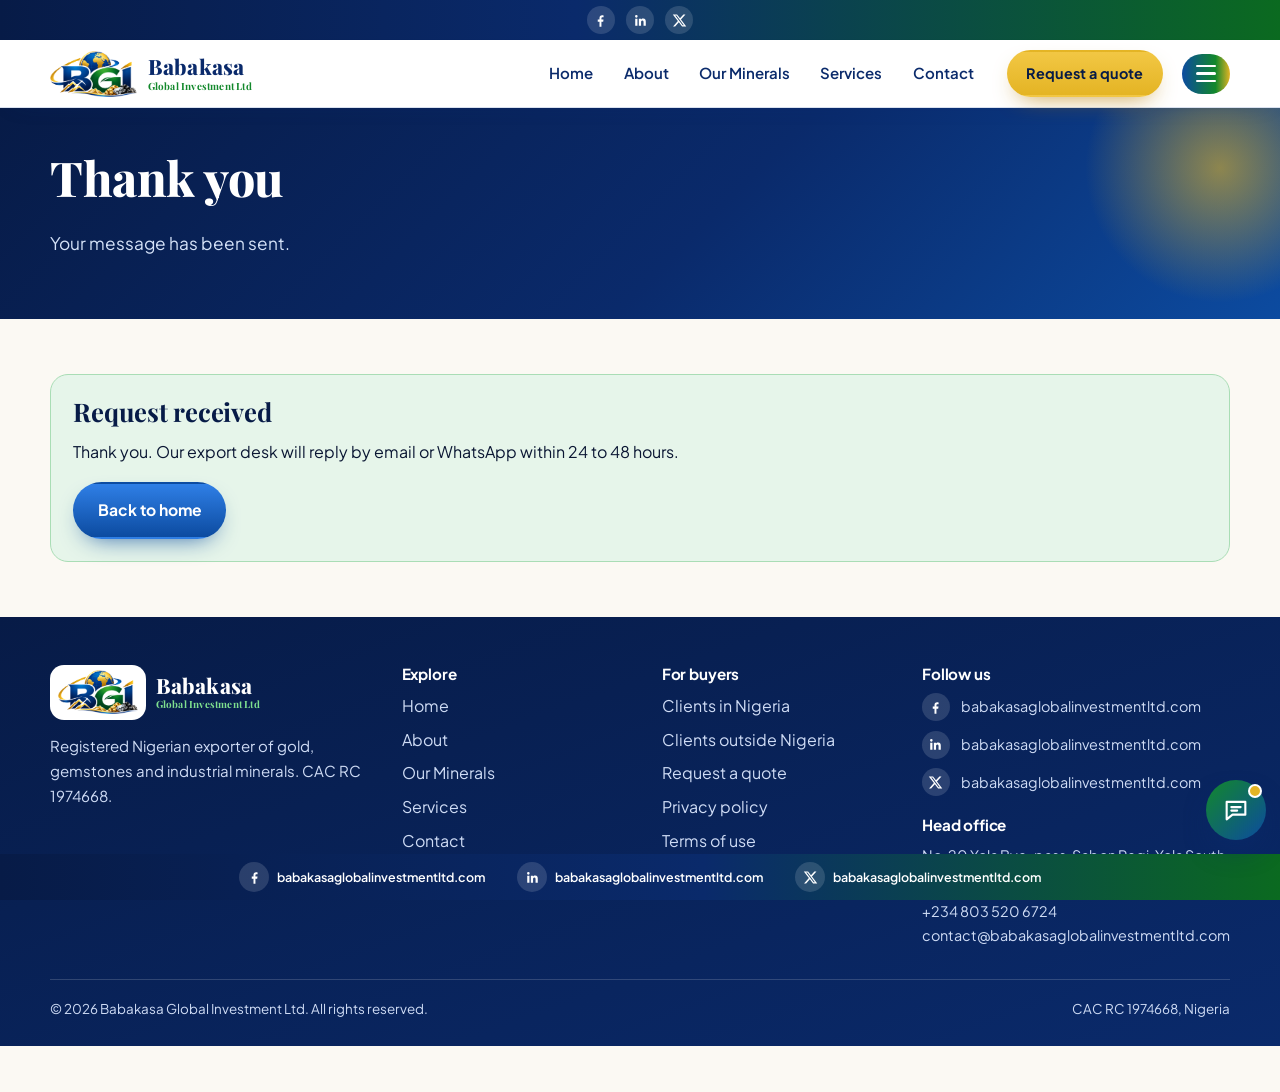
<file: thank-you.html>
<!doctype html>
<html lang="en">
<head>
<meta charset="utf-8">
<meta name="viewport" content="width=device-width,initial-scale=1,viewport-fit=cover">
<title>Thank you | Babakasa Global Investment Ltd</title>
<meta name="description" content="Your request has been received.">
<link rel="canonical" href="https://www.babakasaglobalinvestmentltd.com/thank-you.html">
<meta name="theme-color" content="#0A2A6B">
<meta name="application-name" content="Babakasa">
<meta name="apple-mobile-web-app-capable" content="yes">
<meta name="mobile-web-app-capable" content="yes">
<meta name="apple-mobile-web-app-title" content="Babakasa">
<meta name="apple-mobile-web-app-status-bar-style" content="black-translucent">
<link rel="manifest" href="manifest.webmanifest">
<link rel="icon" type="image/png" sizes="32x32" href="assets/icons/favicon-32.png">
<link rel="icon" type="image/png" sizes="48x48" href="assets/icons/favicon-48.png">
<link rel="apple-touch-icon" href="assets/icons/apple-touch-icon.png">
<meta property="og:type" content="website">
<meta property="og:site_name" content="Babakasa Global Investment Ltd">
<meta property="og:title" content="Thank you | Babakasa Global Investment Ltd">
<meta property="og:description" content="Your request has been received.">
<meta property="og:url" content="https://www.babakasaglobalinvestmentltd.com/thank-you.html">
<meta property="og:image" content="https://www.babakasaglobalinvestmentltd.com/assets/img/og-image.jpg">
<meta name="twitter:card" content="summary_large_image">
<link rel="preconnect" href="https://fonts.googleapis.com">
<link rel="preconnect" href="https://fonts.gstatic.com" crossorigin>
<link href="https://fonts.googleapis.com/css2?family=Playfair+Display:wght@600;700;800&family=Plus+Jakarta+Sans:wght@400;500;600;700;800&display=swap" rel="stylesheet">
<link rel="stylesheet" href="assets/css/styles.css">
<meta name="robots" content="noindex">
</head>
<body>
<a class="skip" href="#main">Skip to content</a>
<svg width="0" height="0" style="position:absolute" aria-hidden="true" focusable="false"><defs>
<symbol id="i-fb" viewBox="0 0 24 24"><path d="M13.5 22v-8.2h2.8l.5-3.3h-3.3V8.4c0-1 .4-1.7 1.8-1.7h1.6V3.8c-.3 0-1.3-.1-2.4-.1-2.5 0-4.1 1.5-4.1 4.2v2.6H7.6v3.3h2.8V22h3.1z"/></symbol>
<symbol id="i-in" viewBox="0 0 24 24"><path d="M20.45 20.45h-3.56v-5.57c0-1.33-.03-3.04-1.85-3.04-1.86 0-2.14 1.45-2.14 2.94v5.67H9.35V9h3.41v1.56h.05c.48-.9 1.64-1.85 3.37-1.85 3.6 0 4.27 2.37 4.27 5.46v6.28zM5.34 7.43a2.06 2.06 0 1 1 0-4.12 2.06 2.06 0 0 1 0 4.12zM7.12 20.45H3.56V9h3.56v11.45z"/></symbol>
<symbol id="i-x" viewBox="0 0 24 24"><path d="M18.244 2.25h3.308l-7.227 8.26 8.502 11.24H16.17l-5.214-6.817L4.99 21.75H1.68l7.73-8.835L1.254 2.25H8.08l4.713 6.231zm-1.161 17.52h1.833L7.084 4.126H5.117z"/></symbol>
<symbol id="i-wa" viewBox="0 0 24 24"><path d="M12.04 2a9.9 9.9 0 0 0-8.5 14.9L2 22l5.25-1.38A9.9 9.9 0 1 0 12.04 2zm0 1.8a8.1 8.1 0 1 1-4.13 15.05l-.3-.18-3.1.82.83-3.02-.2-.31A8.1 8.1 0 0 1 12.04 3.8zM8.9 7.2c-.2 0-.5.07-.75.35-.26.28-1 1-1 2.42 0 1.43 1.03 2.8 1.18 3 .14.2 2 3.2 4.95 4.35 2.45.96 2.95.77 3.48.72.53-.05 1.72-.7 1.96-1.38.24-.68.24-1.26.17-1.38-.07-.12-.26-.2-.55-.33l-1.7-.84c-.28-.14-.5-.2-.7.1l-.8 1.02c-.14.2-.3.22-.6.08a6.6 6.6 0 0 1-1.95-1.2 7.3 7.3 0 0 1-1.35-1.68c-.14-.26 0-.4.1-.53l.45-.5c.14-.17.2-.28.3-.48.1-.2.05-.36-.02-.5l-.78-1.9c-.2-.5-.4-.44-.6-.45h-.5z"/></symbol>
<symbol id="i-mail" viewBox="0 0 24 24"><g fill="none" stroke="currentColor" stroke-width="1.8" stroke-linecap="round" stroke-linejoin="round"><rect x="3" y="5" width="18" height="14" rx="2"/><path d="M3 7l9 6 9-6"/></g></symbol>
<symbol id="i-pin" viewBox="0 0 24 24"><g fill="none" stroke="currentColor" stroke-width="1.8" stroke-linecap="round" stroke-linejoin="round"><path d="M12 21s7-6.1 7-11a7 7 0 1 0-14 0c0 4.9 7 11 7 11z"/><circle cx="12" cy="10" r="2.5"/></g></symbol>
<symbol id="i-phone" viewBox="0 0 24 24"><g fill="none" stroke="currentColor" stroke-width="1.8" stroke-linecap="round" stroke-linejoin="round"><path d="M5 4h4l2 5-2.5 1.5a11 11 0 0 0 5 5L15 13l5 2v4a2 2 0 0 1-2 2A16 16 0 0 1 3 6a2 2 0 0 1 2-2z"/></g></symbol>
<symbol id="i-ship" viewBox="0 0 24 24"><g fill="none" stroke="currentColor" stroke-width="1.8" stroke-linecap="round" stroke-linejoin="round"><path d="M3 17l2 3h14l2-3-9-3-9 3z"/><path d="M6 14V9h12v5M12 9V4h3"/></g></symbol>
<symbol id="i-plane" viewBox="0 0 24 24"><g fill="none" stroke="currentColor" stroke-width="1.8" stroke-linecap="round" stroke-linejoin="round"><path d="M2 16l8-3V6a2 2 0 0 1 4 0v7l8 3v2l-8-1.5V20l2 1.5V23l-4-1-4 1v-1.5L10 20v-3.5L2 18z"/></g></symbol>
<symbol id="i-doc" viewBox="0 0 24 24"><g fill="none" stroke="currentColor" stroke-width="1.8" stroke-linecap="round" stroke-linejoin="round"><path d="M6 3h8l4 4v14H6z"/><path d="M14 3v4h4M9 12h6M9 16h6"/></g></symbol>
<symbol id="i-shield" viewBox="0 0 24 24"><g fill="none" stroke="currentColor" stroke-width="1.8" stroke-linecap="round" stroke-linejoin="round"><path d="M12 3l8 3v6c0 5-3.5 8-8 9-4.5-1-8-4-8-9V6z"/><path d="M8.5 12l2.5 2.5 4.5-5"/></g></symbol>
<symbol id="i-gem" viewBox="0 0 24 24"><g fill="none" stroke="currentColor" stroke-width="1.8" stroke-linecap="round" stroke-linejoin="round"><path d="M6 3h12l4 6-10 12L2 9z"/><path d="M2 9h20M9 3l3 6 3-6M12 21L9 9M12 21l3-12"/></g></symbol>
<symbol id="i-globe" viewBox="0 0 24 24"><g fill="none" stroke="currentColor" stroke-width="1.8" stroke-linecap="round" stroke-linejoin="round"><circle cx="12" cy="12" r="9"/><path d="M3 12h18M12 3c3 3 3 15 0 18M12 3c-3 3-3 15 0 18"/></g></symbol>
<symbol id="i-truck" viewBox="0 0 24 24"><g fill="none" stroke="currentColor" stroke-width="1.8" stroke-linecap="round" stroke-linejoin="round"><path d="M2 6h11v10H2zM13 9h4l4 3v4h-8"/><circle cx="7" cy="17.5" r="2"/><circle cx="17" cy="17.5" r="2"/></g></symbol>
<symbol id="i-chat" viewBox="0 0 24 24"><g fill="none" stroke="currentColor" stroke-width="1.8" stroke-linecap="round" stroke-linejoin="round"><path d="M4 5h16v11H9l-5 4z"/><path d="M8 9.5h8M8 12.5h5"/></g></symbol>
<symbol id="i-box" viewBox="0 0 24 24"><g fill="none" stroke="currentColor" stroke-width="1.8" stroke-linecap="round" stroke-linejoin="round"><path d="M3 8l9-5 9 5v9l-9 5-9-5z"/><path d="M3 8l9 5 9-5M12 13v9"/></g></symbol>
<symbol id="i-scale" viewBox="0 0 24 24"><g fill="none" stroke="currentColor" stroke-width="1.8" stroke-linecap="round" stroke-linejoin="round"><path d="M12 3v18M5 21h14M5 7h14"/><path d="M5 7l-3 7a3 3 0 0 0 6 0zM19 7l-3 7a3 3 0 0 0 6 0z"/></g></symbol>
<symbol id="i-mtn" viewBox="0 0 24 24"><g fill="none" stroke="currentColor" stroke-width="1.8" stroke-linecap="round" stroke-linejoin="round"><path d="M2 20l7-12 4 7 3-4 6 9z"/></g></symbol>
<symbol id="i-down" viewBox="0 0 24 24"><g fill="none" stroke="currentColor" stroke-width="1.8" stroke-linecap="round" stroke-linejoin="round"><path d="M12 4v11M7 11l5 5 5-5M5 20h14"/></g></symbol>
</defs></svg>
<div class="site-top">
<div class="topbar" role="region" aria-label="Social media links"><div class="wrap"><a class="social-dot" href="#" aria-label="Facebook (link coming soon)" rel="noopener"><svg class="i " aria-hidden="true"><use href="#i-fb"/></svg></a><a class="social-dot" href="#" aria-label="LinkedIn (link coming soon)" rel="noopener"><svg class="i " aria-hidden="true"><use href="#i-in"/></svg></a><a class="social-dot" href="#" aria-label="X (link coming soon)" rel="noopener"><svg class="i " aria-hidden="true"><use href="#i-x"/></svg></a></div></div>
<header class="header"><div class="wrap">
<a class="brand" href="index.html" aria-label="Babakasa Global Investment Ltd, home"><img src="assets/img/emblem.png" alt="" width="86" height="46"><span class="brand-text"><span class="brand-name">Babakasa</span><span class="brand-sub">Global Investment Ltd</span></span></a>
<nav class="nav" aria-label="Main"><a href="index.html">Home</a><a href="about.html">About</a><a href="minerals.html">Our Minerals</a><a href="services.html">Services</a><a href="contact.html">Contact</a></nav>
<a class="btn btn-gold btn-sm header-cta" href="contact.html#quote">Request a quote</a>
<button class="burger" type="button" aria-label="Open menu" aria-expanded="false" aria-controls="drawer"><span></span><span></span><span></span></button>
</div></header></div>
<div class="drawer-back"></div>
<aside class="drawer" id="drawer" aria-label="Menu" aria-hidden="true">
<div class="drawer-head"><a class="brand" href="index.html"><img src="assets/img/emblem.png" alt="" width="70" height="37"><span class="brand-text"><span class="brand-name">Babakasa</span><span class="brand-sub">Global Investment Ltd</span></span></a><button class="drawer-close" type="button" aria-label="Close menu">&times;</button></div>
<a class="dl" href="index.html">Home</a><a class="dl" href="about.html">About</a><a class="dl" href="minerals.html">Our Minerals</a><a class="dl" href="services.html">Services</a><a class="dl" href="contact.html">Contact</a><h4>For buyers</h4><a class="dl" href="nigeria.html">Clients in Nigeria</a><a class="dl" href="international.html">Clients outside Nigeria</a><h4>Legal</h4><a class="dl" href="privacy.html">Privacy policy</a><a class="dl" href="terms.html">Terms of use</a>
<a class="btn btn-gold" href="contact.html#quote">Request a quote</a>
<a class="btn btn-green" href="https://wa.me/2348035206724?text=Hello%20Babakasa%20Global%20Investment%2C%20I%20would%20like%20to%20make%20an%20enquiry." target="_blank" rel="noopener"><svg class="i " aria-hidden="true"><use href="#i-wa"/></svg> Chat on WhatsApp</a>
<a class="btn btn-line-dark" href="#" data-install><svg class="i " aria-hidden="true"><use href="#i-down"/></svg> Install app</a>
</aside>
<main id="main">
<section class="page-hero"><div class="wrap"><h1>Thank you</h1><p>Your message has been sent.</p></div></section><section><div class="wrap"><div class="ok"><h2 style="font-size:1.6rem">Request received</h2><p>Thank you. Our export desk will reply by email or WhatsApp within 24 to 48 hours.</p><a class="btn btn-blue" href="index.html">Back to home</a></div></div></section>
</main>
<footer class="footer"><div class="wrap">
<div class="cols">
<div><div class="f-brand"><span class="badge"><img src="assets/img/emblem.png" alt="" width="80" height="42"></span><span class="brand-text"><span class="brand-name">Babakasa</span><span class="brand-sub">Global Investment Ltd</span></span></div>
<p class="about-line">Registered Nigerian exporter of gold, gemstones and industrial minerals. CAC RC 1974668.</p></div>
<div><h4>Explore</h4><ul><li><a href="index.html">Home</a></li><li><a href="about.html">About</a></li><li><a href="minerals.html">Our Minerals</a></li><li><a href="services.html">Services</a></li><li><a href="contact.html">Contact</a></li></ul></div>
<div><h4>For buyers</h4><ul><li><a href="nigeria.html">Clients in Nigeria</a></li><li><a href="international.html">Clients outside Nigeria</a></li><li><a href="contact.html#quote">Request a quote</a></li><li><a href="privacy.html">Privacy policy</a></li><li><a href="terms.html">Terms of use</a></li></ul></div>
<div><h4>Follow us</h4><div class="f-social"><a href="#" aria-label="Facebook (link coming soon)"><span class="social-dot"><svg class="i " aria-hidden="true"><use href="#i-fb"/></svg></span><span>babakasaglobalinvestmentltd.com</span></a><a href="#" aria-label="LinkedIn (link coming soon)"><span class="social-dot"><svg class="i " aria-hidden="true"><use href="#i-in"/></svg></span><span>babakasaglobalinvestmentltd.com</span></a><a href="#" aria-label="X (link coming soon)"><span class="social-dot"><svg class="i " aria-hidden="true"><use href="#i-x"/></svg></span><span>babakasaglobalinvestmentltd.com</span></a></div>
<h4 style="margin-top:1.2rem">Head office</h4><p style="font-size:.9rem;margin:0 0 .5rem">No. 20 Yola Bye-pass, Sabon Pegi, Yola South, Adamawa State, Nigeria</p>
<p style="font-size:.9rem;margin:0"><a href="tel:+2348035206724">+234 803 520 6724</a><br><a href="mailto:contact@babakasaglobalinvestmentltd.com">contact@babakasaglobalinvestmentltd.com</a></p></div>
</div>
<div class="legal"><span>&copy; 2026 Babakasa Global Investment Ltd. All rights reserved.</span><span>CAC RC 1974668, Nigeria</span></div>
</div></footer>
<nav class="bottombar" aria-label="Social media"><a href="#" aria-label="Facebook (link coming soon)"><span class="social-dot"><svg class="i " aria-hidden="true"><use href="#i-fb"/></svg></span><span class="h">babakasaglobalinvestmentltd.com</span></a><a href="#" aria-label="LinkedIn (link coming soon)"><span class="social-dot"><svg class="i " aria-hidden="true"><use href="#i-in"/></svg></span><span class="h">babakasaglobalinvestmentltd.com</span></a><a href="#" aria-label="X (link coming soon)"><span class="social-dot"><svg class="i " aria-hidden="true"><use href="#i-x"/></svg></span><span class="h">babakasaglobalinvestmentltd.com</span></a></nav>
<button class="faq-fab" type="button" aria-label="Open help and FAQ" aria-expanded="false" aria-controls="faq"><svg class="i " aria-hidden="true"><use href="#i-chat"/></svg></button>
<div class="faq-panel" id="faq" role="dialog" aria-label="Help and frequently asked questions">
<div class="faq-head"><div><b>How can we help?</b><span>Chat with us on WhatsApp or pick a question.</span></div><button class="faq-x" type="button" aria-label="Close">&times;</button></div>
<a class="faq-wa" href="https://wa.me/2348035206724?text=Hello%20Babakasa%20Global%20Investment%2C%20I%20would%20like%20to%20make%20an%20enquiry." target="_blank" rel="noopener"><svg class="i " aria-hidden="true"><use href="#i-wa"/></svg> <span>Chat with us on WhatsApp</span></a>
<div class="faq-body"><h5>Common questions</h5><details><summary>What do you supply?</summary><p>Gold, gemstones and industrial minerals from Nigeria, including lithium ore, coal, charcoal, kaolin, fluorspar, barite and more. See the full list on the Our Minerals page, or ask us for a mineral that is not listed.</p></details><details><summary>Do you publish prices?</summary><p>No. Pricing depends on the mineral, grade, quantity, packaging and destination, so we quote each request individually. Send a request and we reply with terms.</p></details><details><summary>How do I request a quote?</summary><p>Use the quote form on the Contact page. Choose your commodity and the form asks the right questions for it. You can also message us on WhatsApp.</p></details><details><summary>How fast will you reply?</summary><p>Our export desk replies within 24 to 48 hours, by email or WhatsApp.</p></details><details><summary>Do you sell to buyers inside Nigeria?</summary><p>Yes. See the &quot;Clients in Nigeria&quot; page for what we need from you and how collection and delivery work.</p></details><details><summary>Can you export to my country?</summary><p>Yes. We ship by sea and by air to buyers in Europe, the Gulf, Asia, the Americas and beyond. The &quot;Clients outside Nigeria&quot; page explains documents, inspection, incoterms, seaports and couriers.</p></details><details><summary>Which shipping terms do you offer?</summary><p>FOB, CIF, CFR and EXW, depending on what you need. Terms are agreed in the contract.</p></details><details><summary>Can I inspect before shipment?</summary><p>Yes. Independent inspection by a recognised inspector such as SGS, Bureau Veritas or Intertek can be arranged before cargo ships.</p></details><details><summary>How do I know you are registered?</summary><p>Babakasa Global Investment Ltd is registered with the Corporate Affairs Commission of Nigeria, RC 1974668. You can check the number on the CAC public search.</p></details><details><summary>Where are you located?</summary><p>Our head office is at No. 20 Yola Bye-pass, Sabon Pegi, Yola South, Adamawa State, Nigeria.</p></details></div></div>

<script src="assets/js/app.js" defer></script>
</body>
</html>
</file>
<file: assets/css/styles.css>
/* Babakasa Global Investment Ltd - brand system
   Colours are taken from the BGI logo: navy, royal blue, emerald green, gold. */
:root{
  --navy:#0A2A6B; --navy-deep:#071B47; --royal:#0C4BA0; --sky:#2F7FE6;
  --emerald:#12882B; --emerald-deep:#0B6A20; --mint:#E6F5EA;
  --gold:#E4B424; --gold-deep:#B9820B; --gold-soft:#FFF4D1;
  --ivory:#FBF9F3; --mist:#EEF3FB; --ink:#0A1633; --slate:#4A5673; --line:#D9E1EF;
  --white:#fff;
  --f-display:'Playfair Display','Iowan Old Style','Palatino Linotype',Georgia,serif;
  --f-body:'Plus Jakarta Sans',system-ui,-apple-system,'Segoe UI',Roboto,sans-serif;
  --safe-top:env(safe-area-inset-top,0px); --safe-bottom:env(safe-area-inset-bottom,0px); --topbar-h:40px; --header-h:68px; --bottombar-h:46px;
  --radius:18px; --radius-sm:10px;
  --shadow:0 14px 40px -18px rgba(10,42,107,.45);
}
*,*::before,*::after{box-sizing:border-box}
html{scroll-behavior:smooth;scroll-padding-top:calc(var(--safe-top) + var(--topbar-h) + var(--header-h) + 12px);-webkit-text-size-adjust:100%}
body{margin:0;font-family:var(--f-body);color:var(--ink);background:var(--ivory);line-height:1.65;font-size:16px;padding-bottom:calc(var(--bottombar-h) + var(--safe-bottom));overflow-x:hidden}
img{max-width:100%;display:block}
a{color:var(--royal)}
h1,h2,h3,h4{font-family:var(--f-display);line-height:1.15;margin:0 0 .5em;color:var(--navy-deep);letter-spacing:-.01em}
h1{font-size:clamp(2.15rem,6.4vw,3.9rem);font-weight:800}
h2{font-size:clamp(1.65rem,4.4vw,2.6rem);font-weight:700}
h3{font-size:1.3rem;font-weight:700}
p{margin:0 0 1em;max-width:68ch}
.wrap{width:min(1180px,100% - 2.4rem);margin-inline:auto}
.skip{position:absolute;left:-999px;top:0;background:var(--gold);color:var(--ink);padding:.6rem 1rem;z-index:300;border-radius:0 0 8px 0}
.skip:focus{left:0}
:focus-visible{outline:3px solid var(--gold);outline-offset:2px;border-radius:6px}
.sr{position:absolute;width:1px;height:1px;overflow:hidden;clip:rect(0 0 0 0);white-space:nowrap}
svg.i{width:1em;height:1em;fill:currentColor;flex:none}

/* ---------- sticky top: social banner + header ---------- */
.site-top{position:sticky;top:0;z-index:120}
.topbar{height:calc(var(--topbar-h) + var(--safe-top));padding-top:var(--safe-top);background:linear-gradient(90deg,var(--navy-deep),var(--navy) 45%,var(--emerald-deep));color:#fff;display:flex;align-items:center}
.topbar .wrap{display:flex;justify-content:center;gap:.7rem}
.social-dot{width:28px;height:28px;border-radius:50%;background:rgba(255,255,255,.14);display:grid;place-items:center;color:#fff;text-decoration:none;font-size:15px;transition:background .2s,transform .2s}
.social-dot:hover{background:var(--gold);color:var(--navy-deep);transform:translateY(-1px)}
.header{height:var(--header-h);background:#fff;border-bottom:1px solid var(--line);box-shadow:0 8px 24px -20px rgba(10,42,107,.6);position:relative}
.header::before,.header::after{content:"";position:absolute;pointer-events:none;width:64px;height:20px}
.header .wrap{height:100%;display:flex;align-items:center;gap:1.2rem}
.brand{display:flex;align-items:center;gap:.65rem;text-decoration:none;color:inherit;min-width:0}
.brand img{height:46px;width:auto}
.brand-text{display:flex;flex-direction:column;line-height:1;min-width:0}
.brand-name{font-family:var(--f-display);font-weight:800;font-size:1.32rem;color:var(--navy);letter-spacing:.01em}
.brand-sub{font-family:var(--f-display);font-weight:700;font-size:.62rem;color:var(--emerald);margin-top:3px;letter-spacing:.02em;white-space:nowrap}
.nav{display:none;margin-left:auto;gap:.2rem}
.nav a{padding:.55rem .85rem;text-decoration:none;color:var(--navy);font-weight:600;font-size:.94rem;border-radius:999px;position:relative}
.nav a:hover{background:var(--mist)}
.nav a[aria-current="page"]::after{content:"";position:absolute;left:.85rem;right:.85rem;bottom:2px;height:3px;border-radius:3px;background:linear-gradient(90deg,var(--royal),var(--gold))}
.btn.header-cta{display:none}
.burger{margin-left:auto;width:48px;height:40px;border:0;border-radius:999px;background:linear-gradient(90deg,var(--royal),var(--emerald) 70%,var(--gold));display:grid;place-content:center;gap:5px;cursor:pointer;flex:none}
.burger span{display:block;width:20px;height:2.5px;background:#fff;border-radius:2px}
@media(min-width:1000px){.nav{display:flex}.btn.header-cta{display:inline-flex}.burger{margin-left:0}}
@media(max-width:380px){.brand-sub{display:none}.brand img{height:40px}}

/* drawer */
.drawer-back{position:fixed;inset:0;background:rgba(7,27,71,.55);z-index:200;opacity:0;pointer-events:none;transition:opacity .25s}
.drawer{position:fixed;top:0;right:0;bottom:0;width:min(360px,88vw);background:#fff;z-index:210;transform:translateX(102%);transition:transform .28s ease;display:flex;flex-direction:column;padding:1.1rem 1.3rem 1.6rem;overflow-y:auto}
body.menu-open .drawer{transform:none}
body.menu-open .drawer-back{opacity:1;pointer-events:auto}
.drawer-head{display:flex;justify-content:space-between;align-items:center;margin-bottom:.8rem}
.drawer-close{width:42px;height:42px;border-radius:50%;border:1px solid var(--line);background:#fff;font-size:1.4rem;cursor:pointer;color:var(--navy)}
.drawer a.dl{display:block;padding:.85rem .2rem;text-decoration:none;color:var(--navy-deep);font-weight:600;border-bottom:1px solid var(--line)}
.drawer a.dl[aria-current="page"]{color:var(--emerald)}
.drawer h4{font-family:var(--f-body);font-size:.8rem;color:var(--slate);margin:1.2rem 0 .1rem;font-weight:700}
.drawer .btn{margin-top:1rem;justify-content:center}

/* ---------- buttons ---------- */
.btn{display:inline-flex;align-items:center;gap:.55rem;padding:.85rem 1.4rem;border-radius:999px;font-weight:700;text-decoration:none;font-family:var(--f-body);font-size:.98rem;border:2px solid transparent;cursor:pointer;transition:transform .15s,box-shadow .2s,background .2s}
.btn:hover{transform:translateY(-2px)}
.btn-gold{background:linear-gradient(180deg,#F2C744,var(--gold));color:var(--navy-deep);box-shadow:0 10px 24px -12px rgba(185,130,11,.9)}
.btn-blue{background:linear-gradient(180deg,var(--sky),var(--royal));color:#fff;box-shadow:0 10px 24px -12px rgba(12,75,160,.9)}
.btn-green{background:linear-gradient(180deg,#22A63E,var(--emerald));color:#fff}
.btn-line{border-color:rgba(255,255,255,.65);color:#fff;background:transparent}
.btn-line-dark{border-color:var(--royal);color:var(--royal);background:transparent}
.btn-sm{padding:.6rem 1.1rem;font-size:.9rem}

/* ---------- hero ---------- */
.hero{padding-block:0;position:relative;color:#fff;background:
  radial-gradient(760px 460px at 92% -8%,rgba(255,206,64,.75),transparent 62%),
  radial-gradient(720px 520px at -8% 112%,rgba(34,166,62,.9),transparent 62%),
  linear-gradient(135deg,var(--navy) 0%,var(--royal) 55%,var(--sky));overflow:hidden}
.hero .wrap{display:grid;gap:2rem;padding-block:2.2rem 2.8rem}
.hero h1{color:#fff;max-width:19ch;font-size:clamp(2.1rem,5.6vw,3.5rem)}
.hero p.lead{font-size:1.12rem;color:#DCE7FA;max-width:52ch}
.hero-cta{display:flex;flex-wrap:wrap;gap:.8rem;margin-top:1.4rem}
.pill{display:inline-flex;align-items:center;gap:.5rem;background:rgba(255,255,255,.12);border:1px solid rgba(255,255,255,.28);padding:.4rem .9rem;border-radius:999px;font-size:.85rem;font-weight:600;margin-bottom:1.1rem;color:#fff}
.pill .dot{width:8px;height:8px;border-radius:50%;background:#5BE07A;box-shadow:0 0 0 4px rgba(91,224,122,.25)}
.mosaic{display:grid;grid-template-columns:1fr 1fr;grid-template-rows:170px 170px;gap:.7rem;align-self:center}
.mosaic figure{margin:0;border-radius:22px;overflow:hidden;position:relative;border:3px solid rgba(255,255,255,.9);box-shadow:0 20px 40px -20px rgba(0,0,0,.7)}
.mosaic figure:nth-child(1){grid-row:span 2}
.mosaic img{width:100%;height:100%;object-fit:cover}
.mosaic figcaption{position:absolute;left:8px;bottom:8px;background:rgba(7,27,71,.82);color:#fff;font-size:.75rem;padding:.25rem .6rem;border-radius:999px;font-weight:600}
@media(min-width:900px){.hero .wrap{grid-template-columns:1.1fr .9fr;padding-block:3rem 3.4rem;align-items:center}.mosaic{grid-template-rows:200px 200px}}
.page-hero{padding-block:0;background:linear-gradient(135deg,var(--navy-deep),var(--navy) 55%,var(--royal));color:#fff;position:relative;overflow:hidden}
.page-hero::after{content:"";position:absolute;right:-80px;top:-80px;width:280px;height:280px;border-radius:50%;background:radial-gradient(circle,rgba(228,180,36,.6),transparent 68%)}
.page-hero .wrap{padding-block:2.6rem 2.8rem;position:relative;z-index:1}
.page-hero h1{color:#fff;font-size:clamp(1.9rem,5vw,3rem);max-width:22ch}
.page-hero p{color:#D5E2F8;font-size:1.08rem}

/* ---------- sections ---------- */
section{padding-block:3.4rem}
.alt{background:var(--mist)}
.dark{background:linear-gradient(140deg,var(--navy-deep),var(--navy));color:#fff}
.dark h2,.dark h3{color:#fff}
.section-head{max-width:60ch;margin-bottom:2rem}
.section-head p{color:var(--slate)}
.trust{background:#fff;border-bottom:1px solid var(--line);padding-block:0}
.trust ul{list-style:none;margin:0;padding:0;display:grid;grid-template-columns:1fr 1fr;gap:0}
.trust li{display:flex;gap:.7rem;align-items:center;padding:1rem .6rem;font-size:.86rem;font-weight:600;color:var(--navy);border-bottom:1px solid var(--line)}
.trust li .ic{width:38px;height:38px;border-radius:12px;display:grid;place-items:center;font-size:19px;flex:none;color:#fff}
.trust li:nth-child(1) .ic{background:var(--royal)}.trust li:nth-child(2) .ic{background:var(--emerald)}.trust li:nth-child(3) .ic{background:var(--gold-deep)}.trust li:nth-child(4) .ic{background:var(--navy)}
@media(min-width:900px){.trust ul{grid-template-columns:repeat(4,1fr)}.trust li{border-bottom:0;padding-block:1.2rem}}

.cats{display:grid;gap:1.2rem;grid-template-columns:minmax(0,1fr)}
@media(min-width:800px){.cats{grid-template-columns:repeat(3,1fr)}}
.cat{position:relative;border-radius:26px;overflow:hidden;min-height:340px;color:#fff;text-decoration:none;display:flex;align-items:flex-end;isolation:isolate;box-shadow:var(--shadow)}
.cat img{position:absolute;inset:0;width:100%;height:100%;object-fit:cover;z-index:-2;transition:transform .5s}
.cat::before{content:"";position:absolute;inset:0;z-index:-1;background:linear-gradient(180deg,rgba(7,27,71,0) 30%,rgba(7,27,71,.92))}
.cat:hover img{transform:scale(1.05)}
.cat div{padding:1.4rem}
.cat h3{color:#fff;margin-bottom:.3rem;font-size:1.55rem}
.cat p{color:#DCE7FA;margin:0;font-size:.95rem}
.cat.g2::before{background:linear-gradient(180deg,rgba(11,106,32,0) 30%,rgba(11,106,32,.94))}
.cat.g3::before{background:linear-gradient(180deg,rgba(150,100,0,0) 30%,rgba(120,80,0,.94))}

.steps{list-style:none;margin:0;padding:0;display:grid;gap:1rem;counter-reset:s}
.steps li{counter-increment:s;background:#fff;border:1px solid var(--line);border-radius:var(--radius);padding:1.2rem 1.2rem 1.2rem 4.2rem;position:relative}
.steps li::before{content:counter(s);position:absolute;left:1.1rem;top:1.1rem;width:2.3rem;height:2.3rem;border-radius:50%;background:linear-gradient(135deg,var(--royal),var(--emerald));color:#fff;font-family:var(--f-display);font-weight:800;display:grid;place-items:center}
.steps h3{font-size:1.08rem;margin-bottom:.2rem}
.steps p{margin:0;color:var(--slate);font-size:.95rem}
@media(min-width:900px){.steps{grid-template-columns:repeat(5,1fr)}.steps li{padding:4.2rem 1rem 1.2rem}.steps li::before{left:1rem;top:1rem}}

.split{display:grid;gap:1.2rem;grid-template-columns:minmax(0,1fr)}
.split>*{min-width:0}
@media(min-width:800px){.split{grid-template-columns:1fr 1fr}}
.panel{background:#fff;border:1px solid var(--line);border-radius:var(--radius);padding:1.6rem;box-shadow:0 10px 30px -22px rgba(10,42,107,.5)}
.panel.blue{background:linear-gradient(150deg,var(--royal),var(--navy));border:0;color:#fff}
.panel.blue h3{color:#fff}.panel.blue p{color:#D5E2F8}
.panel.green{background:linear-gradient(150deg,var(--emerald),var(--emerald-deep));border:0;color:#fff}
.panel.green h3{color:#fff}.panel.green p{color:#E2F6E7}
.ticks{list-style:none;padding:0;margin:0 0 1rem}
.ticks li{position:relative;padding:.35rem 0 .35rem 1.8rem}
.ticks li::before{content:"";position:absolute;left:0;top:.62rem;width:1.05rem;height:1.05rem;border-radius:50%;background:var(--emerald) url("data:image/svg+xml,%3Csvg xmlns='http://www.w3.org/2000/svg' viewBox='0 0 20 20'%3E%3Cpath d='M5 10.5l3.2 3.2L15 6.8' fill='none' stroke='white' stroke-width='2.4' stroke-linecap='round' stroke-linejoin='round'/%3E%3C/svg%3E") center/70% no-repeat}
.panel.blue .ticks li::before,.panel.green .ticks li::before{background-color:var(--gold)}
.cta-band{background:linear-gradient(100deg,var(--emerald-deep),var(--emerald) 40%,var(--royal));color:#fff;text-align:center;padding-block:3.2rem}
.cta-band h2{color:#fff}.cta-band p{margin-inline:auto;color:#E8F3FF}
.cta-band .hero-cta{justify-content:center}

/* ---------- info tables / chips ---------- */
.grid2{display:grid;gap:1rem;grid-template-columns:minmax(0,1fr)}
@media(min-width:700px){.grid2{grid-template-columns:1fr 1fr}}
.grid3{display:grid;gap:1rem;grid-template-columns:minmax(0,1fr)}
@media(min-width:800px){.grid3{grid-template-columns:repeat(3,1fr)}}
.card{background:#fff;border:1px solid var(--line);border-radius:var(--radius);padding:1.3rem}
.card h3{font-size:1.15rem}
.card .ic{width:44px;height:44px;border-radius:14px;display:grid;place-items:center;background:var(--mist);color:var(--royal);font-size:22px;margin-bottom:.7rem}
.card p:last-child{margin-bottom:0}
.chip-row{display:flex;flex-wrap:wrap;gap:.5rem;margin:.4rem 0 1rem}
.chip{padding:.4rem .9rem;border-radius:999px;background:#fff;border:1px solid var(--line);font-weight:600;font-size:.88rem;color:var(--navy)}
.chip.on{background:var(--navy);color:#fff;border-color:var(--navy)}
.inco{display:grid;grid-template-columns:1fr 1fr;gap:.7rem}
.inco div{background:#fff;border:1px solid var(--line);border-left:4px solid var(--gold);border-radius:12px;padding:.8rem 1rem;font-size:.92rem}
.inco b{display:block;font-family:var(--f-display);font-size:1.2rem;color:var(--navy)}
.lane{display:flex;gap:.8rem;align-items:flex-start;padding:.9rem 0;border-bottom:1px solid var(--line)}
.lane:last-child{border-bottom:0}
.lane .ic{width:42px;height:42px;border-radius:12px;background:var(--mist);display:grid;place-items:center;color:var(--royal);font-size:21px;flex:none}
.lane b{display:block;color:var(--navy-deep)}
.lane span{color:var(--slate);font-size:.93rem;overflow-wrap:anywhere}
.lane>div{min-width:0}

/* ---------- minerals ---------- */
.filters{display:flex;gap:.5rem;flex-wrap:wrap;margin-bottom:1.4rem;position:sticky;top:calc(var(--safe-top) + var(--topbar-h) + var(--header-h));background:var(--ivory);padding:.7rem 0;z-index:20}
.filters button{border:1px solid var(--line);background:#fff;padding:.55rem 1.1rem;border-radius:999px;font-weight:700;font-family:var(--f-body);cursor:pointer;color:var(--navy);font-size:.9rem}
.filters button[aria-pressed="true"]{background:linear-gradient(90deg,var(--royal),var(--emerald));color:#fff;border-color:transparent}
.products{display:grid;gap:1rem;grid-template-columns:1fr}
@media(min-width:640px){.products{grid-template-columns:1fr 1fr}}
@media(min-width:1000px){.products{grid-template-columns:repeat(3,1fr)}}
.product{background:#fff;border:1px solid var(--line);border-radius:22px;overflow:hidden;display:flex;flex-direction:column}
.product[hidden]{display:none}
.product .ph{aspect-ratio:4/3;background:var(--mist);position:relative;overflow:hidden}
.product .ph img{width:100%;height:100%;object-fit:cover}
.product .ph.none{aspect-ratio:16/6;display:grid;place-items:center;background:linear-gradient(135deg,var(--navy),var(--royal));color:rgba(255,255,255,.9);font-size:52px}
.product .ph.none svg.i{width:44px;height:44px}
.product .ph.none.ind{background:linear-gradient(135deg,var(--emerald-deep),var(--emerald))}
.tag{position:absolute;left:10px;top:10px;padding:.22rem .7rem;border-radius:999px;font-size:.75rem;font-weight:700;color:#fff;background:var(--royal)}
.tag.ind{background:var(--emerald)}
.product .body{padding:1.1rem 1.2rem 1.2rem;display:flex;flex-direction:column;gap:.4rem;flex:1}
.product h3{font-size:1.2rem;margin:0}
.meta{font-size:.86rem;color:var(--slate);margin:0}
.meta b{color:var(--navy)}
details.types{margin-top:.4rem;border-top:1px dashed var(--line);padding-top:.5rem}
details.types>summary{cursor:pointer;font-weight:700;color:var(--royal);font-size:.92rem;list-style:none;display:flex;justify-content:space-between;padding:.3rem 0}
details.types>summary::-webkit-details-marker{display:none}
details.types>summary::after{content:"+";font-size:1.2rem;line-height:1}
details.types[open]>summary::after{content:"\2212"}
.type{padding:.55rem 0;border-bottom:1px solid var(--line);font-size:.9rem}
.type:last-child{border-bottom:0}
.type b{color:var(--navy-deep);display:block;margin-bottom:.15rem}
.type dl{margin:0;display:grid;grid-template-columns:auto 1fr;gap:.1rem .8rem}
.type dt{color:var(--slate)}.type dd{margin:0;text-align:right;font-weight:600}
.product .btn{margin-top:auto;justify-content:center}
.gallery{columns:2 150px;column-gap:.8rem}
@media(min-width:900px){.gallery{columns:4}}
.gallery figure{margin:0 0 .8rem;break-inside:avoid;border-radius:16px;overflow:hidden;position:relative;cursor:zoom-in;border:1px solid var(--line);background:#fff}
.gallery img{width:100%}
.gallery figcaption{position:absolute;left:0;right:0;bottom:0;padding:1.4rem .7rem .5rem;background:linear-gradient(transparent,rgba(7,27,71,.85));color:#fff;font-size:.78rem;font-weight:600}
dialog.lightbox{border:0;padding:0;background:transparent;max-width:min(92vw,720px)}
dialog.lightbox::backdrop{background:rgba(7,27,71,.85)}
dialog.lightbox img{border-radius:16px;max-height:84vh;width:auto;margin-inline:auto}
dialog.lightbox button{position:absolute;right:8px;top:8px;width:40px;height:40px;border-radius:50%;border:0;background:#fff;font-size:1.3rem;cursor:pointer}

/* ---------- forms ---------- */
.tabs{display:flex;gap:.5rem;margin-bottom:1.2rem}
.tabs button{flex:1;padding:.9rem 1rem;border-radius:14px;border:1px solid var(--line);background:#fff;font-weight:700;font-family:var(--f-body);cursor:pointer;color:var(--navy);font-size:.95rem}
.tabs button[aria-selected="true"]{background:linear-gradient(90deg,var(--royal),var(--navy));color:#fff;border-color:transparent}
form.f{background:#fff;border:1px solid var(--line);border-radius:22px;padding:1.4rem;box-shadow:var(--shadow)}
.fields{display:grid;gap:1rem;grid-template-columns:minmax(0,1fr)}
@media(min-width:700px){.fields{grid-template-columns:minmax(0,1fr) minmax(0,1fr)}.fields .full{grid-column:1/-1}}
label{display:block;font-weight:700;font-size:.88rem;color:var(--navy-deep);margin-bottom:.3rem}
input,select,textarea{width:100%;font:inherit;padding:.75rem .9rem;border-radius:12px;border:1.5px solid var(--line);background:#fff;color:var(--ink)}
input:focus,select:focus,textarea:focus{outline:none;border-color:var(--royal);box-shadow:0 0 0 4px rgba(12,75,160,.15)}
fieldset.spec{border:1.5px dashed var(--gold);border-radius:16px;padding:1rem;background:var(--gold-soft);margin:0;grid-column:1/-1}
fieldset.spec[hidden]{display:none}
fieldset.spec legend{font-family:var(--f-display);font-weight:700;color:var(--navy-deep);padding:0 .5rem}
fieldset.spec .fields{margin-top:.2rem}
.check{display:flex;gap:.6rem;align-items:flex-start;font-weight:500}
.check input{width:20px;height:20px;margin-top:.15rem;flex:none}
.hp{position:absolute;left:-9999px}
.note{font-size:.86rem;color:var(--slate)}
.ok{background:var(--mint);border:1px solid #A9DDB5;padding:1.4rem;border-radius:18px}
.contact-card{display:grid;gap:.4rem;align-content:start}
.contact-grid{display:grid;gap:1.4rem;grid-template-columns:minmax(0,1fr)}
@media(min-width:900px){.contact-grid{grid-template-columns:minmax(0,1.7fr) minmax(0,1fr);align-items:start}.contact-card{position:sticky;top:calc(var(--safe-top) + var(--topbar-h) + var(--header-h) + 16px)}}
.contact-card a{font-weight:700}

/* ---------- FAQ widget ---------- */
.faq-fab{position:fixed;right:14px;bottom:calc(var(--bottombar-h) + var(--safe-bottom) + 14px);z-index:150;width:60px;height:60px;border-radius:50%;border:0;cursor:pointer;background:linear-gradient(135deg,var(--emerald),var(--royal));color:#fff;font-size:28px;display:grid;place-items:center;box-shadow:0 14px 30px -10px rgba(10,42,107,.8)}
.faq-fab::after{content:"";position:absolute;right:4px;top:4px;width:14px;height:14px;background:var(--gold);border-radius:50%;border:2px solid #fff}
.faq-panel{position:fixed;right:12px;left:12px;bottom:calc(var(--bottombar-h) + var(--safe-bottom) + 86px);max-height:min(72vh,560px);z-index:160;background:#fff;border-radius:22px;box-shadow:0 30px 70px -20px rgba(7,27,71,.7);display:none;flex-direction:column;overflow:hidden;border:1px solid var(--line)}
@media(min-width:560px){.faq-panel{left:auto;width:390px}}
.faq-panel.open{display:flex}
.faq-head{background:linear-gradient(120deg,var(--navy),var(--royal));color:#fff;padding:1rem 1.1rem;display:flex;justify-content:space-between;align-items:flex-start;gap:.5rem}
.faq-head b{font-family:var(--f-display);font-size:1.1rem}
.faq-head span{display:block;font-size:.82rem;color:#CFE0FA}
.faq-x{background:rgba(255,255,255,.16);border:0;color:#fff;width:32px;height:32px;border-radius:50%;cursor:pointer;font-size:1.1rem}
.faq-wa{margin:.9rem 1rem .4rem;display:flex;align-items:center;gap:.7rem;background:#25D366;color:#053B1C;text-decoration:none;padding:.8rem 1rem;border-radius:14px;font-weight:800}
.faq-wa .i{font-size:24px}
.faq-body{overflow-y:auto;padding:.4rem 1rem 1rem}
.faq-body h5{margin:.6rem 0 .3rem;font-size:.82rem;color:var(--slate);font-family:var(--f-body)}
.faq-body details{border-bottom:1px solid var(--line)}
.faq-body summary{cursor:pointer;padding:.7rem 0;font-weight:700;font-size:.92rem;color:var(--navy-deep);list-style:none;display:flex;justify-content:space-between;gap:.6rem}
.faq-body summary::-webkit-details-marker{display:none}
.faq-body summary::after{content:"+";color:var(--royal);font-size:1.15rem;line-height:1}
.faq-body details[open] summary::after{content:"\2212"}
.faq-body details p{font-size:.9rem;color:var(--slate);margin:0 0 .8rem}

/* ---------- footer + bottom bar ---------- */
.footer{background:linear-gradient(160deg,var(--navy-deep),var(--navy));color:#CFDCF5;padding-block:3rem 1.6rem}
.footer .cols{display:grid;gap:2rem}
@media(min-width:800px){.footer .cols{grid-template-columns:1.4fr 1fr 1fr 1.2fr}}
.footer h4{color:#fff;font-family:var(--f-body);font-size:.95rem;margin-bottom:.7rem}
.footer a{color:#CFDCF5;text-decoration:none}
.footer a:hover{color:var(--gold)}
.footer ul{list-style:none;padding:0;margin:0;display:grid;gap:.45rem}
.footer .about-line{max-width:38ch;font-size:.94rem}
.f-brand{display:flex;gap:.6rem;align-items:center;margin-bottom:.9rem;color:#fff}
.f-brand .brand-name{color:#fff}.f-brand .brand-sub{color:#7FE08F}
.f-brand .badge{background:#fff;border-radius:14px;padding:.35rem .5rem}
.f-brand img{height:44px}
.f-social{display:grid;gap:.6rem}
.f-social a{display:flex;align-items:center;gap:.7rem;font-size:.9rem;word-break:break-all}
.f-social .social-dot{background:rgba(255,255,255,.14);flex:none}
.legal{border-top:1px solid rgba(255,255,255,.16);margin-top:2rem;padding-top:1.1rem;font-size:.84rem;display:flex;flex-wrap:wrap;gap:.6rem 1.4rem;justify-content:space-between}
.bottombar{position:fixed;left:0;right:0;bottom:0;height:calc(var(--bottombar-h) + var(--safe-bottom));padding-bottom:var(--safe-bottom);z-index:140;background:linear-gradient(90deg,var(--navy-deep),var(--navy) 55%,var(--emerald-deep));display:flex;align-items:center;justify-content:center;gap:.9rem;padding-inline:.6rem;color:#fff}
.bottombar a{display:flex;align-items:center;gap:.5rem;color:#fff;text-decoration:none;font-size:.78rem;font-weight:600}
.bottombar .social-dot{width:30px;height:30px}
.bottombar .h{display:none}
@media(min-width:760px){.bottombar{gap:2rem}.bottombar .h{display:inline}}

@media(prefers-reduced-motion:reduce){*{transition:none!important;scroll-behavior:auto!important;animation:none!important}}
@media print{.site-top,.bottombar,.faq-fab,.faq-panel{display:none}}
</file>
